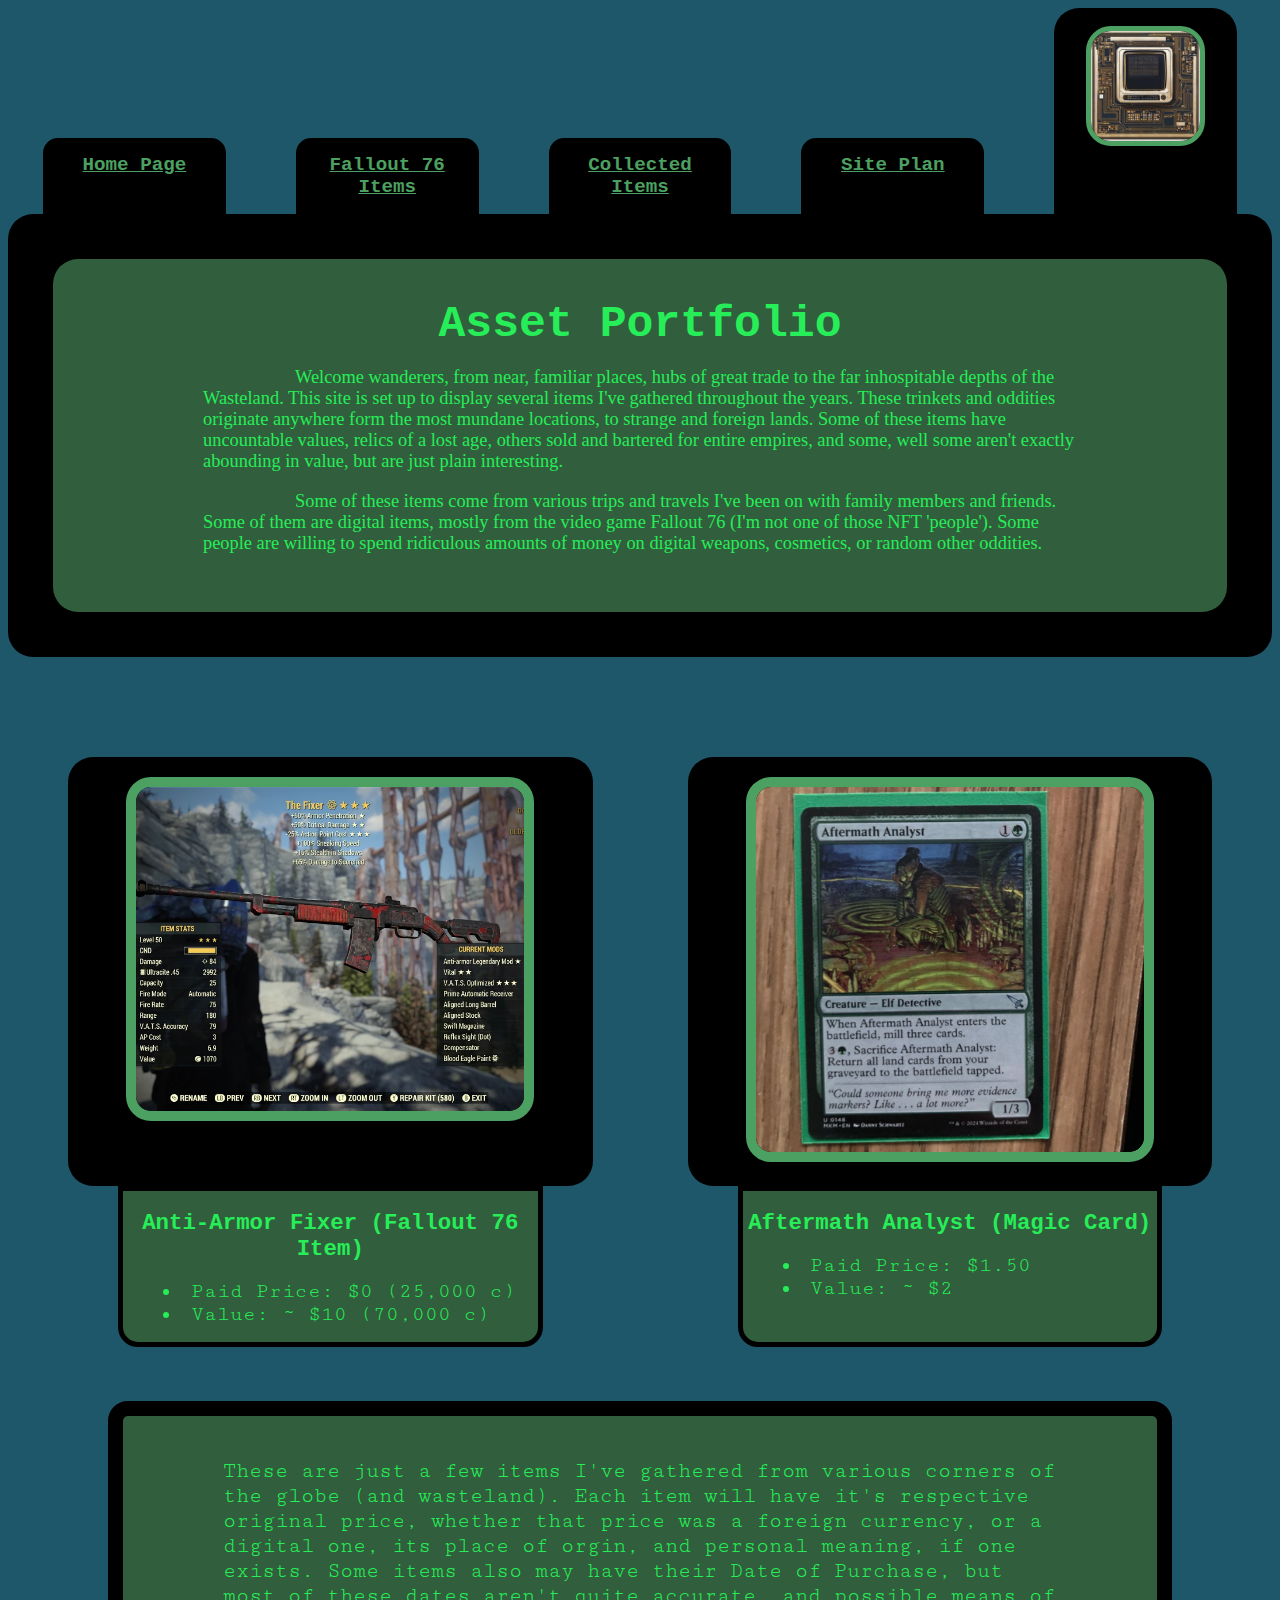
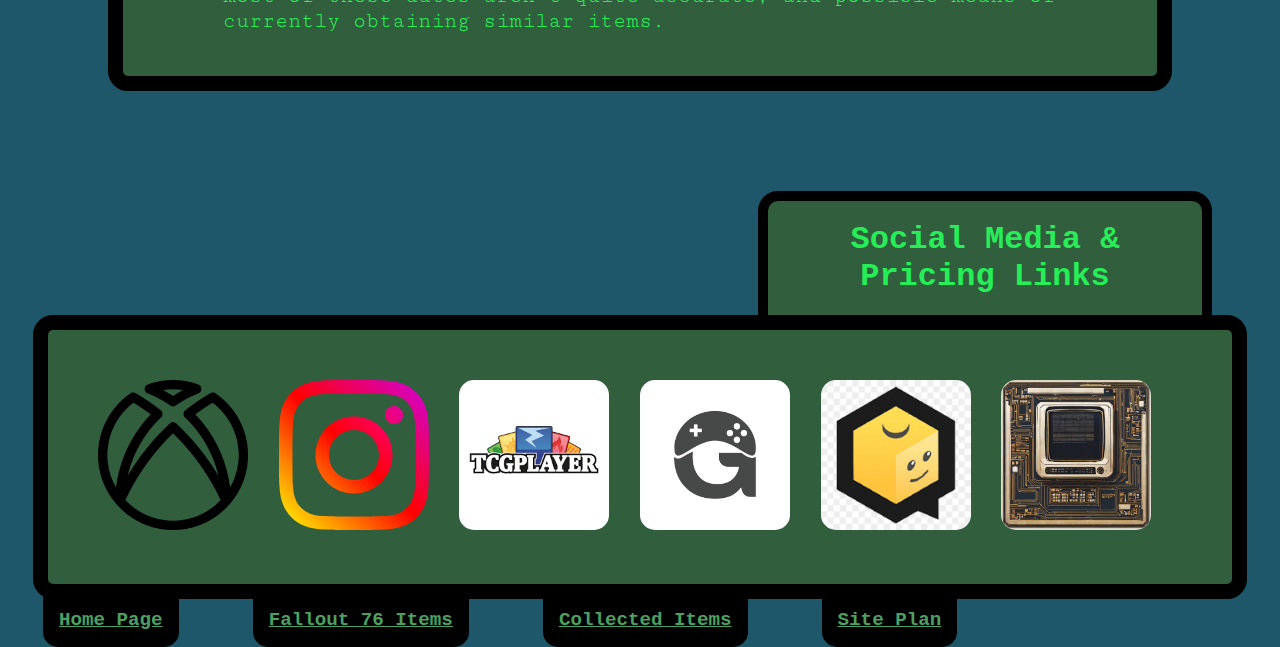
<file: index.html>
<!DOCTYPE html>
<html lang="en">
<head>
    <meta charset="UTF-8">
    <meta name="viewport" content="width=device-width, initial-scale=1.0">
    <title>Asset Portfolio | Home Page</title>
    <link type="text/css" rel="stylesheet" href="styles/styles.css">
    <link type="text/css" rel="stylesheet" href="styles/webfontkit-20240501-125947/stylesheet.css">
</head>
<body>
    <header>
        <a href="index.html" class="header-tag">Home Page</a>
        <a href="page-76.html" class="header-tag">Fallout 76 Items</a>
        <a href="page-actual.html" class="header-tag">Collected Items</a>
        <a href="site-plan.html" class="header-tag">Site Plan</a>
        <div id="logo-box">
            <img src="images/logo-v2.png" alt="assets logo" class="main-logo">
        </div>
    </header>

    <div id="top-1">
        <div id="top-title">
        <!--when refering to this items in CSS use one that targets h1 in top-title, 
        do not target individually-->
            <h1>Asset Portfolio</h1>
            <p>
                Welcome wanderers, from near, familiar places, hubs of great trade to the far 
                inhospitable depths of the Wasteland. This site is set up to display several items 
                I've gathered throughout the years. These trinkets and oddities originate anywhere form
                the most mundane locations, to strange and foreign lands. Some of these items
                have uncountable values, relics of a lost age, others sold and bartered
                for entire empires, and some, well some aren't exactly abounding in value, 
                but are just plain interesting.
            </p>
        <!--the tab for these paragraphs should be referenced in the CSS-->
        <!--maybe use the background webmp file OR the books pile for the background of this monitor?-->
            <p>
                Some of these items come from various trips and travels I've been on with 
                family members and friends. Some of them are digital items, mostly from the
                video game Fallout 76 (I'm not one of those NFT 'people'). Some people are willing
                to spend ridiculous amounts of money on digital weapons, cosmetics, or random 
                other oddities. 
            </p>
        </div>
    </div>

    <div id="home-test-display-images">
        <div id="home-display-1">
            <img src="images/fixer-square-crop.png" alt="Fallout's The Fixer (good)">
        </div>

        <div id="home-display-2">
            <img src="images/aftermath-cropped.png" alt="Aftermath Analyst Magic Card">
        </div>

        <div id="home-text-display1">
            <h2>Anti-Armor Fixer (Fallout 76 Item)</h2>
            <ul>
                <li>Paid Price: $0 (25,000 c)</li>
                <li>Value: ~ $10 (70,000 c)</li>
            </ul>
        </div>

        <div id="home-text-display2">
            <h2>Aftermath Analyst (Magic Card)</h2>
            <ul>
                <li>Paid Price: $1.50</li>
                <li>Value: ~ $2</li>
            </ul>
        </div>

    </div>

   
    <div class="monitor-box">
        <p class="monitor-pa">
            These are just a few items I've gathered from various corners of
            the globe (and wasteland). Each item will have it's respective original price, whether
            that price was a foreign currency, or a digital one, its place of orgin, and personal meaning, if one exists.
            Some items also may have their Date of Purchase, but most of these dates aren't quite
            accurate, and possible means of currently obtaining similar items.
        </p>
    </div>

    <footer>

        <h1 id="footer-title">Social Media & Pricing Links</h1>

        <div id="footer-img-container">
            <a href="https://www.xbox.com/en-US/play/user/AquaSlime66"  target="blank">
                <img src="images/xbox-logo.webp" alt="Xbox Logo">
            </a>
            <a href="https://www.instagram.com/" target="blank">
                <img src="images/instagram-logo.svg" alt="Instagram Logo">
            </a>
            <a href="https://www.tcgplayer.com/" target="blank">
                <img src="images/logo-tcg.png" alt="TCG Player Logo">
            </a>
            <a href="https://gameflip.com/" target="blank">
                <img src="images/logo-gameflip.png" alt="Gameflip Logo">
            </a>
            <a href="https://www.bricklink.com/v2/main.page" target="blank">
                <img src="images/logo-bricklink.png" alt="Bricklink Logo">
            </a>
            <a href="index.html" target="blank">
                <img src="images/logo-v2.png" alt="Portfolio Logo (computah thing)">
            </a>
        </div>
<!--maybe make this container div into a grid?? each image displayed per the 150 rule
and then the logo displayed much larger?-->

        <a href="index.html" class="footer-tag">Home Page</a>
        <a href="page-76.html" class="footer-tag">Fallout 76 Items</a>
        <a href="page-actual.html" class="footer-tag">Collected Items</a>
        <a href="site-plan.html" class="footer-tag">Site Plan</a>
        
    </footer>

</body>
</html>
</file>
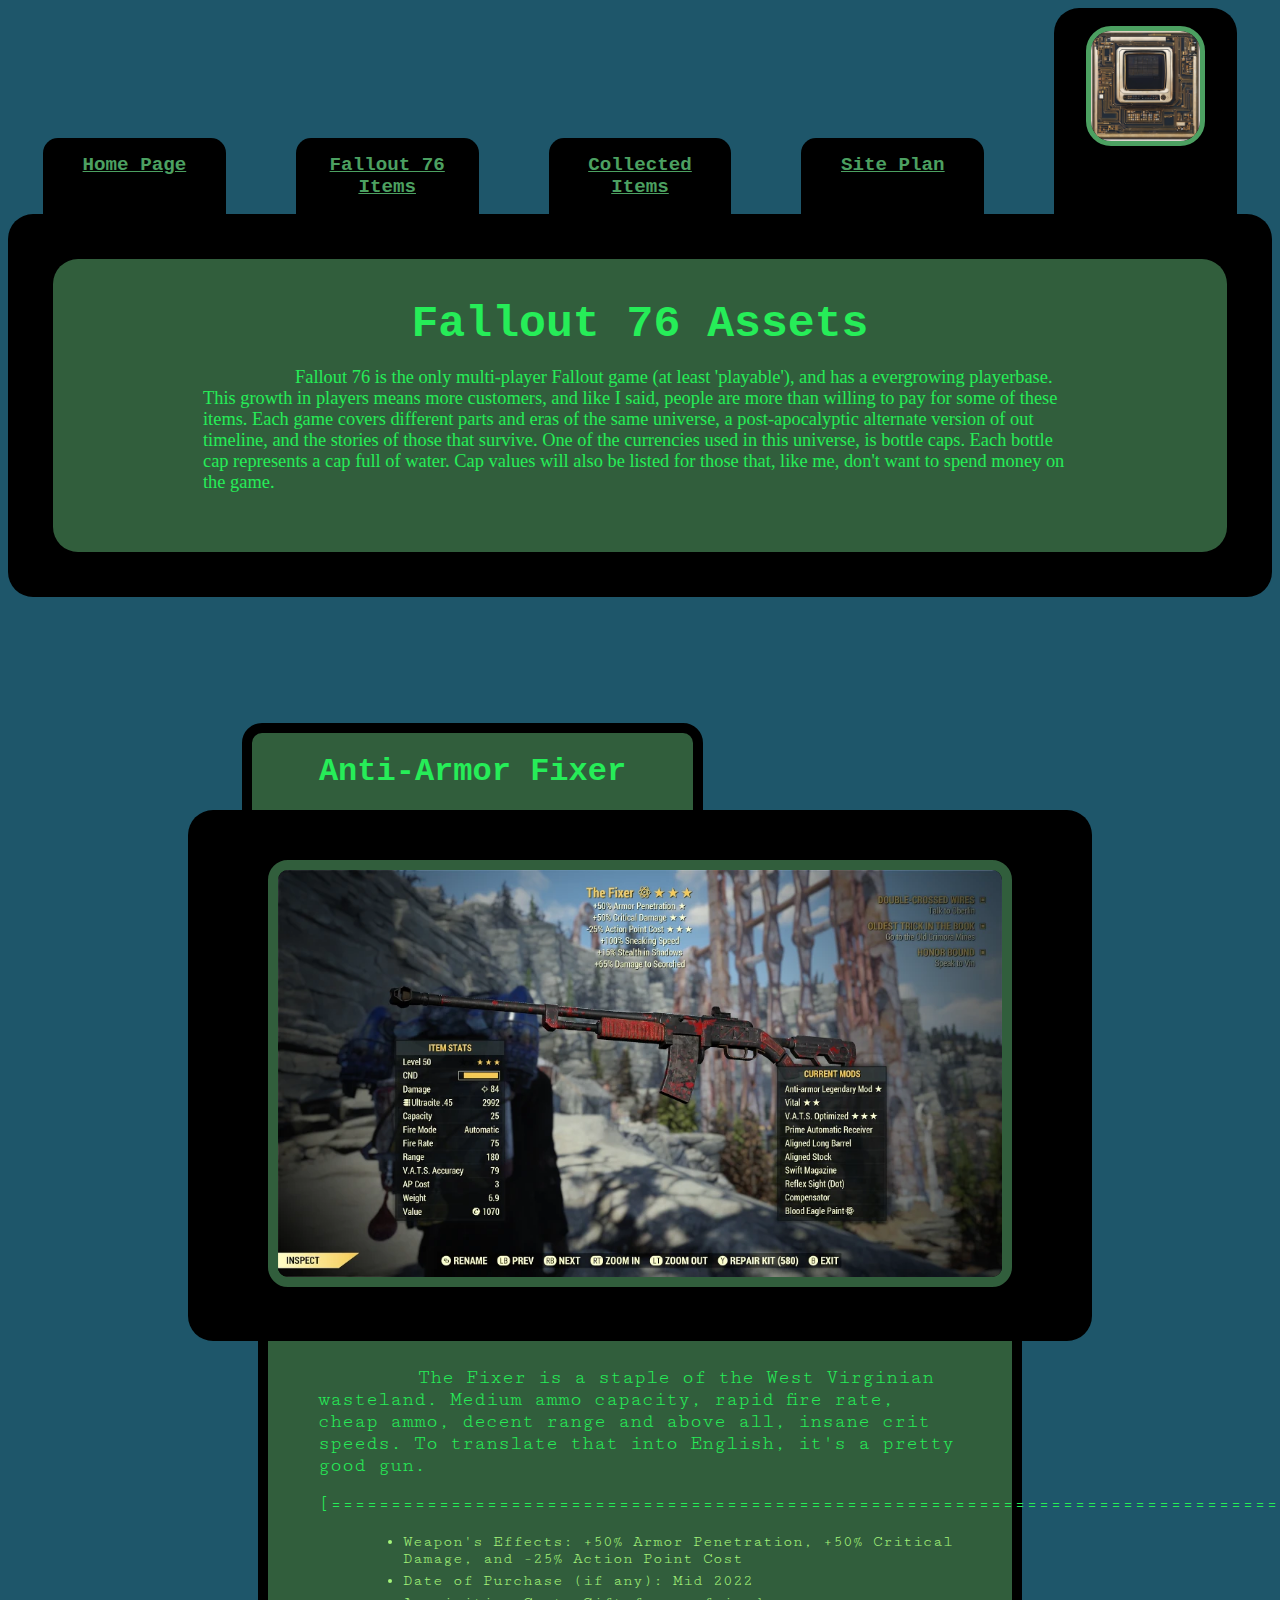
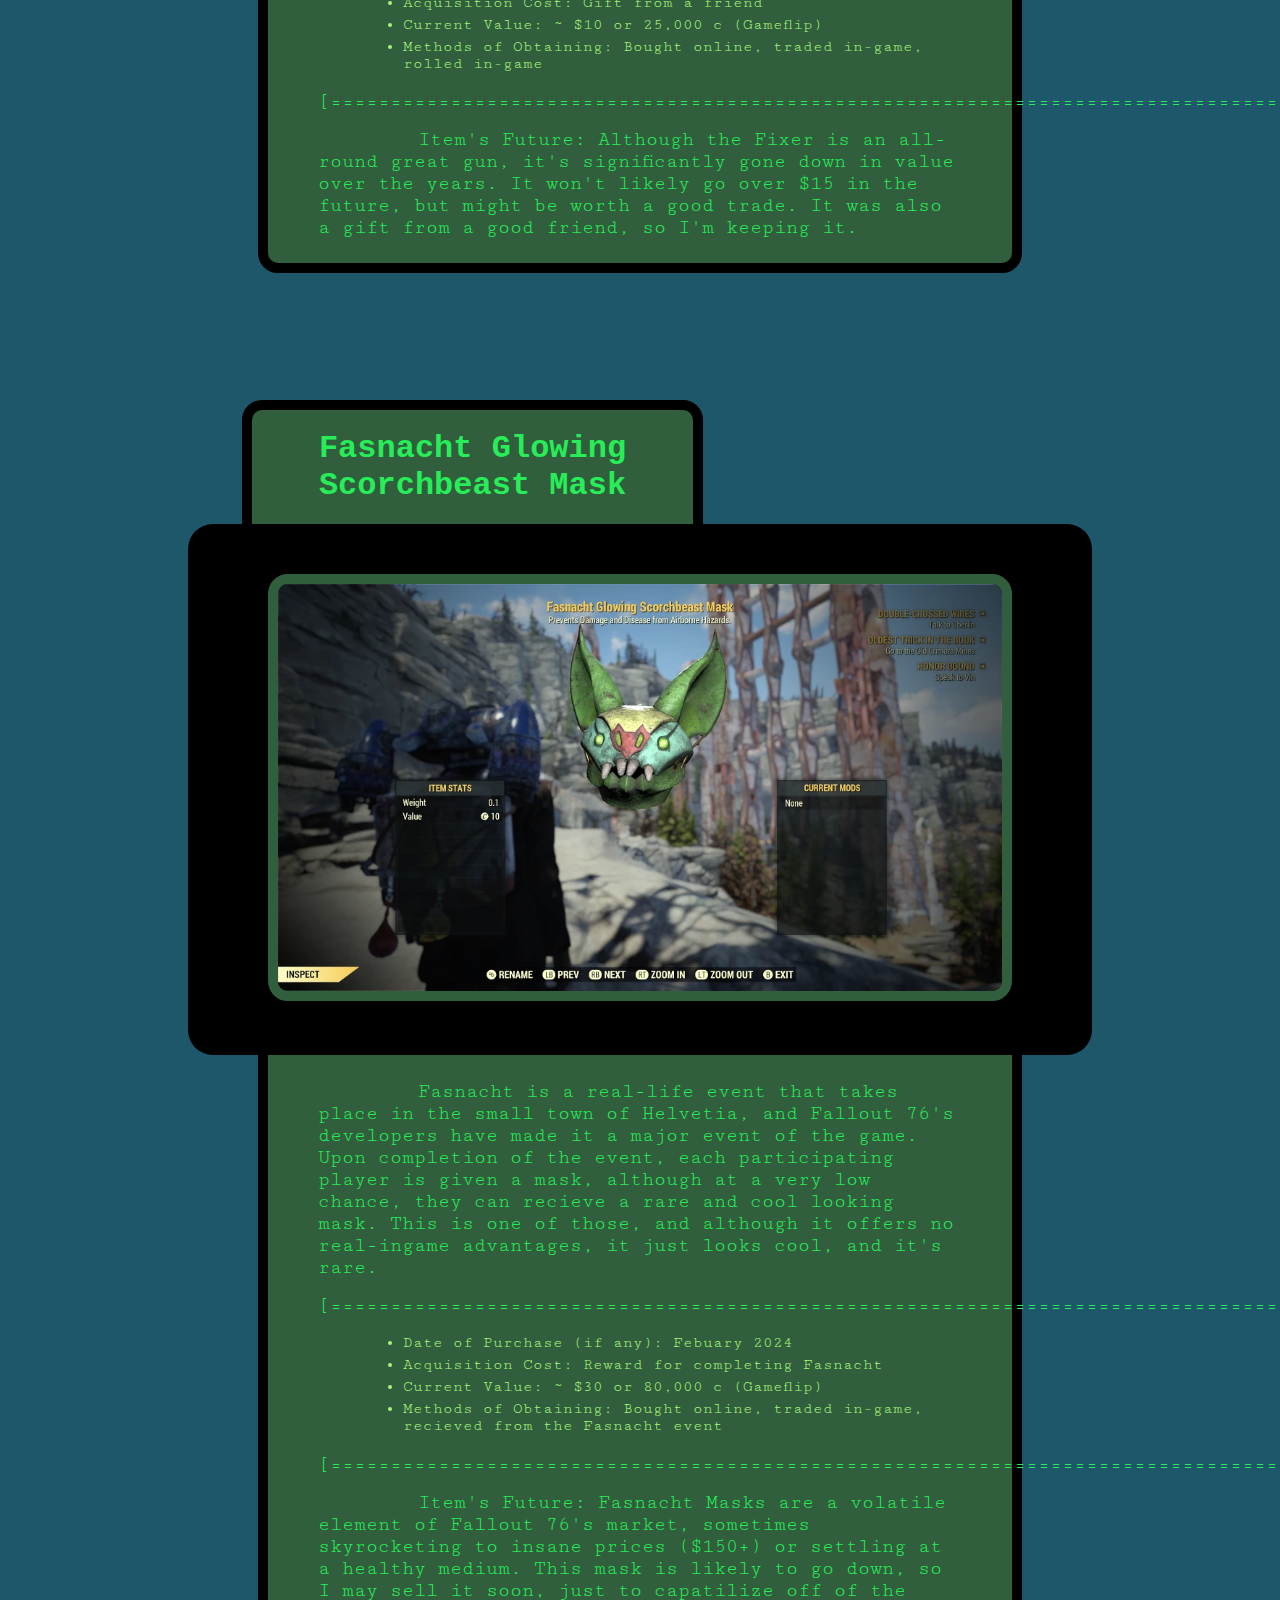
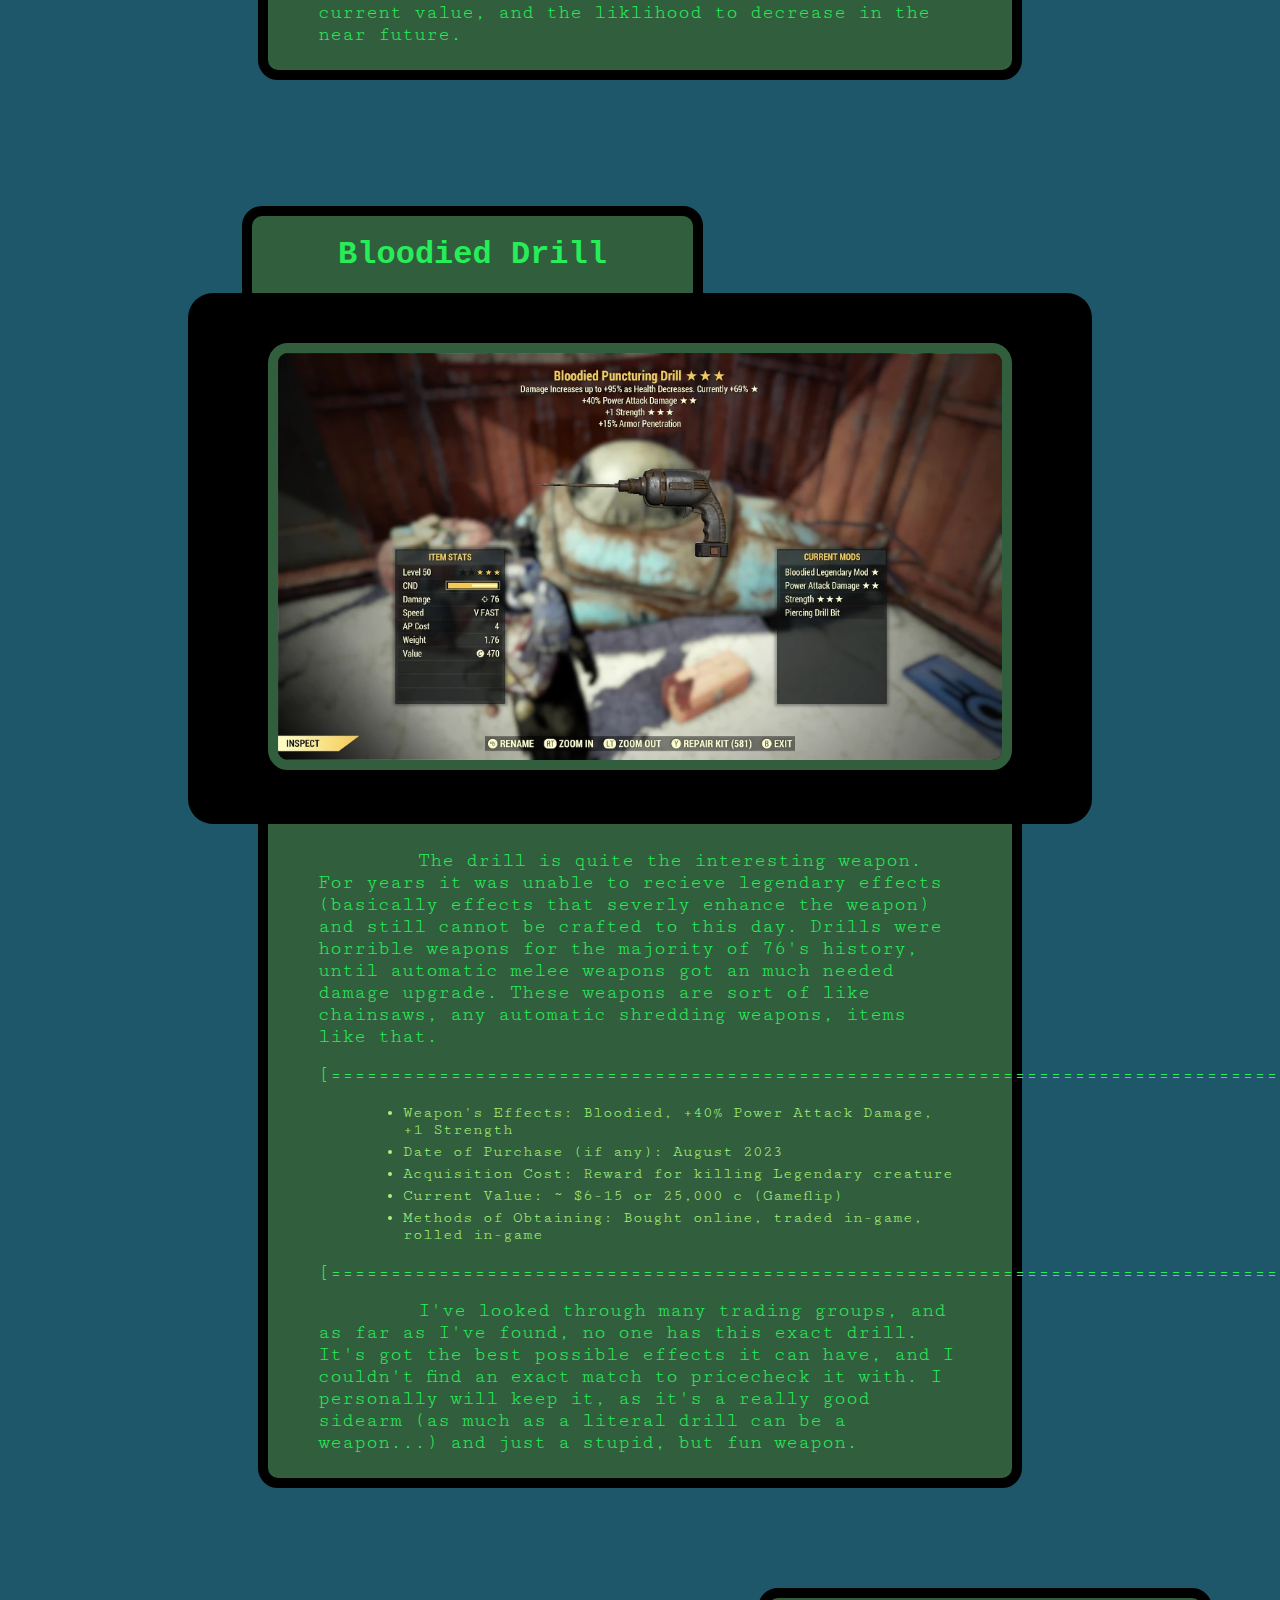
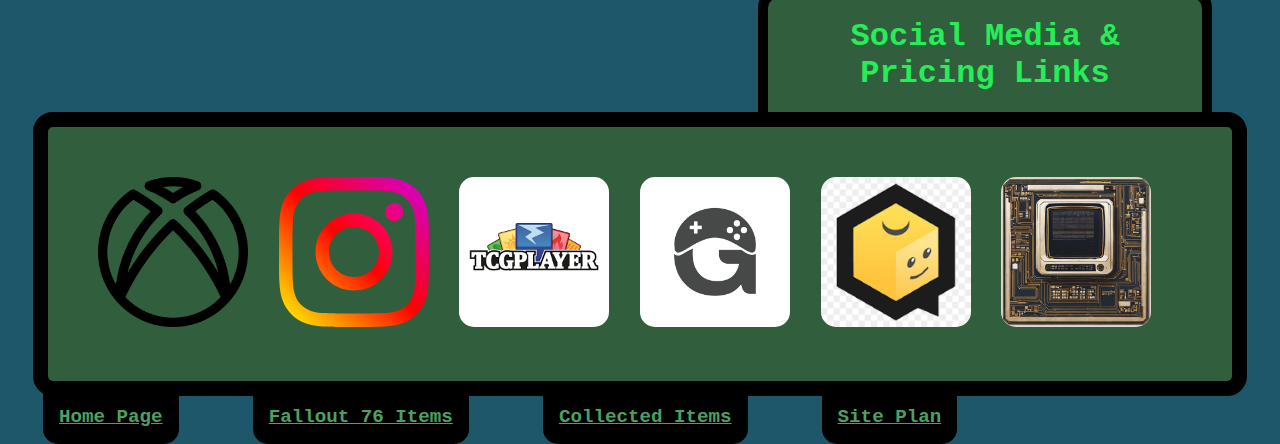
<file: page-76.html>
<!DOCTYPE html>
<html lang="en">
<head>
    <meta charset="UTF-8">
    <meta name="viewport" content="width=device-width, initial-scale=1.0">
    <title>Asset Portfolio | Fallout 76 Items</title>
    <link type="text/css" rel="stylesheet" href="styles/styles.css">
    <link type="text/css" rel="stylesheet" href="styles/webfontkit-20240501-125947/stylesheet.css">
</head>
<body>
    <header>
        <a href="index.html" class="header-tag">Home Page</a>
        <a href="page-76.html" class="header-tag">Fallout 76 Items</a>
        <a href="page-actual.html" class="header-tag">Collected Items</a>
        <a href="site-plan.html" class="header-tag">Site Plan</a>
        <div id="logo-box">
            <img src="images/logo-v2.png" alt="assets logo" class="main-logo">
        </div>
    </header>

    <div id="top-1">
        <div id="top-title">
    <!--when refering to this items in CSS use one that targets h1 in top-title, 
    do not target individually-->
            <h1>Fallout 76 Assets</h1>
            <p>
                Fallout 76 is the only multi-player Fallout game (at least 'playable'), and 
                has a evergrowing playerbase. This growth in players means more customers, and 
                like I said, people are more than willing to pay for some of these
                items. Each game covers different parts and eras of the same universe,
                a post-apocalyptic alternate version of out timeline, and the stories of
                those that survive. One of the currencies used in this universe, is bottle
                caps. Each bottle cap represents a cap full of water. Cap values will also be 
                listed for those that, like me, don't want to spend money on the game.
            </p>
    <!--the tab for these paragraphs should be referenced in the CSS-->
    <!--maybe use the background webmp file OR the books pile for the background of this monitor?-->
        </div>
    </div>


    <div class="fallout-box">
        <h1>Anti-Armor Fixer</h1>
        <div class="fallout-picture-box">
            <img src="images/fixer.webp" alt="Fallout-76 Fixer">
        </div>
       
        <div class="fallout-text-box">
            
            <p>
                The Fixer is a staple of the West Virginian wasteland. Medium ammo capacity,
                rapid fire rate, cheap ammo, decent range and above all, insane crit speeds.
                To translate that into English, it's a pretty good gun.
            </p>
            <p class="fallout-text-divider">[===================================================================================]</p>
            <ul>
                <li>Weapon's Effects: +50% Armor Penetration, +50% Critical Damage, and -25% Action Point Cost</li>
                <li>Date of Purchase (if any): Mid 2022</li>
                <li>Acquisition Cost: Gift from a friend</li>
                <li>Current Value: ~ $10 or 25,000 c (Gameflip)</li>
                <li>Methods of Obtaining: Bought online, traded in-game, rolled in-game</li>
            </ul>
            <p class="fallout-text-divider">[===================================================================================]</p>
            <p>
                Item's Future: Although the Fixer is an all-round great gun, it's significantly gone down
                in value over the years. It won't likely go over $15 in the future, but might be worth a good trade. 
                It was also a gift from a good friend, so I'm keeping it.
            </p>
        </div>
    </div>


    <div class="fallout-box">
        <h1>Fasnacht Glowing Scorchbeast Mask</h1>
        <div class="fallout-picture-box">
            <img src="images/mask.webp" alt="Fallout-76 Fixer">
        </div>
       
        <div class="fallout-text-box">
            
            <p>
                Fasnacht is a real-life event that takes place in the small town of Helvetia, and 
            Fallout 76's developers have made it a major event of the game. Upon completion
            of the event, each participating player is given a mask, although at a very low chance, they can recieve
            a rare and cool looking mask. This is one of those, and although it offers no real-ingame
            advantages, it just looks cool, and it's rare.
            </p>
            <p class="fallout-text-divider">[===================================================================================]</p>
            <ul>
                <li>Date of Purchase (if any): Febuary 2024</li>
                <li>Acquisition Cost: Reward for completing Fasnacht</li>
                <li>Current Value: ~ $30 or 80,000 c (Gameflip)</li>
                <li>Methods of Obtaining: Bought online, traded in-game, recieved from the Fasnacht event</li>
            </ul>
            <p class="fallout-text-divider">[===================================================================================]</p>
            <p>
                Item's Future: Fasnacht Masks are a volatile element of Fallout 76's market, sometimes skyrocketing
            to insane prices ($150+) or settling at a healthy medium. This mask is likely to go down,
            so I may sell it soon, just to capatilize off of the current value, and the liklihood to decrease in the near future.
            </p>
        </div>
    </div>

    <div class="fallout-box">
        <h1>Bloodied Drill</h1>
        <div class="fallout-picture-box">
            <img src="images/drill2.webp" alt="Fallout-76 Fixer">
        </div>
       
        <div class="fallout-text-box">
            
            <p>
                The drill is quite the interesting weapon. For years it was unable to recieve legendary effects (basically effects that severly enhance the weapon)
                and still cannot be crafted to this day. Drills were horrible weapons for the majority of 76's history,
                until automatic melee weapons got an much needed damage upgrade. These weapons are sort of like chainsaws, 
                any automatic shredding weapons, items like that.
                
            </p>
            <p class="fallout-text-divider">[===================================================================================]</p>
            <ul>
                <li>Weapon's Effects: Bloodied, +40% Power Attack Damage, +1 Strength</li>
                <li>Date of Purchase (if any): August 2023</li>
                <li>Acquisition Cost: Reward for killing Legendary creature</li>
                <li>Current Value: ~ $6-15 or 25,000 c (Gameflip)</li>
                <li>Methods of Obtaining: Bought online, traded in-game, rolled in-game</li>
            </ul>
            <p class="fallout-text-divider">[===================================================================================]</p>
            <p>
                I've looked through many trading groups, and as far as I've found, no one has this exact drill. It's got the 
                best possible effects it can have, and I couldn't find an exact match to pricecheck it with. I personally will
                keep it, as it's a really good sidearm (as much as a literal drill can be a weapon...) and just a stupid, but fun weapon.
            </p>
        </div>
    </div>




    <footer>

        <h1 id="footer-title">Social Media & Pricing Links</h1>

        <div id="footer-img-container">
            <a href="https://www.xbox.com/en-US/play/user/AquaSlime66"  target="blank">
                <img src="images/xbox-logo.webp" alt="Xbox Logo">
            </a>
            <a href="https://www.instagram.com/" target="blank">
                <img src="images/instagram-logo.svg" alt="Instagram Logo">
            </a>
            <a href="https://www.tcgplayer.com/" target="blank">
                <img src="images/logo-tcg.png" alt="TCG Player Logo">
            </a>
            <a href="https://gameflip.com/" target="blank">
                <img src="images/logo-gameflip.png" alt="Gameflip Logo">
            </a>
            <a href="https://www.bricklink.com/v2/main.page" target="blank">
                <img src="images/logo-bricklink.png" alt="Bricklink Logo">
            </a>
            <a href="index.html" target="blank">
                <img src="images/logo-v2.png" alt="Portfolio Logo (computah thing)">
            </a>
        </div>
<!--maybe make this container div into a grid?? each image displayed per the 150 rule
and then the logo displayed much larger?-->

        <a href="index.html" class="footer-tag">Home Page</a>
        <a href="page-76.html" class="footer-tag">Fallout 76 Items</a>
        <a href="page-actual.html" class="footer-tag">Collected Items</a>
        <a href="site-plan.html" class="footer-tag">Site Plan</a>
        
    </footer>

</body>
</html>
</file>
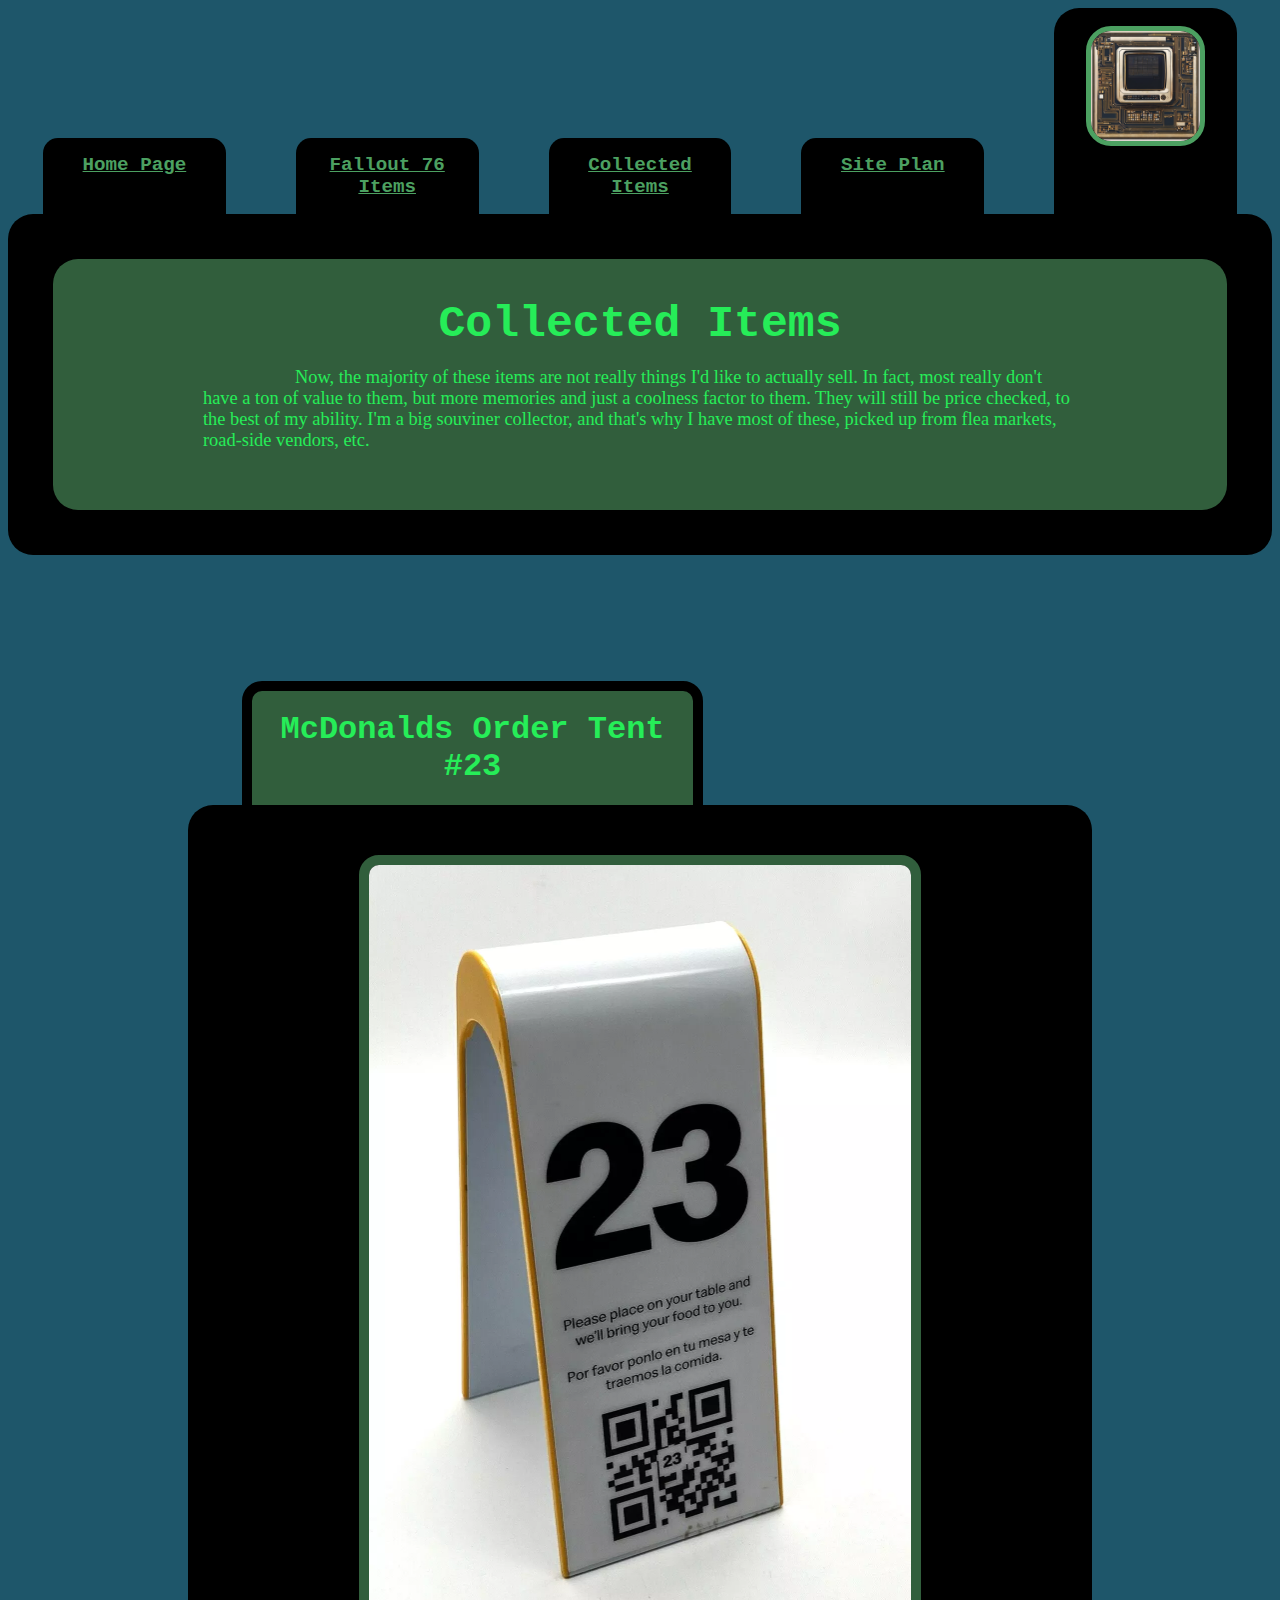
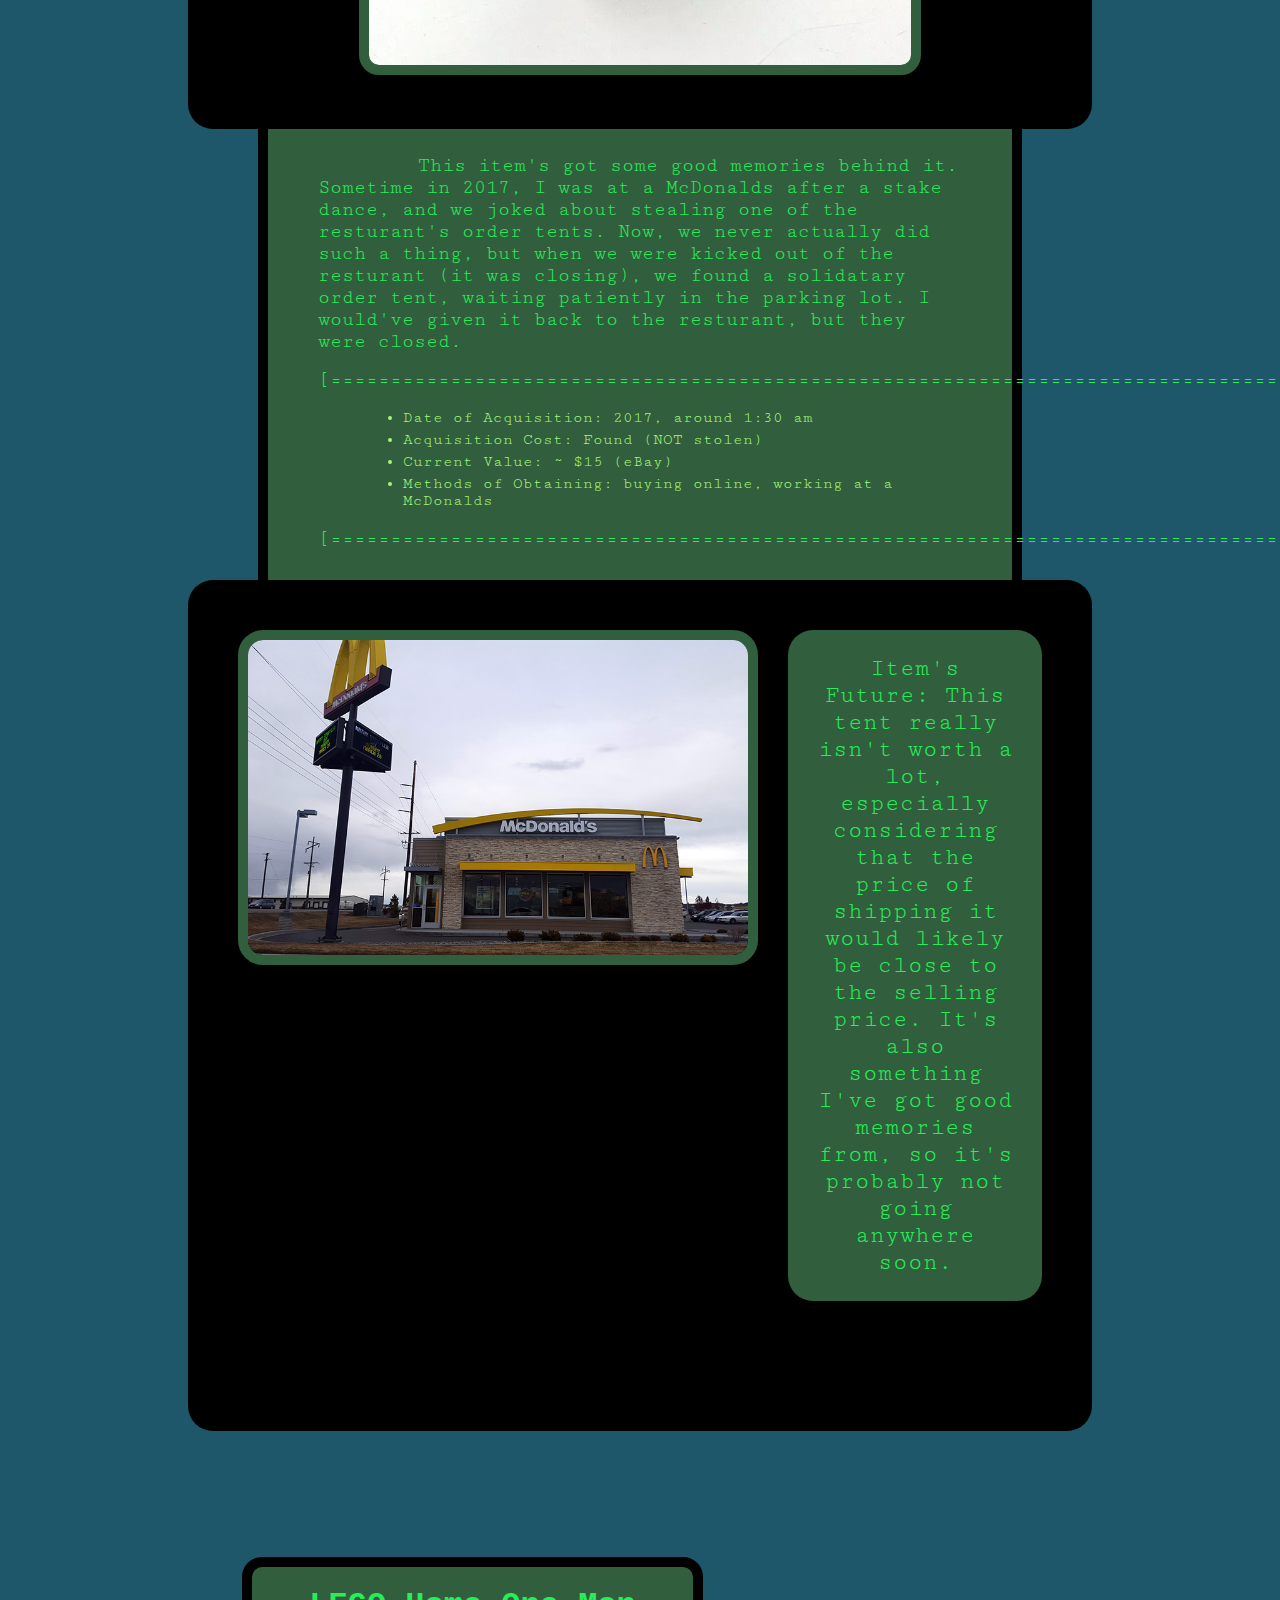
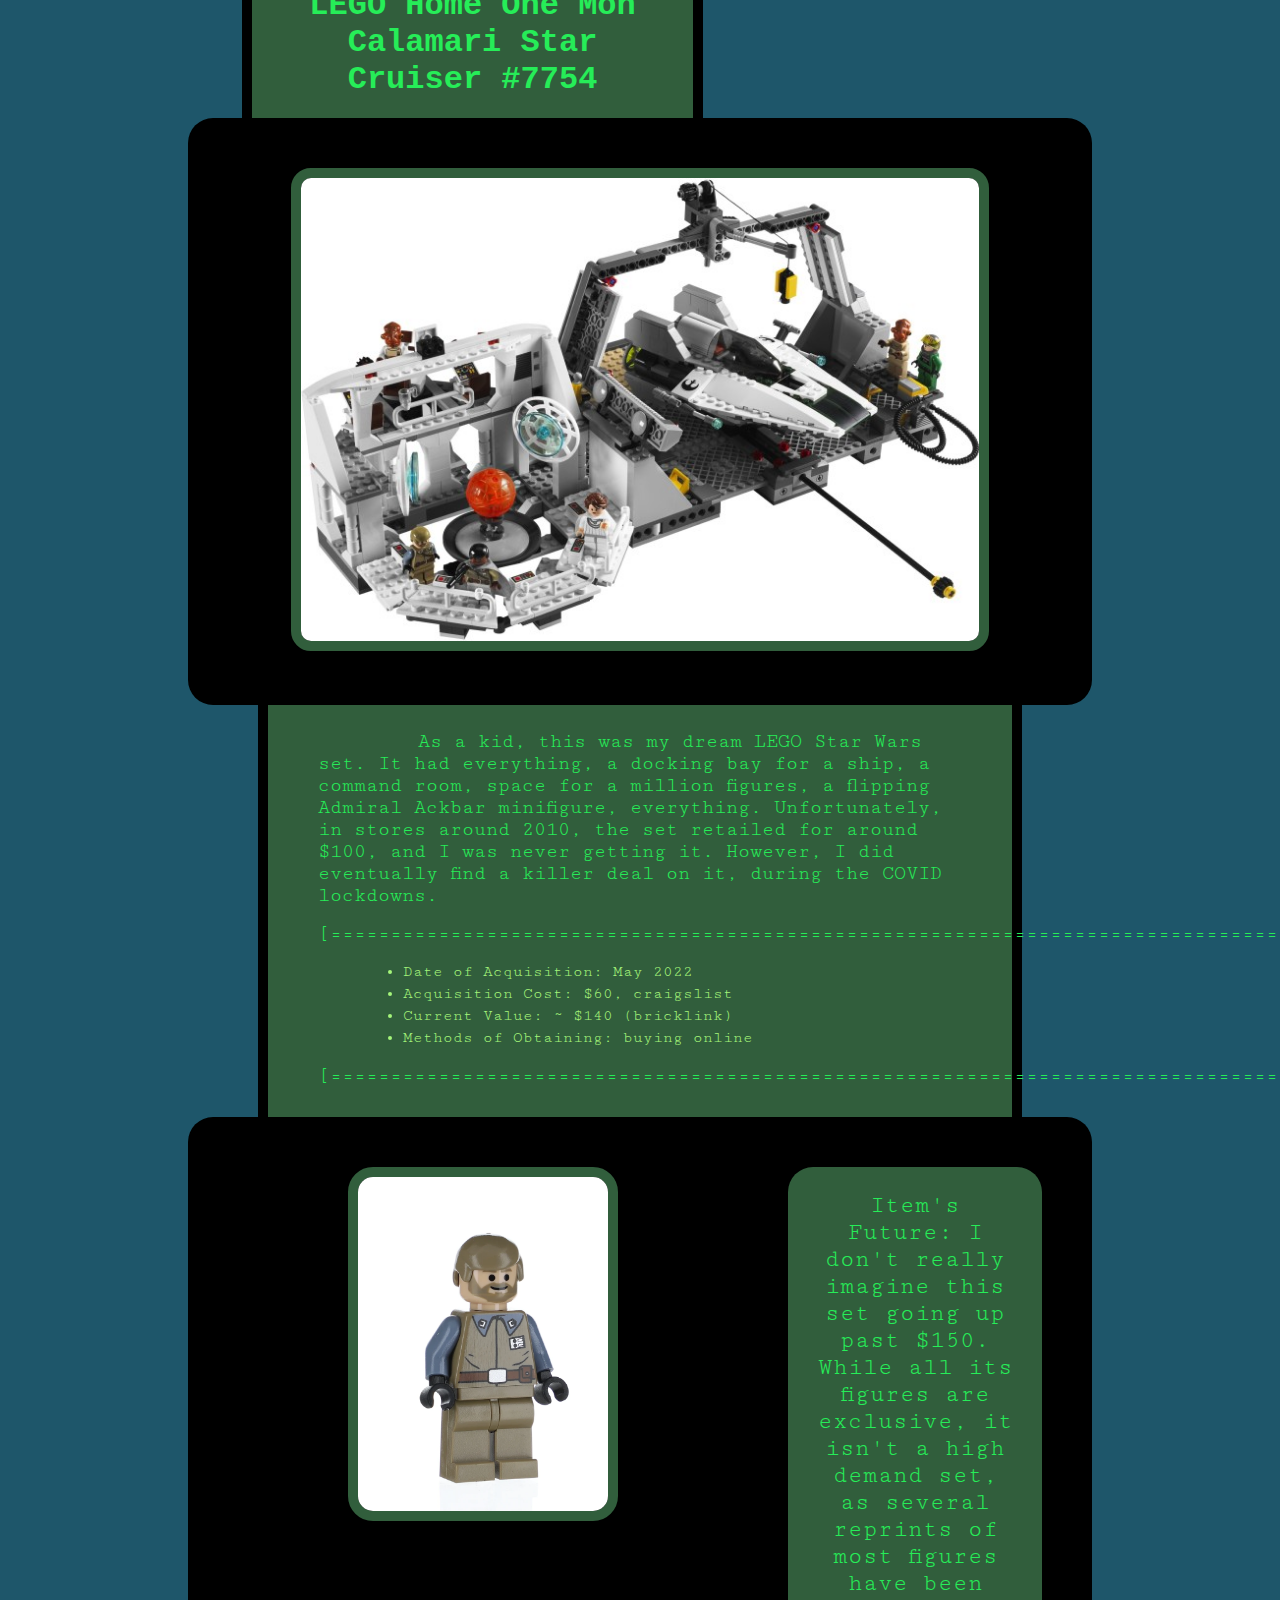
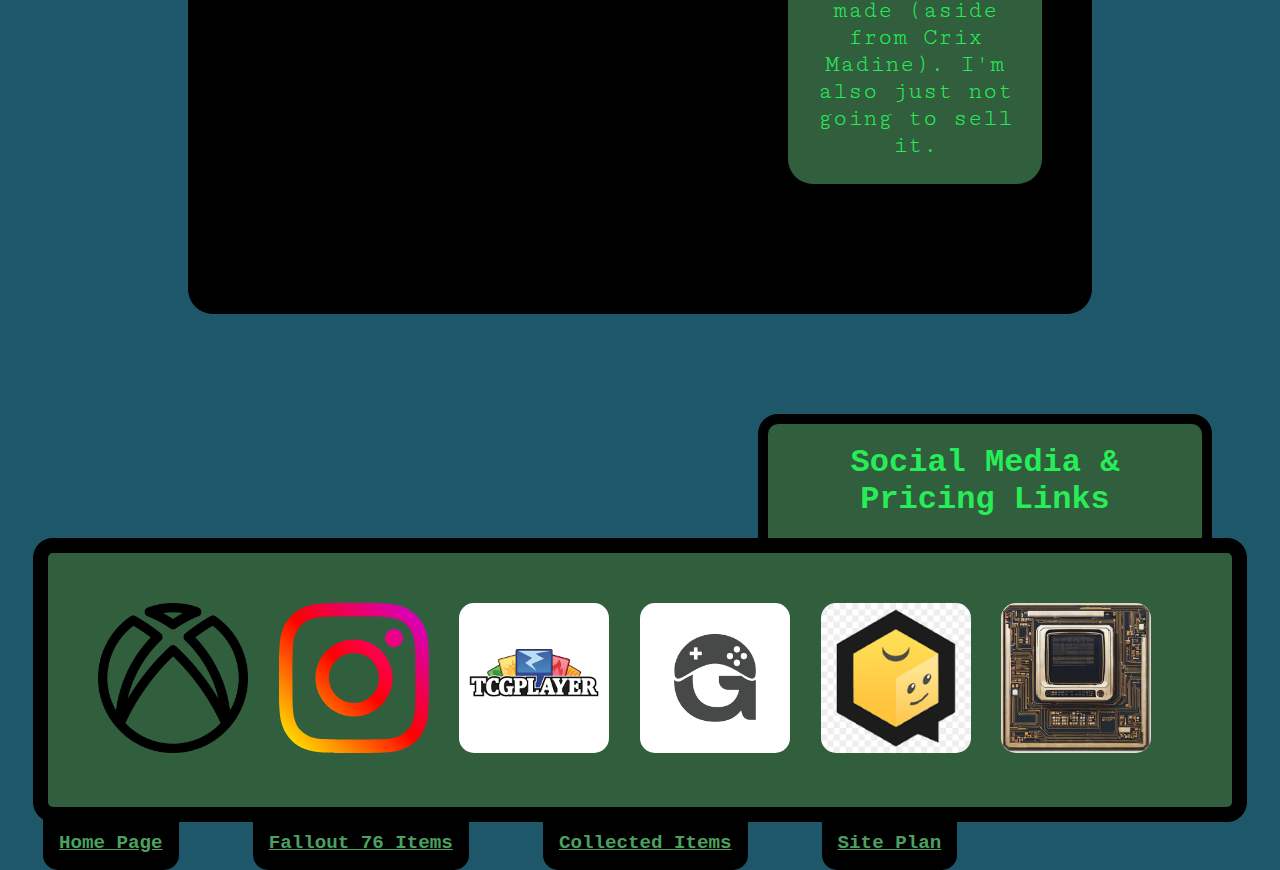
<file: page-actual.html>
<!DOCTYPE html>
<html lang="en">
<head>
    <meta charset="UTF-8">
    <meta name="viewport" content="width=device-width, initial-scale=1.0">
    <title>Asset Portfolio | Collected Items</title>
    <link type="text/css" rel="stylesheet" href="styles/styles.css">
    <link type="text/css" rel="stylesheet" href="styles/webfontkit-20240501-125947/stylesheet.css">
</head>
<body>
    <header>
        <a href="index.html" class="header-tag">Home Page</a>
        <a href="page-76.html" class="header-tag">Fallout 76 Items</a>
        <a href="page-actual.html" class="header-tag">Collected Items</a>
        <a href="site-plan.html" class="header-tag">Site Plan</a>
        <div id="logo-box">
            <img src="images/logo-v2.png" alt="assets logo" class="main-logo">
        </div>
    </header>

    <div id="top-1">
        <div id="top-title">
<!--when refering to this items in CSS use one that targets h1 in top-title, 
do not target individually-->
            <h1>Collected Items</h1>
            <p>
                Now, the majority of these items are not really things I'd like to actually sell.
                In fact, most really don't have a ton of value to them, but more memories and
                just a coolness factor to them. They will still be price checked, to the best of my ability. 
                I'm a big souviner collector, and that's why I have most of these, picked up from 
                flea markets, road-side vendors, etc.
            </p>
        </div>
<!--the tab for these paragraphs should be referenced in the CSS-->
<!--maybe use the background webmp file OR the books pile for the background of this monitor?-->
    </div>

    <div class="item-box">
        <h1>McDonalds Order Tent #23</h1>
        <div class="item-picture-box">
            <img src="images/tent.webp" alt="McDonalds Tent (not stolen...)" class="donalds-tent">
        </div>

        <div class="item-text-box">
            <p>
                This item's got some good memories behind it. Sometime in 2017, I was 
                at a McDonalds after a stake dance, and we joked about stealing one of the 
                resturant's order tents. Now, we never actually did such a thing, but when we were 
                kicked out of the resturant (it was closing), we found a solidatary order tent, waiting
                patiently in the parking lot. I would've given it back to the resturant,
                but they were closed.
            </p>
            <p class="item-text-divider">[===================================================================================]</p>
            <ul>
                <li>Date of Acquisition: 2017, around 1:30 am</li>
                <li>Acquisition Cost: Found (NOT stolen)</li>
                <li>Current Value: ~ $15 (eBay)</li>
                <li>Methods of Obtaining: buying online, working at a McDonalds</li>
            </ul>
            <p class="item-text-divider">[===================================================================================]</p>
            
        </div>
        <div class="item-text-2">
            
            <img src="images/mc-1.jpg" alt="the mcdonalds" class="mcdonalds-res">
            <p>
                Item's Future: This tent really isn't worth a lot, especially considering that the price of shipping it would likely
                be close to the selling price. It's also something I've got good memories from, 
                so it's probably not going anywhere soon.
            </p>
            
        </div>
    </div>


    <div class="item-box">
        <h1>LEGO Home One Mon Calamari Star Cruiser #7754</h1>
        <div class="item-picture-box">
            <img src="images/home-one.png" alt="Lego star wars cruiser bay" class="ackbars-chair">
        </div>

        <div class="item-text-box">
            <p>
                As a kid, this was my dream LEGO Star Wars set. It had everything, a docking bay for
            a ship, a command room, space for a million figures, a flipping Admiral Ackbar minifigure, everything.
            Unfortunately, in stores around 2010, the set retailed for around $100, and I was never getting it. However, 
            I did eventually find a killer deal on it, during the COVID lockdowns.
            </p>
            <p class="item-text-divider">[===================================================================================]</p>
            <ul>
                <li>Date of Acquisition: May 2022</li>
                <li>Acquisition Cost: $60, craigslist</li>
                <li>Current Value: ~ $140 (bricklink)</li>
                <li>Methods of Obtaining: buying online</li>
            </ul>
            <p class="item-text-divider">[===================================================================================]</p>
            
        </div>
        <div class="item-text-2">
            
            <img src="images/madine.webp" alt="lego crix madine minifigure" class="madine-2">
            <p>
                Item's Future: I don't really imagine this set going up past $150. While all its figures
            are exclusive, it isn't a high demand set, as several reprints of most figures
            have been made (aside from Crix Madine). I'm also just not going to sell it.
            </p>
            
        </div>
    </div>
    
   

    

    

    <footer>

        <h1 id="footer-title">Social Media & Pricing Links</h1>

        <div id="footer-img-container">
            <a href="https://www.xbox.com/en-US/play/user/AquaSlime66"  target="blank">
                <img src="images/xbox-logo.webp" alt="Xbox Logo">
            </a>
            <a href="https://www.instagram.com/" target="blank">
                <img src="images/instagram-logo.svg" alt="Instagram Logo">
            </a>
            <a href="https://www.tcgplayer.com/" target="blank">
                <img src="images/logo-tcg.png" alt="TCG Player Logo">
            </a>
            <a href="https://gameflip.com/" target="blank">
                <img src="images/logo-gameflip.png" alt="Gameflip Logo">
            </a>
            <a href="https://www.bricklink.com/v2/main.page" target="blank">
                <img src="images/logo-bricklink.png" alt="Bricklink Logo">
            </a>
            <a href="index.html" target="blank">
                <img src="images/logo-v2.png" alt="Portfolio Logo (computah thing)">
            </a>
        </div>
<!--maybe make this container div into a grid?? each image displayed per the 150 rule
and then the logo displayed much larger?-->

        <a href="index.html" class="footer-tag">Home Page</a>
        <a href="page-76.html" class="footer-tag">Fallout 76 Items</a>
        <a href="page-actual.html" class="footer-tag">Collected Items</a>
        <a href="site-plan.html" class="footer-tag">Site Plan</a>
        
    </footer>

</body>
</html>
</file>
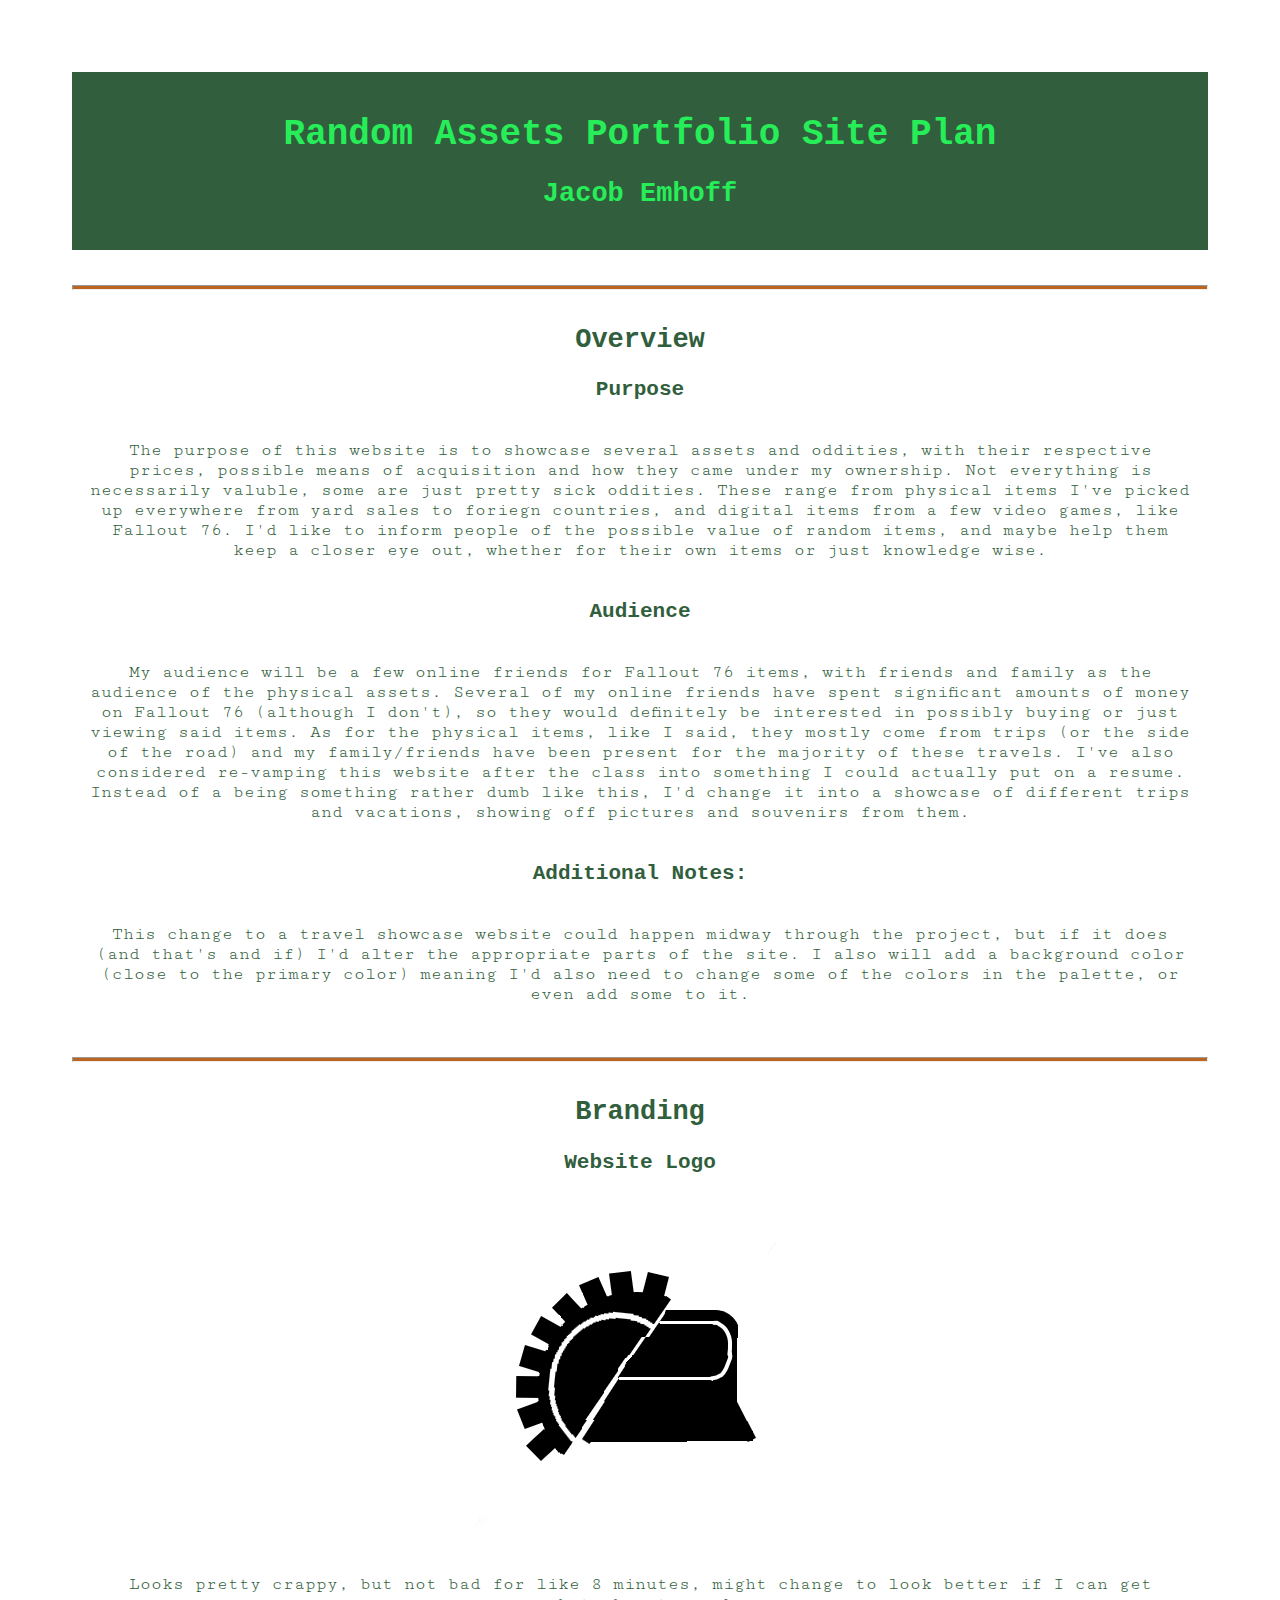
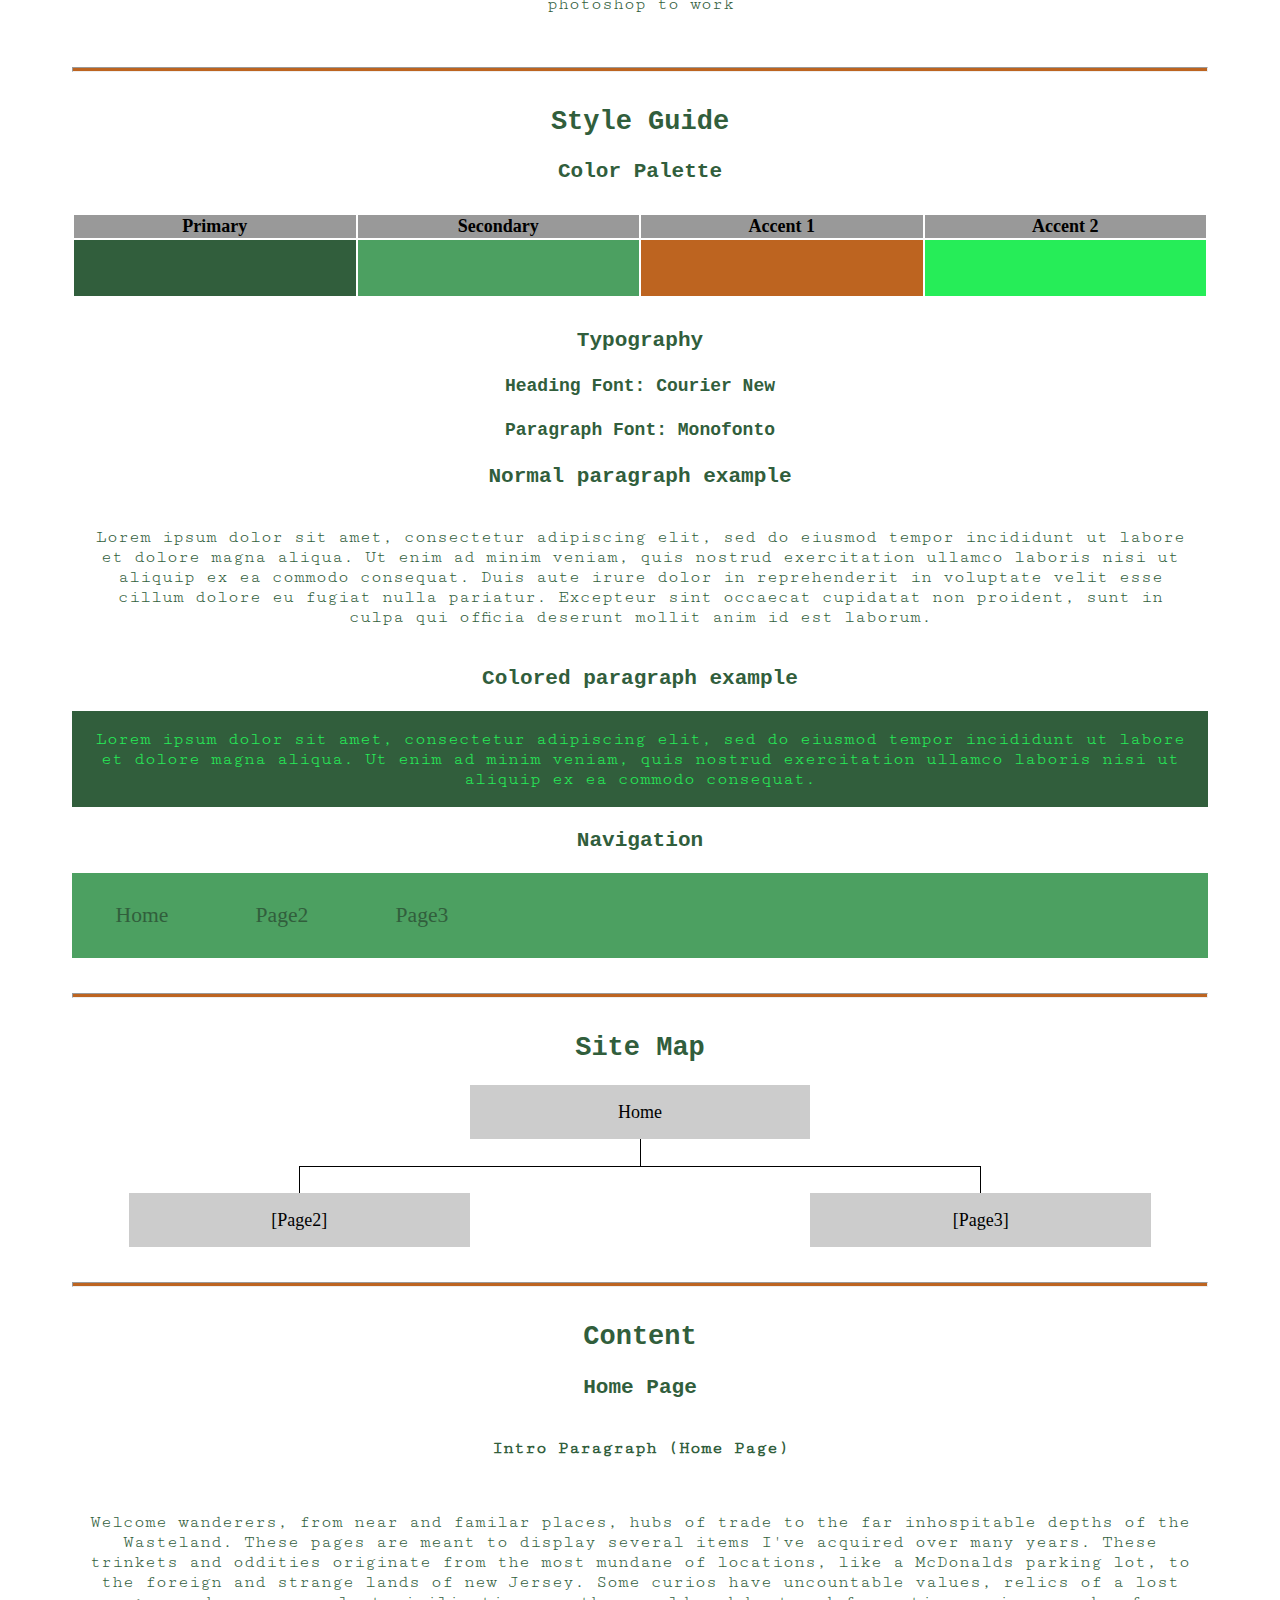
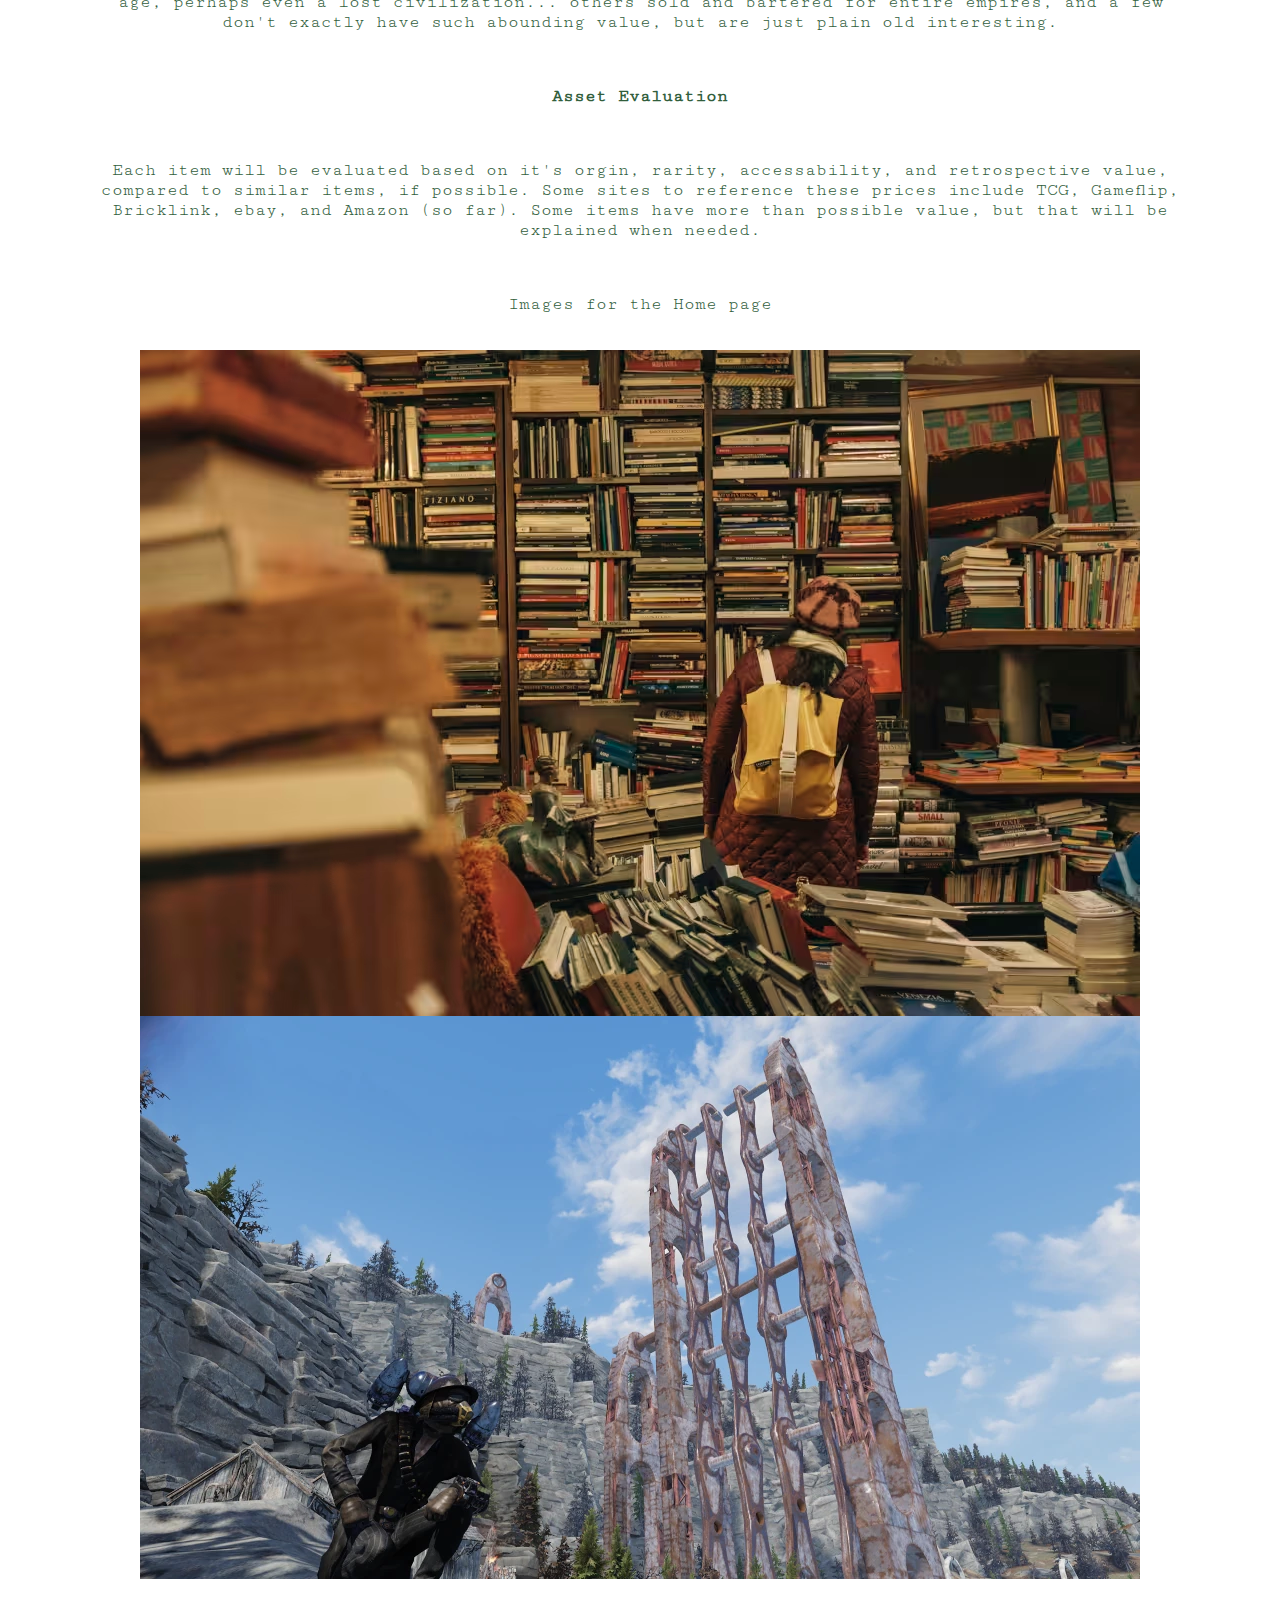
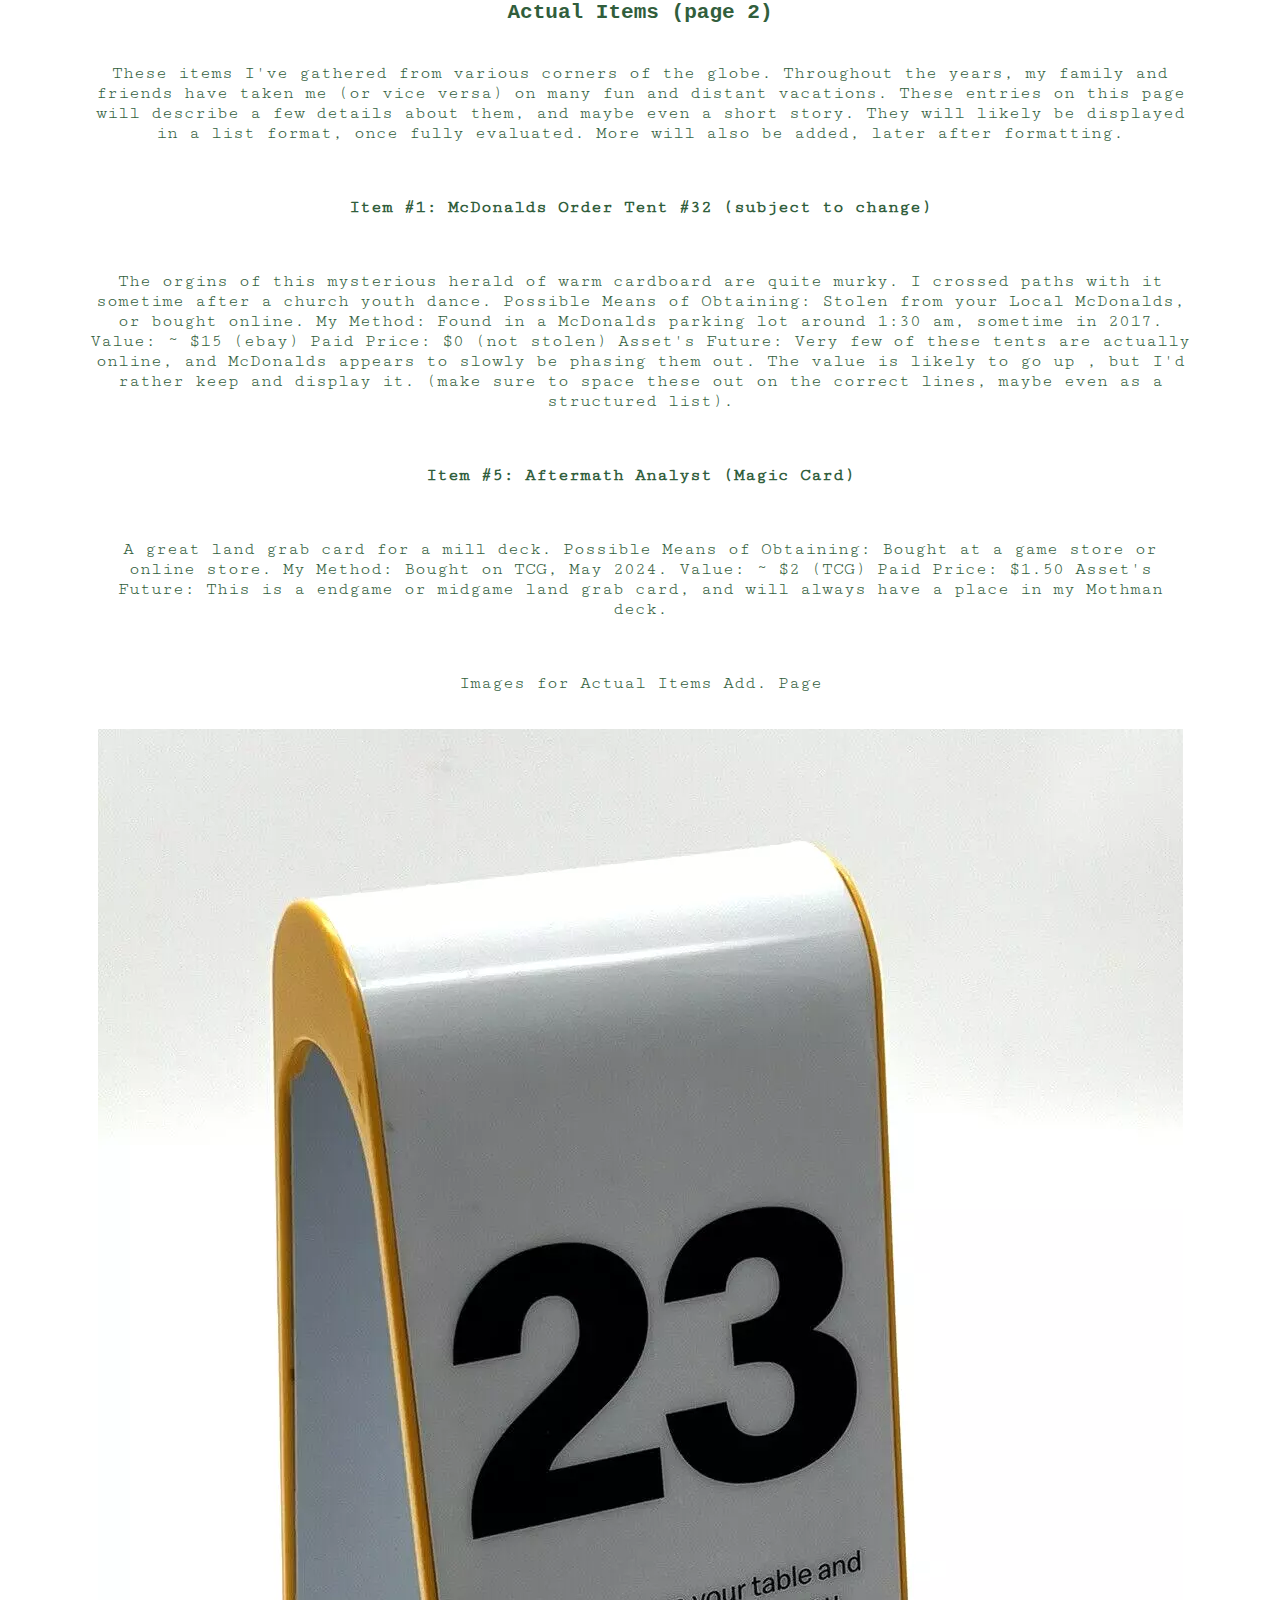
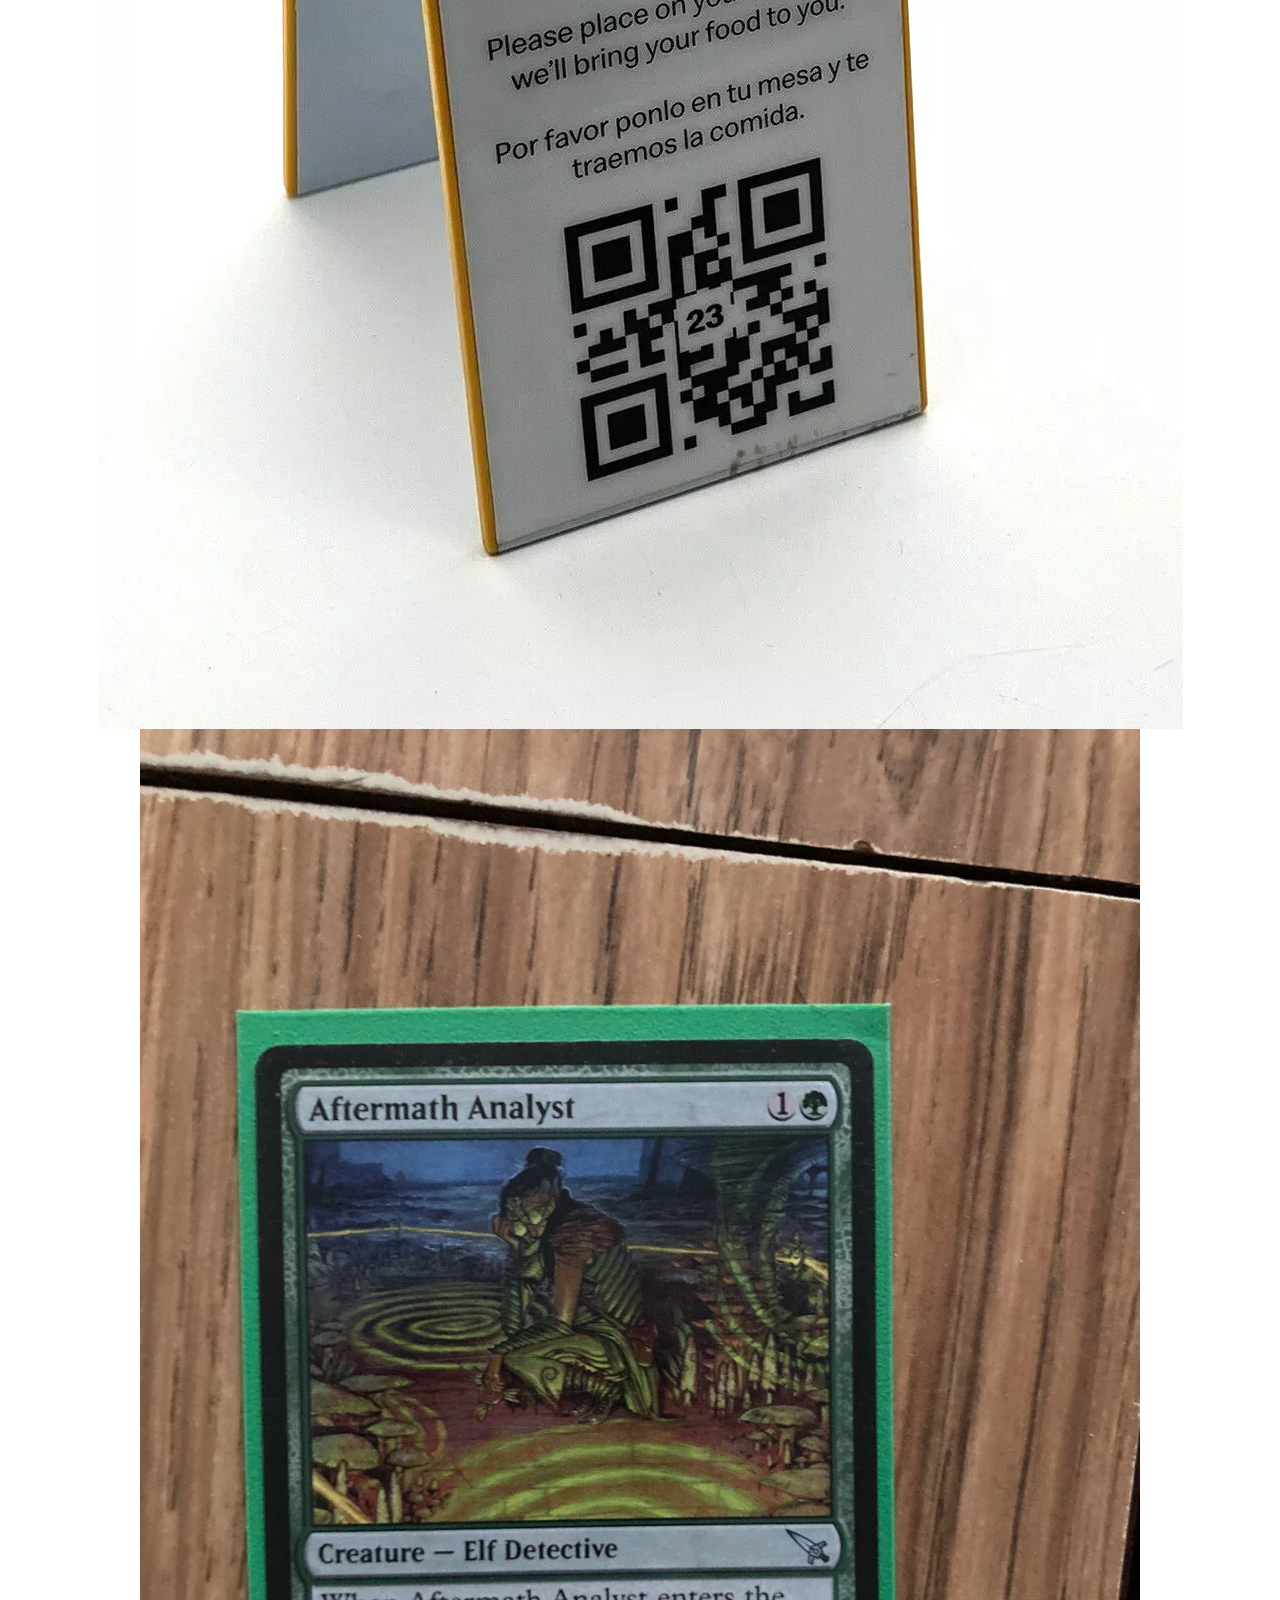
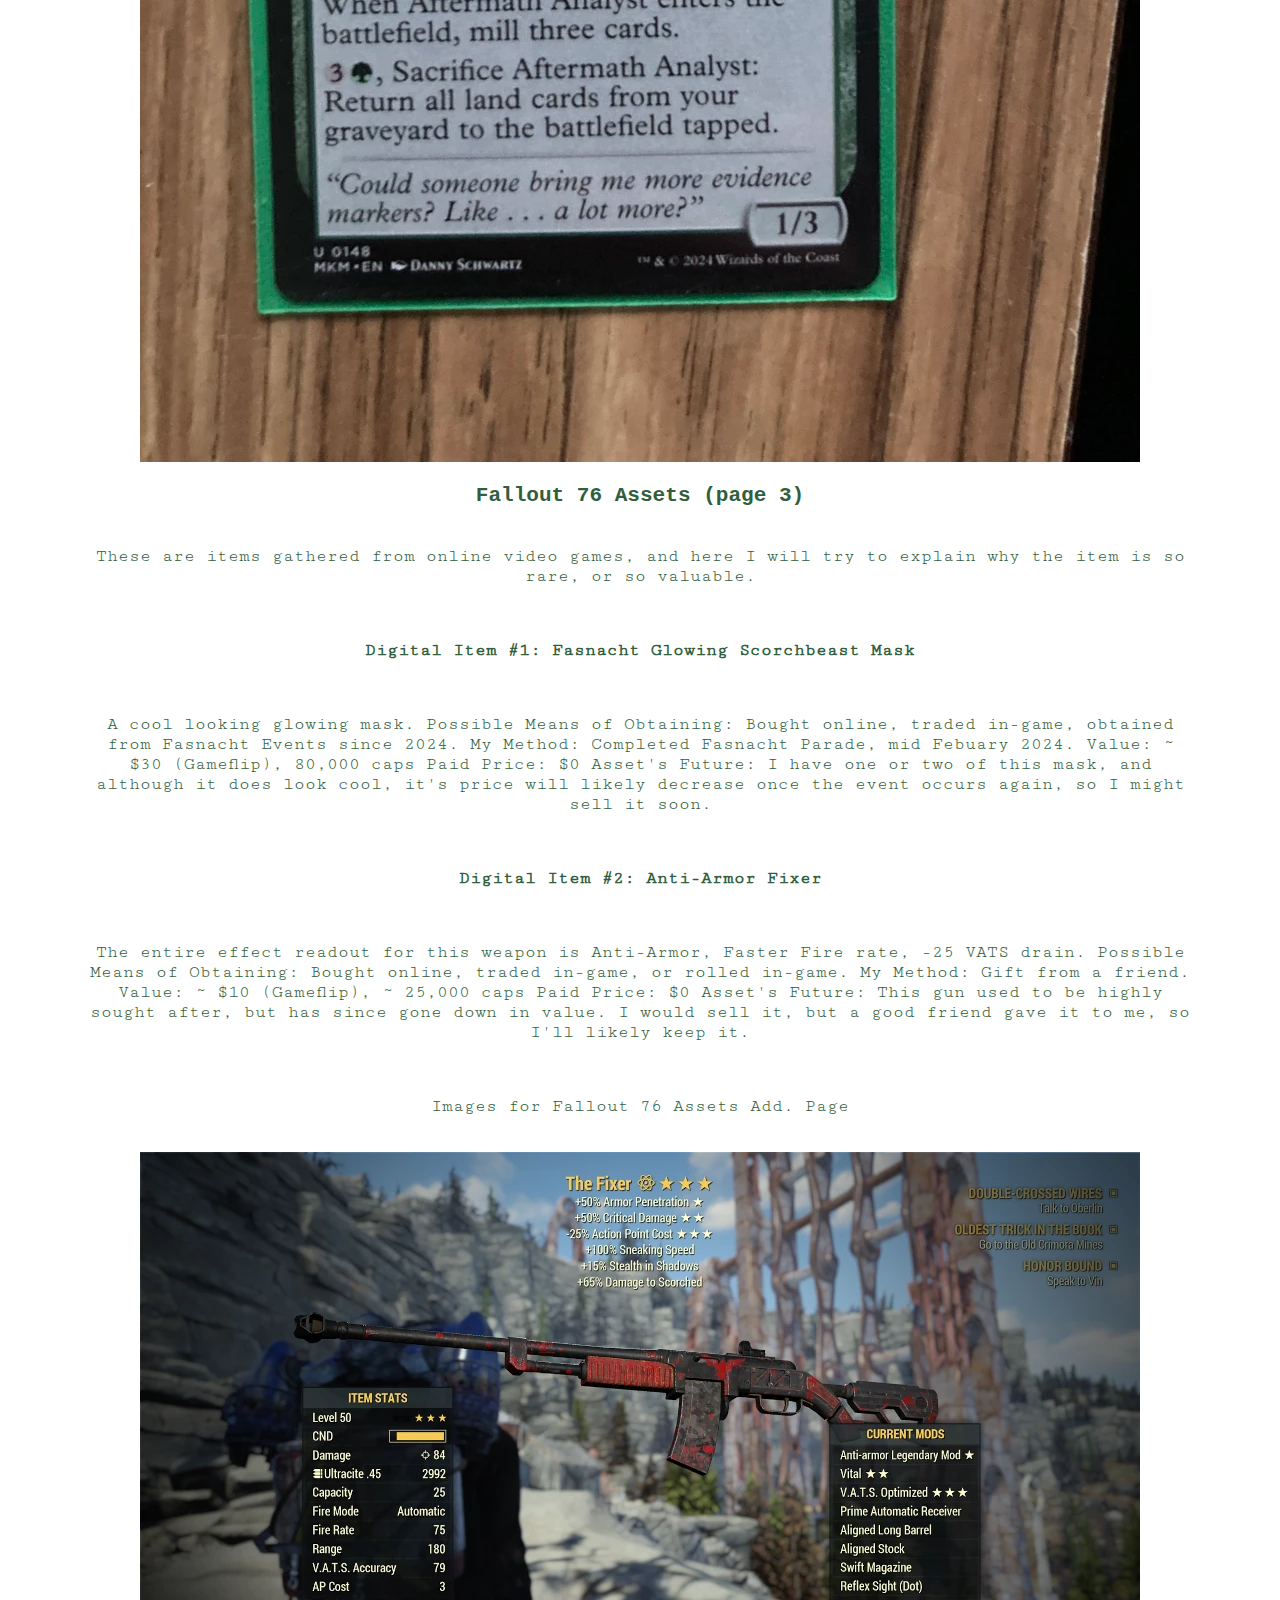
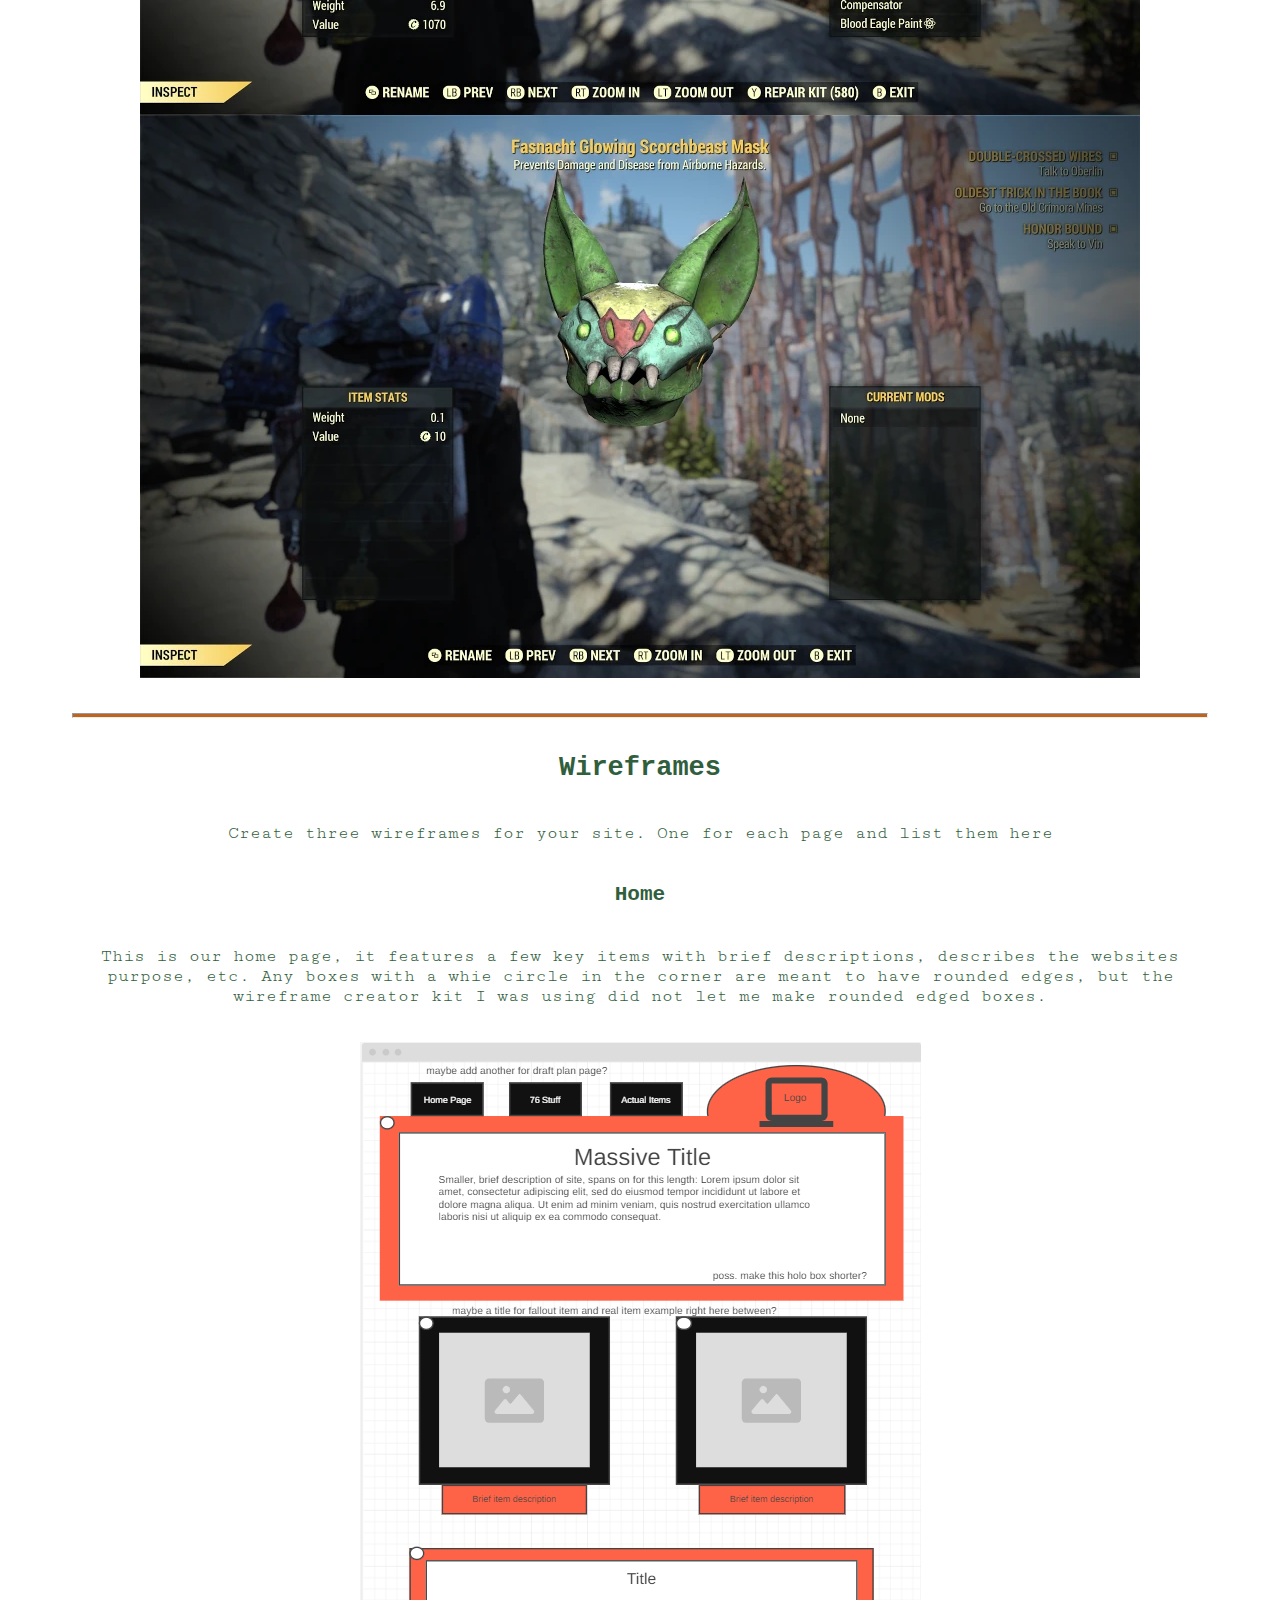
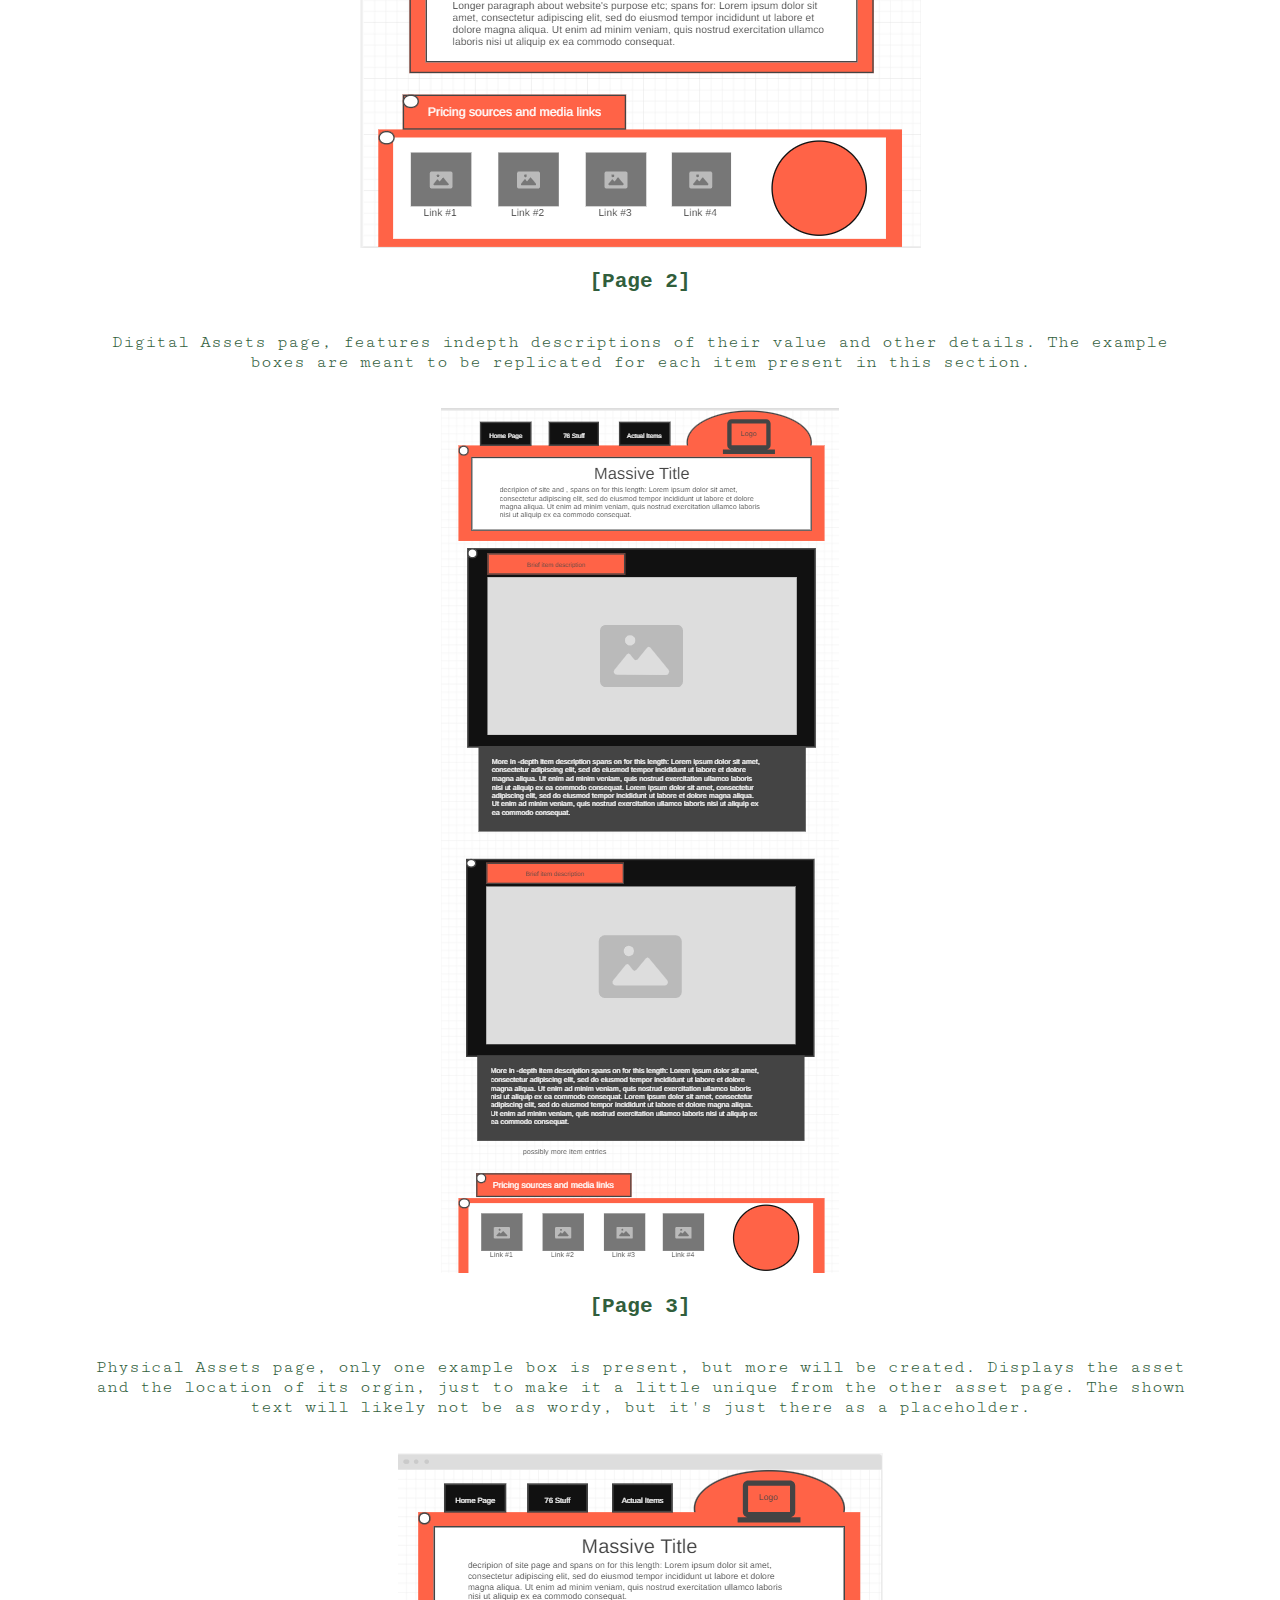
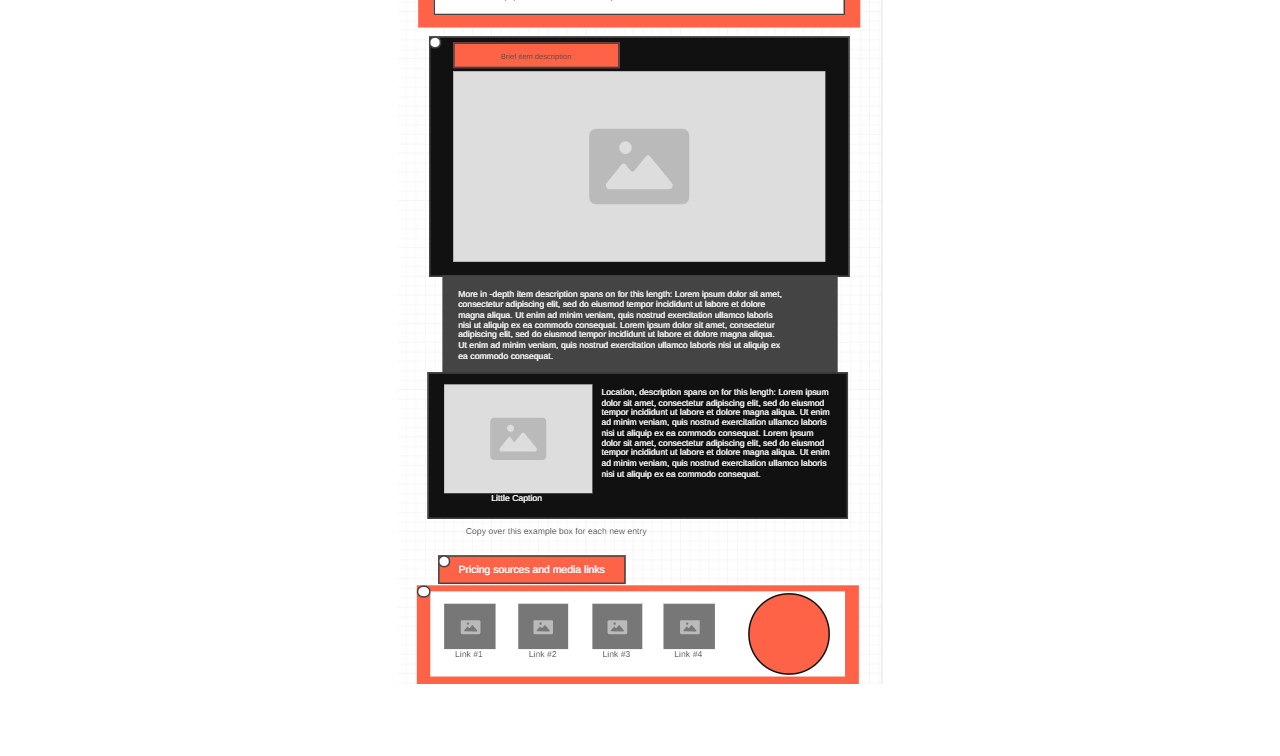
<file: site-plan.html>
<!DOCTYPE html>
<html lang="en-us">
    
  <head>
    <meta charset="utf-8">
    <title>Site Plan</title>
    <link type="text/css" rel="stylesheet" href="styles/site-plan.css">
    <link type="text/css" rel="stylesheet" href="styles/webfontkit-20240501-125947/stylesheet.css" charset="utf-8">
  </head>

  <body>
    <header>
      <h1>Random Assets Portfolio Site Plan</h1>
      <h2>Jacob Emhoff</h2>
      <h2></h2>
      <!-- In the header above, add the name or your site, your name and class number. For example if you are in section 3 you would put WDD 130.03 -->
    </header>
    <main>

      <!-- ------------------------Steps 2-3------------------------------ -->
      <hr>
      <h2>Overview</h2>
      <h3>Purpose</h3>
      <p>The purpose of this website is to showcase several assets and oddities, with their respective prices, possible means of acquisition and how they came under my ownership. Not everything is necessarily valuble, some are just pretty sick oddities.  
        These range from physical items I've picked up everywhere from yard sales to foriegn countries, and digital items from a few video games, like Fallout 76.
        I'd like to inform people of the possible value of random items, and maybe help them keep a closer eye out, whether for their own items or just knowledge wise.
      </p>  <!-- change this   For the prices, I'll try to credit various websites that i've used in the past to pricecheck-->


      <h3>Audience</h3>
      <p>My audience will be a few online friends for Fallout 76 items, with friends and family as the audience of the physical assets. Several of 
        my online friends have spent significant amounts of money on Fallout 76 (although I don't), so they would definitely be interested in possibly buying or just 
        viewing said items. As for the physical items, like I said, they mostly come from trips (or the side of the road) and my family/friends have been present 
        for the majority of these travels. I've also considered re-vamping this website after the class into something I could actually put on a resume. Instead of a being
        something rather dumb like this, I'd change it into a showcase of different trips and vacations, showing off pictures and souvenirs from them.
      </p>  <!-- change this -->

      <h3>Additional Notes:</h3>
      <p>This change to a travel showcase website could happen midway through the project, but if it does (and that's and if) I'd alter the appropriate parts of the site.
        I also will add a background color (close to the primary color) meaning I'd also need to change some of the colors in the palette, or even add some to it.
      </p>
      <hr>
      <h2>Branding</h2>
      <h3>Website Logo</h3>
      <!-- Replace this with some sort of logo for your site.  A logo can be as simple as the name of your site in a nice font :) -->
      <img src="logo2.png" alt="Logo image">
      <p>Looks pretty crappy, but not bad for like 8 minutes, might change to look better if I can get photoshop to work</p>
      <hr>
      <h2>
        Style Guide
      </h2>

      <!-- ------------------------Steps 4-8------------------------------ -->

      <h3>
        Color Palette
      </h3>
      <!--  The colors you choose for a website are one of the most important decisions you will make. Follow the instructions on the activity in iLearn. You should have at least 2 colors but do not have to fill in all 4 if you do not need them.  -->

      <table class="colors">
        <tr><th>Primary</th><th>Secondary</th><th>Accent 1</th><th>Accent 2</th></tr>
        <!-- Switch to the site-plan.css file and change your colors there. -->
        <tr><td class="primary"></td><td class="secondary"></td><td class="accent1"></td><td class="accent2"></td></tr>
      </table>

      <!-- ------------------------Step 9------------------------------ -->

      <h3>
        Typography
      </h3>
      <!-- Choose a font for your paragraphs (body copy) and headlines. What font(s) have you chosen? Why did you choose what you did?  Make sure to review the list of web safe fonts at W3Schools.org as a starting point.  Think also about which of your colors above you might use for background and font colors. -->

      <h4>
        Heading Font: Courier New  <!-- change this -->
      </h4>
      <h4>
        Paragraph Font: Monofonto  <!-- change this -->
      </h4>
      <h3>
        Normal paragraph example
      </h3>
      <p>
        Lorem ipsum dolor sit amet, consectetur adipiscing elit, sed do eiusmod tempor incididunt ut labore et dolore magna aliqua. Ut enim ad minim veniam, quis nostrud exercitation ullamco laboris nisi ut aliquip ex ea commodo consequat. Duis aute irure dolor in reprehenderit in voluptate velit esse cillum dolore eu fugiat nulla pariatur. Excepteur sint occaecat cupidatat non proident, sunt in culpa qui officia deserunt mollit anim id est laborum.
      </p>
      <h3>
        Colored paragraph example
      </h3>
      <p class="colored">
        Lorem ipsum dolor sit amet, consectetur adipiscing elit, sed do eiusmod tempor incididunt ut labore et dolore magna aliqua. Ut enim ad minim veniam, quis nostrud exercitation ullamco laboris nisi ut aliquip ex ea commodo consequat. 
      </p>

      <!-- ------------------------Step 10------------------------------ -->

      <h3>
        Navigation
      </h3>
      <!-- Think about how you want your navigation bar to look. In the site-plan.css file change the colors to your colors to get the look you desire. --> 
      <nav>
        <a href="#">Home</a>
        <a href="#">Page2</a>
        <a href="#">Page3</a>
      </nav>
      <hr>
      <h2>
        Site Map
      </h2>
      <div class="sitemap">
        <div class="sm-home">
          Home
        </div>
        <div class="sm-page2">
          [Page2] <!-- change this -->
        </div>
        <div class="sm-page3">
          [Page3]  <!-- change this -->
        </div>

        <div class="top">
          &nbsp;
        </div>
        <div class="left">
          &nbsp;
        </div>
        <div class="right">
          &nbsp;
        </div>

      </div>

      <!-- --------Content Section -------------- -->
      <hr>
      <h2>
        Content
      </h2>
      <h3>Home Page</h3>
      <p><b>Intro Paragraph (Home Page)</b></p>
      <p>
        Welcome wanderers, from near and familar places, hubs of trade to the far inhospitable depths of the Wasteland. These pages are meant to display several items I've acquired over many years.
        These trinkets and oddities originate from the most mundane of locations, like a McDonalds parking lot, to the foreign and strange lands of new Jersey.
        Some curios have uncountable values, relics of a lost age, perhaps even a lost civilization... others sold and bartered for entire empires, and a few 
        don't exactly have such abounding value, but are just plain old interesting. 
      </p>
      <p><b>Asset Evaluation</b></p>
      <p>
        Each item will be evaluated based on it's orgin, rarity, accessability, and retrospective value, compared to similar items, if possible.
        Some sites to reference these prices include TCG, Gameflip, Bricklink, ebay, and Amazon (so far). Some items have more than possible value,
        but that will be explained when needed.
      </p>
      <p>Images for the Home page</p>
        <img src="images/books_pile.avif" alt="image for homepage">
        <img src="images/background.webp" alt="image for homepage">

      
      <h3>Actual Items (page 2)</h3>
      <p>These items I've gathered from various corners of the globe. Throughout the years, my family and friends have taken me (or vice versa)
        on many fun and distant vacations. 
        These entries on this page will describe a few details about them, and maybe even a short story.
        They will likely be displayed in a list format, once fully evaluated.
        More will also be added, later after formatting. 
      </p>
      <p><b>Item #1: McDonalds Order Tent #32 (subject to change)</b></p>
      <p>
        The orgins of this mysterious herald of warm cardboard are quite murky. I crossed paths with it sometime after a church youth dance.
        Possible Means of Obtaining: Stolen from your Local McDonalds, or bought online.
        My Method: Found in a McDonalds parking lot around 1:30 am, sometime in 2017.
        Value: ~ $15 (ebay)
        Paid Price: $0 (not stolen)
        Asset's Future: Very few of these tents are actually online, and McDonalds appears to slowly be phasing them out. The value is likely to go up
        , but I'd rather keep and display it. (make sure to space these out on the correct lines, maybe even as a structured list).
      </p>
      <p><b>Item #5: Aftermath Analyst (Magic Card)</b></p>
      <p>
        A great land grab card for a mill deck.
        Possible Means of Obtaining: Bought at a game store or online store.
        My Method: Bought on TCG, May 2024.
        Value: ~ $2 (TCG)
        Paid Price: $1.50
        Asset's Future: This is a endgame or midgame land grab card, and will always have a place in my Mothman deck.
      </p>
      <p>Images for Actual Items Add. Page</p>
        <img src="images/tent.webp" alt="image for page">
        <img src="images/aftermath.webp" alt="image for page">

      
      <h3>Fallout 76 Assets (page 3)</h3>
      <p>These are items gathered from online video games, and here I will try to explain why the item is so rare, or so valuable.</p>
      <p><b>Digital Item #1: Fasnacht Glowing Scorchbeast Mask</b></p>
      <p>
        A cool looking glowing mask.
        Possible Means of Obtaining: Bought online, traded in-game, obtained from Fasnacht Events since 2024.
        My Method: Completed Fasnacht Parade, mid Febuary 2024.
        Value: ~ $30 (Gameflip), 80,000 caps
        Paid Price: $0 
        Asset's Future: I have one or two of this mask, and although it does look cool, it's price will likely decrease once the event occurs again, so I might sell it soon.
      </p>
      <p><b>Digital Item #2: Anti-Armor Fixer</b></p>
      <p>The entire effect readout for this weapon is Anti-Armor, Faster Fire rate, -25 VATS drain.
        Possible Means of Obtaining: Bought online, traded in-game, or rolled in-game.
        My Method: Gift from a friend.
        Value: ~ $10 (Gameflip), ~ 25,000 caps
        Paid Price: $0 
        Asset's Future: This gun used to be highly sought after, but has since gone down in value. I would sell it, but a good friend gave it to me, 
        so I'll likely keep it.
      </p>
      <p>Images for Fallout 76 Assets Add. Page</p>
        <img src="images/fixer.webp" alt="image for page3">
        <img src="images/mask.webp" alt="image for page3">

      
      <hr>
      <h2>
        Wireframes
      </h2>
      <p>
        Create three wireframes for your site. One for each page and list them here</p>

      <h3>Home</h3>
      <p>         
        This is our home page, it features a few key items with brief descriptions, describes the websites purpose, etc. Any boxes with a whie circle in the corner are meant to have
        rounded edges, but the wireframe creator kit I was using did not let me make rounded edged boxes.
      </p>
      <img src="images/WF1.png" alt="home page wireframe">

      <h3>[Page 2]</h3>
      <p>         
        Digital Assets page, features indepth descriptions of their value and other details. The example boxes are meant to be replicated for each item present in this section.
      </p>
      <img src="images/WF2.png" alt="page 2 wireframe">

      <h3>[Page 3]</h3>
      <p>         
        Physical Assets page, only one example box is present, but more will be created. Displays the asset and the location of its orgin, just to make it a little unique from the other asset page. 
        The shown text will likely not be as wordy, but it's just there as a placeholder.
      </p>
      <img src="images/WF3.png" alt="page 3 wireframe">
    </main>
  </body>

</html>
</file>
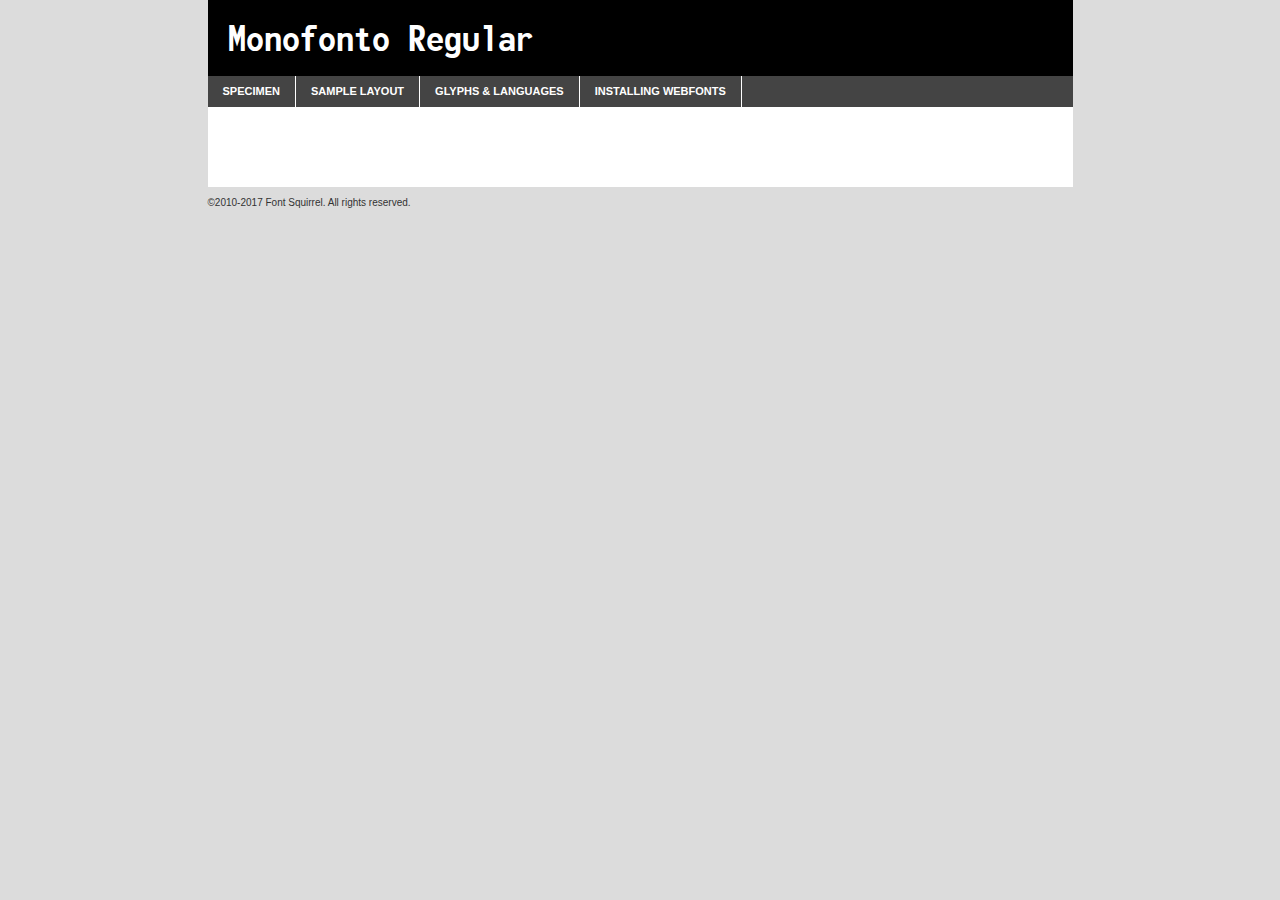
<file: styles/webfontkit-20240501-125947/monofonto_rg-demo.html>
<!DOCTYPE html PUBLIC "-//W3C//DTD XHTML 1.0 Transitional//EN"
        "http://www.w3.org/TR/xhtml1/DTD/xhtml1-transitional.dtd">

<html xmlns="http://www.w3.org/1999/xhtml" xml:lang="en" lang="en">
<head>
    <meta http-equiv="Content-Type" content="text/html; charset=utf-8"/>
    <script src="http://ajax.googleapis.com/ajax/libs/jquery/1.7.2/jquery.min.js" type="text/javascript" charset="utf-8"></script>
    <script type="text/javascript">
		(function($) {
			$.fn.easyTabs = function(option) {
				var param = jQuery.extend({ fadeSpeed: 'fast', defaultContent: 1, activeClass: 'active' }, option);
				$(this).each(function() {
					var thisId = '#' + this.id;
					if ( param.defaultContent == '' )
					{
						param.defaultContent = 1;
					}
					if ( typeof param.defaultContent == 'number' )
					{
						var defaultTab = $(thisId + ' .tabs li:eq(' + (param.defaultContent - 1) + ') a').attr('href').substr(1);
					}
					else
					{
						var defaultTab = param.defaultContent;
					}
					$(thisId + ' .tabs li a').each(function() {
						var tabToHide = $(this).attr('href').substr(1);
						$('#' + tabToHide).addClass('easytabs-tab-content');
					});
					hideAll();
					changeContent(defaultTab);

					function hideAll() {$(thisId + ' .easytabs-tab-content').hide();}

					function changeContent(tabId)
					{
						hideAll();
						$(thisId + ' .tabs li').removeClass(param.activeClass);
						$(thisId + ' .tabs li a[href=#' + tabId + ']').closest('li').addClass(param.activeClass);
						if ( param.fadeSpeed != 'none' )
						{
							$(thisId + ' #' + tabId).fadeIn(param.fadeSpeed);
						}
						else
						{
							$(thisId + ' #' + tabId).show();
						}
					}

					$(thisId + ' .tabs li').click(function() {
						var tabId = $(this).find('a').attr('href').substr(1);
						changeContent(tabId);
						return false;
					});
				});
			}
		})(jQuery);
    </script>
    <link rel="stylesheet" href="specimen_files/specimen_stylesheet.css" type="text/css" charset="utf-8"/>
    <link rel="stylesheet" href="stylesheet.css" type="text/css" charset="utf-8"/>

    <style type="text/css">
        		body {
			font-family: 'monofontoregular';
        		}

            </style>

    <title>Monofonto Regular Specimen</title>


    <script type="text/javascript" charset="utf-8">
		$(document).ready(function() {
			$('#container').easyTabs({ defaultContent: 1 });
		});
    </script>
</head>

<body>
<div id="container">
    <div id="header">
		Monofonto Regular    </div>
    <ul class="tabs">
        <li><a href="#specimen">Specimen</a></li>
        <li><a href="#layout">Sample Layout</a></li>
		        <li><a href="#glyphs">Glyphs &amp; Languages</a></li>
        <li><a href="#installing">Installing Webfonts</a></li>

    </ul>

    <div id="main_content">


        <div id="specimen">

            <div class="section">
                <div class="grid12 firstcol">
                    <div class="huge">AaBb</div>
                </div>
            </div>

            <div class="section">
                <div class="glyph_range">A&#x200B;B&#x200b;C&#x200b;D&#x200b;E&#x200b;F&#x200b;G&#x200b;H&#x200b;I&#x200b;J&#x200b;K&#x200b;L&#x200b;M&#x200b;N&#x200b;O&#x200b;P&#x200b;Q&#x200b;R&#x200b;S&#x200b;T&#x200b;U&#x200b;V&#x200b;W&#x200b;X&#x200b;Y&#x200b;Z&#x200b;a&#x200b;b&#x200b;c&#x200b;d&#x200b;e&#x200b;f&#x200b;g&#x200b;h&#x200b;i&#x200b;j&#x200b;k&#x200b;l&#x200b;m&#x200b;n&#x200b;o&#x200b;p&#x200b;q&#x200b;r&#x200b;s&#x200b;t&#x200b;u&#x200b;v&#x200b;w&#x200b;x&#x200b;y&#x200b;z&#x200b;1&#x200b;2&#x200b;3&#x200b;4&#x200b;5&#x200b;6&#x200b;7&#x200b;8&#x200b;9&#x200b;0&#x200b;&amp;&#x200b;.&#x200b;,&#x200b;?&#x200b;!&#x200b;&#64;&#x200b;(&#x200b;)&#x200b;#&#x200b;$&#x200b;%&#x200b;*&#x200b;+&#x200b;-&#x200b;=&#x200b;:&#x200b;;</div>
            </div>
            <div class="section">
                <div class="grid12 firstcol">
                    <table class="sample_table">
                        <tr>
                            <td>10</td>
                            <td class="size10">abcdefghijklmnopqrstuvwxyzABCDEFGHIJKLMNOPQRSTUVWXYZ0123456789abcdefghijklmnopqrstuvwxyzABCDEFGHIJKLMNOPQRSTUVWXYZ0123456789abcdefghijklmnopqrstuvwxyzABCDEFGHIJKLMNOPQRSTUVWXYZ</td>
                        </tr>
                        <tr>
                            <td>11</td>
                            <td class="size11">abcdefghijklmnopqrstuvwxyzABCDEFGHIJKLMNOPQRSTUVWXYZ0123456789abcdefghijklmnopqrstuvwxyzABCDEFGHIJKLMNOPQRSTUVWXYZ0123456789abcdefghijklmnopqrstuvwxyzABCDEFGHIJKLMNOPQRSTUVWXYZ</td>
                        </tr>
                        <tr>
                            <td>12</td>
                            <td class="size12">abcdefghijklmnopqrstuvwxyzABCDEFGHIJKLMNOPQRSTUVWXYZ0123456789abcdefghijklmnopqrstuvwxyzABCDEFGHIJKLMNOPQRSTUVWXYZ0123456789abcdefghijklmnopqrstuvwxyzABCDEFGHIJKLMNOPQRSTUVWXYZ</td>
                        </tr>
                        <tr>
                            <td>13</td>
                            <td class="size13">abcdefghijklmnopqrstuvwxyzABCDEFGHIJKLMNOPQRSTUVWXYZ0123456789abcdefghijklmnopqrstuvwxyzABCDEFGHIJKLMNOPQRSTUVWXYZ0123456789abcdefghijklmnopqrstuvwxyzABCDEFGHIJKLMNOPQRSTUVWXYZ</td>
                        </tr>
                        <tr>
                            <td>14</td>
                            <td class="size14">abcdefghijklmnopqrstuvwxyzABCDEFGHIJKLMNOPQRSTUVWXYZ0123456789abcdefghijklmnopqrstuvwxyzABCDEFGHIJKLMNOPQRSTUVWXYZ0123456789abcdefghijklmnopqrstuvwxyzABCDEFGHIJKLMNOPQRSTUVWXYZ</td>
                        </tr>
                        <tr>
                            <td>16</td>
                            <td class="size16">abcdefghijklmnopqrstuvwxyzABCDEFGHIJKLMNOPQRSTUVWXYZ0123456789abcdefghijklmnopqrstuvwxyzABCDEFGHIJKLMNOPQRSTUVWXYZ</td>
                        </tr>
                        <tr>
                            <td>18</td>
                            <td class="size18">abcdefghijklmnopqrstuvwxyzABCDEFGHIJKLMNOPQRSTUVWXYZ0123456789abcdefghijklmnopqrstuvwxyzABCDEFGHIJKLMNOPQRSTUVWXYZ</td>
                        </tr>
                        <tr>
                            <td>20</td>
                            <td class="size20">abcdefghijklmnopqrstuvwxyzABCDEFGHIJKLMNOPQRSTUVWXYZ0123456789abcdefghijklmnopqrstuvwxyzABCDEFGHIJKLMNOPQRSTUVWXYZ</td>
                        </tr>
                        <tr>
                            <td>24</td>
                            <td class="size24">abcdefghijklmnopqrstuvwxyzABCDEFGHIJKLMNOPQRSTUVWXYZ0123456789abcdefghijklmnopqrstuvwxyzABCDEFGHIJKLMNOPQRSTUVWXYZ</td>
                        </tr>
                        <tr>
                            <td>30</td>
                            <td class="size30">abcdefghijklmnopqrstuvwxyzABCDEFGHIJKLMNOPQRSTUVWXYZ0123456789abcdefghijklmnopqrstuvwxyzABCDEFGHIJKLMNOPQRSTUVWXYZ</td>
                        </tr>
                        <tr>
                            <td>36</td>
                            <td class="size36">abcdefghijklmnopqrstuvwxyzABCDEFGHIJKLMNOPQRSTUVWXYZ0123456789abcdefghijklmnopqrstuvwxyzABCDEFGHIJKLMNOPQRSTUVWXYZ</td>
                        </tr>
                        <tr>
                            <td>48</td>
                            <td class="size48">abcdefghijklmnopqrstuvwxyzABCDEFGHIJKLMNOPQRSTUVWXYZ0123456789abcdefghijklmnopqrstuvwxyzABCDEFGHIJKLMNOPQRSTUVWXYZ</td>
                        </tr>
                        <tr>
                            <td>60</td>
                            <td class="size60">abcdefghijklmnopqrstuvwxyzABCDEFGHIJKLMNOPQRSTUVWXYZ0123456789abcdefghijklmnopqrstuvwxyzABCDEFGHIJKLMNOPQRSTUVWXYZ</td>
                        </tr>
                        <tr>
                            <td>72</td>
                            <td class="size72">abcdefghijklmnopqrstuvwxyzABCDEFGHIJKLMNOPQRSTUVWXYZ0123456789abcdefghijklmnopqrstuvwxyzABCDEFGHIJKLMNOPQRSTUVWXYZ</td>
                        </tr>
                        <tr>
                            <td>90</td>
                            <td class="size90">abcdefghijklmnopqrstuvwxyzABCDEFGHIJKLMNOPQRSTUVWXYZ0123456789abcdefghijklmnopqrstuvwxyzABCDEFGHIJKLMNOPQRSTUVWXYZ</td>
                        </tr>
                    </table>

                </div>

            </div>


            <div class="section" id="bodycomparison">


                <div id="xheight">
                    <div class="fontbody">&#x25FC;&#x25FC;&#x25FC;&#x25FC;&#x25FC;&#x25FC;&#x25FC;&#x25FC;&#x25FC;&#x25FC;&#x25FC;&#x25FC;&#x25FC;&#x25FC;&#x25FC;&#x25FC;&#x25FC;&#x25FC;&#x25FC;&#x25FC;&#x25FC;&#x25FC;&#x25FC;&#x25FC;&#x25FC;&#x25FC;&#x25FC;&#x25FC;&#x25FC;&#x25FC;&#x25FC;&#x25FC;&#x25FC;&#x25FC;&#x25FC;&#x25FC;&#x25FC;&#x25FC;&#x25FC;&#x25FC;&#x25FC;&#x25FC;&#x25FC;&#x25FC;&#x25FC;&#x25FC;&#x25FC;&#x25FC;&#x25FC;&#x25FC;&#x25FC;&#x25FC;&#x25FC;&#x25FC;&#x25FC;&#x25FC;&#x25FC;&#x25FC;&#x25FC;&#x25FC;&#x25FC;&#x25FC;&#x25FC;&#x25FC;&#x25FC;&#x25FC;&#x25FC;&#x25FC;&#x25FC;&#x25FC;&#x25FC;&#x25FC;&#x25FC;&#x25FC;&#x25FC;&#x25FC;&#x25FC;&#x25FC;&#x25FC;&#x25FC;&#x25FC;&#x25FC;&#x25FC;&#x25FC;&#x25FC;&#x25FC;&#x25FC;&#x25FC;&#x25FC;&#x25FC;&#x25FC;&#x25FC;&#x25FC;&#x25FC;&#x25FC;&#x25FC;&#x25FC;&#x25FC;&#x25FC;body</div>
                    <div class="arialbody">body</div>
                    <div class="verdanabody">body</div>
                    <div class="georgiabody">body</div>
                </div>
                <div class="fontbody" style="z-index:1">
                    body<span>Monofonto Regular</span>
                </div>
                <div class="arialbody" style="z-index:1">
                    body<span>Arial</span>
                </div>
                <div class="verdanabody" style="z-index:1">
                    body<span>Verdana</span>
                </div>
                <div class="georgiabody" style="z-index:1">
                    body<span>Georgia</span>
                </div>


            </div>


            <div class="section psample psample_row1" id="">

                <div class="grid2 firstcol">
                    <p class="size10"><span>10.</span>Aenean lacinia bibendum nulla sed consectetur. Fusce dapibus, tellus ac cursus commodo, tortor mauris condimentum nibh, ut fermentum massa justo sit amet risus. Nullam id dolor id nibh ultricies vehicula ut id elit. Cum sociis natoque penatibus et magnis dis parturient montes, nascetur ridiculus mus. Nulla vitae elit libero, a pharetra augue.</p>

                </div>
                <div class="grid3">
                    <p class="size11"><span>11.</span>Aenean lacinia bibendum nulla sed consectetur. Fusce dapibus, tellus ac cursus commodo, tortor mauris condimentum nibh, ut fermentum massa justo sit amet risus. Nullam id dolor id nibh ultricies vehicula ut id elit. Cum sociis natoque penatibus et magnis dis parturient montes, nascetur ridiculus mus. Nulla vitae elit libero, a pharetra augue.</p>

                </div>
                <div class="grid3">
                    <p class="size12"><span>12.</span>Aenean lacinia bibendum nulla sed consectetur. Fusce dapibus, tellus ac cursus commodo, tortor mauris condimentum nibh, ut fermentum massa justo sit amet risus. Nullam id dolor id nibh ultricies vehicula ut id elit. Cum sociis natoque penatibus et magnis dis parturient montes, nascetur ridiculus mus. Nulla vitae elit libero, a pharetra augue.</p>

                </div>
                <div class="grid4">
                    <p class="size13"><span>13.</span>Aenean lacinia bibendum nulla sed consectetur. Fusce dapibus, tellus ac cursus commodo, tortor mauris condimentum nibh, ut fermentum massa justo sit amet risus. Nullam id dolor id nibh ultricies vehicula ut id elit. Cum sociis natoque penatibus et magnis dis parturient montes, nascetur ridiculus mus. Nulla vitae elit libero, a pharetra augue.</p>

                </div>
                <div class="white_blend"></div>

            </div>
            <div class="section psample psample_row2" id="">
                <div class="grid3 firstcol">
                    <p class="size14"><span>14.</span>Aenean lacinia bibendum nulla sed consectetur. Fusce dapibus, tellus ac cursus commodo, tortor mauris condimentum nibh, ut fermentum massa justo sit amet risus. Nullam id dolor id nibh ultricies vehicula ut id elit. Cum sociis natoque penatibus et magnis dis parturient montes, nascetur ridiculus mus. Nulla vitae elit libero, a pharetra augue.</p>

                </div>
                <div class="grid4">
                    <p class="size16"><span>16.</span>Aenean lacinia bibendum nulla sed consectetur. Fusce dapibus, tellus ac cursus commodo, tortor mauris condimentum nibh, ut fermentum massa justo sit amet risus. Nullam id dolor id nibh ultricies vehicula ut id elit. Cum sociis natoque penatibus et magnis dis parturient montes, nascetur ridiculus mus. Nulla vitae elit libero, a pharetra augue.</p>

                </div>
                <div class="grid5">
                    <p class="size18"><span>18.</span>Aenean lacinia bibendum nulla sed consectetur. Fusce dapibus, tellus ac cursus commodo, tortor mauris condimentum nibh, ut fermentum massa justo sit amet risus. Nullam id dolor id nibh ultricies vehicula ut id elit. Cum sociis natoque penatibus et magnis dis parturient montes, nascetur ridiculus mus. Nulla vitae elit libero, a pharetra augue.</p>

                </div>

                <div class="white_blend"></div>

            </div>

            <div class="section psample psample_row3" id="">
                <div class="grid5 firstcol">
                    <p class="size20"><span>20.</span>Aenean lacinia bibendum nulla sed consectetur. Fusce dapibus, tellus ac cursus commodo, tortor mauris condimentum nibh, ut fermentum massa justo sit amet risus. Nullam id dolor id nibh ultricies vehicula ut id elit. Cum sociis natoque penatibus et magnis dis parturient montes, nascetur ridiculus mus. Nulla vitae elit libero, a pharetra augue.</p>
                </div>
                <div class="grid7">
                    <p class="size24"><span>24.</span>Aenean lacinia bibendum nulla sed consectetur. Fusce dapibus, tellus ac cursus commodo, tortor mauris condimentum nibh, ut fermentum massa justo sit amet risus. Nullam id dolor id nibh ultricies vehicula ut id elit. Cum sociis natoque penatibus et magnis dis parturient montes, nascetur ridiculus mus. Nulla vitae elit libero, a pharetra augue.</p>
                </div>

                <div class="white_blend"></div>

            </div>

            <div class="section psample psample_row4" id="">
                <div class="grid12 firstcol">
                    <p class="size30"><span>30.</span>Aenean lacinia bibendum nulla sed consectetur. Fusce dapibus, tellus ac cursus commodo, tortor mauris condimentum nibh, ut fermentum massa justo sit amet risus. Nullam id dolor id nibh ultricies vehicula ut id elit. Cum sociis natoque penatibus et magnis dis parturient montes, nascetur ridiculus mus. Nulla vitae elit libero, a pharetra augue.</p>
                </div>
                <div class="white_blend"></div>

            </div>


            <div class="section psample psample_row1 fullreverse">
                <div class="grid2 firstcol">
                    <p class="size10"><span>10.</span>Aenean lacinia bibendum nulla sed consectetur. Fusce dapibus, tellus ac cursus commodo, tortor mauris condimentum nibh, ut fermentum massa justo sit amet risus. Nullam id dolor id nibh ultricies vehicula ut id elit. Cum sociis natoque penatibus et magnis dis parturient montes, nascetur ridiculus mus. Nulla vitae elit libero, a pharetra augue.</p>

                </div>
                <div class="grid3">
                    <p class="size11"><span>11.</span>Aenean lacinia bibendum nulla sed consectetur. Fusce dapibus, tellus ac cursus commodo, tortor mauris condimentum nibh, ut fermentum massa justo sit amet risus. Nullam id dolor id nibh ultricies vehicula ut id elit. Cum sociis natoque penatibus et magnis dis parturient montes, nascetur ridiculus mus. Nulla vitae elit libero, a pharetra augue.</p>

                </div>
                <div class="grid3">
                    <p class="size12"><span>12.</span>Aenean lacinia bibendum nulla sed consectetur. Fusce dapibus, tellus ac cursus commodo, tortor mauris condimentum nibh, ut fermentum massa justo sit amet risus. Nullam id dolor id nibh ultricies vehicula ut id elit. Cum sociis natoque penatibus et magnis dis parturient montes, nascetur ridiculus mus. Nulla vitae elit libero, a pharetra augue.</p>

                </div>
                <div class="grid4">
                    <p class="size13"><span>13.</span>Aenean lacinia bibendum nulla sed consectetur. Fusce dapibus, tellus ac cursus commodo, tortor mauris condimentum nibh, ut fermentum massa justo sit amet risus. Nullam id dolor id nibh ultricies vehicula ut id elit. Cum sociis natoque penatibus et magnis dis parturient montes, nascetur ridiculus mus. Nulla vitae elit libero, a pharetra augue.</p>

                </div>
                <div class="black_blend"></div>

            </div>

            <div class="section psample psample_row2 fullreverse">
                <div class="grid3 firstcol">
                    <p class="size14"><span>14.</span>Aenean lacinia bibendum nulla sed consectetur. Fusce dapibus, tellus ac cursus commodo, tortor mauris condimentum nibh, ut fermentum massa justo sit amet risus. Nullam id dolor id nibh ultricies vehicula ut id elit. Cum sociis natoque penatibus et magnis dis parturient montes, nascetur ridiculus mus. Nulla vitae elit libero, a pharetra augue.</p>

                </div>
                <div class="grid4">
                    <p class="size16"><span>16.</span>Aenean lacinia bibendum nulla sed consectetur. Fusce dapibus, tellus ac cursus commodo, tortor mauris condimentum nibh, ut fermentum massa justo sit amet risus. Nullam id dolor id nibh ultricies vehicula ut id elit. Cum sociis natoque penatibus et magnis dis parturient montes, nascetur ridiculus mus. Nulla vitae elit libero, a pharetra augue.</p>

                </div>
                <div class="grid5">
                    <p class="size18"><span>18.</span>Aenean lacinia bibendum nulla sed consectetur. Fusce dapibus, tellus ac cursus commodo, tortor mauris condimentum nibh, ut fermentum massa justo sit amet risus. Nullam id dolor id nibh ultricies vehicula ut id elit. Cum sociis natoque penatibus et magnis dis parturient montes, nascetur ridiculus mus. Nulla vitae elit libero, a pharetra augue.</p>

                </div>
                <div class="black_blend"></div>

            </div>

            <div class="section psample fullreverse psample_row3" id="">
                <div class="grid5 firstcol">
                    <p class="size20"><span>20.</span>Aenean lacinia bibendum nulla sed consectetur. Fusce dapibus, tellus ac cursus commodo, tortor mauris condimentum nibh, ut fermentum massa justo sit amet risus. Nullam id dolor id nibh ultricies vehicula ut id elit. Cum sociis natoque penatibus et magnis dis parturient montes, nascetur ridiculus mus. Nulla vitae elit libero, a pharetra augue.</p>
                </div>
                <div class="grid7">
                    <p class="size24"><span>24.</span>Aenean lacinia bibendum nulla sed consectetur. Fusce dapibus, tellus ac cursus commodo, tortor mauris condimentum nibh, ut fermentum massa justo sit amet risus. Nullam id dolor id nibh ultricies vehicula ut id elit. Cum sociis natoque penatibus et magnis dis parturient montes, nascetur ridiculus mus. Nulla vitae elit libero, a pharetra augue.</p>
                </div>

                <div class="black_blend"></div>

            </div>

            <div class="section psample fullreverse psample_row4" id="" style="border-bottom: 20px #000 solid;">
                <div class="grid12 firstcol">
                    <p class="size30"><span>30.</span>Aenean lacinia bibendum nulla sed consectetur. Fusce dapibus, tellus ac cursus commodo, tortor mauris condimentum nibh, ut fermentum massa justo sit amet risus. Nullam id dolor id nibh ultricies vehicula ut id elit. Cum sociis natoque penatibus et magnis dis parturient montes, nascetur ridiculus mus. Nulla vitae elit libero, a pharetra augue.</p>
                </div>
                <div class="black_blend"></div>

            </div>


        </div>

        <div id="layout">

            <div class="section">

                <div class="grid12 firstcol">
                    <h1>Lorem Ipsum Dolor</h1>
                    <h2>Etiam porta sem malesuada magna mollis euismod</h2>

                    <p class="byline">By <a href="#link">Aenean Lacinia</a></p>
                </div>
            </div>
            <div class="section">
                <div class="grid8 firstcol">
                    <p class="large">Donec sed odio dui. Morbi leo risus, porta ac consectetur ac, vestibulum at eros. Fusce dapibus, tellus ac cursus commodo, tortor mauris condimentum nibh, ut fermentum massa justo sit amet risus. </p>


                    <h3>Pellentesque ornare sem</h3>

                    <p>Maecenas sed diam eget risus varius blandit sit amet non magna. Maecenas faucibus mollis interdum. Donec ullamcorper nulla non metus auctor fringilla. Nullam id dolor id nibh ultricies vehicula ut id elit. Nullam id dolor id nibh ultricies vehicula ut id elit. </p>

                    <p>Aenean eu leo quam. Pellentesque ornare sem lacinia quam venenatis vestibulum. Lorem ipsum dolor sit amet, consectetur adipiscing elit. Cum sociis natoque penatibus et magnis dis parturient montes, nascetur ridiculus mus. </p>

                    <p>Nulla vitae elit libero, a pharetra augue. Praesent commodo cursus magna, vel scelerisque nisl consectetur et. Aenean lacinia bibendum nulla sed consectetur. </p>

                    <p>Nullam quis risus eget urna mollis ornare vel eu leo. Nullam quis risus eget urna mollis ornare vel eu leo. Maecenas sed diam eget risus varius blandit sit amet non magna. Donec ullamcorper nulla non metus auctor fringilla. </p>

                    <h3>Cras mattis consectetur</h3>

                    <p>Aenean eu leo quam. Pellentesque ornare sem lacinia quam venenatis vestibulum. Aenean lacinia bibendum nulla sed consectetur. Integer posuere erat a ante venenatis dapibus posuere velit aliquet. Cras mattis consectetur purus sit amet fermentum. </p>

                    <p>Nullam id dolor id nibh ultricies vehicula ut id elit. Nullam quis risus eget urna mollis ornare vel eu leo. Cras mattis consectetur purus sit amet fermentum.</p>
                </div>

                <div class="grid4 sidebar">

                    <div class="box reverse">
                        <p class="last">Nullam quis risus eget urna mollis ornare vel eu leo. Donec ullamcorper nulla non metus auctor fringilla. Cras mattis consectetur purus sit amet fermentum. Sed posuere consectetur est at lobortis. Lorem ipsum dolor sit amet, consectetur adipiscing elit. </p>
                    </div>

                    <p class="caption">Maecenas sed diam eget risus varius.</p>

                    <p>Vestibulum id ligula porta felis euismod semper. Integer posuere erat a ante venenatis dapibus posuere velit aliquet. Vestibulum id ligula porta felis euismod semper. Sed posuere consectetur est at lobortis. Maecenas sed diam eget risus varius blandit sit amet non magna. Fusce dapibus, tellus ac cursus commodo, tortor mauris condimentum nibh, ut fermentum massa justo sit amet risus. </p>


                    <p>Duis mollis, est non commodo luctus, nisi erat porttitor ligula, eget lacinia odio sem nec elit. Aenean lacinia bibendum nulla sed consectetur. Vivamus sagittis lacus vel augue laoreet rutrum faucibus dolor auctor. Aenean lacinia bibendum nulla sed consectetur. Nullam quis risus eget urna mollis ornare vel eu leo. </p>

                    <p>Praesent commodo cursus magna, vel scelerisque nisl consectetur et. Donec ullamcorper nulla non metus auctor fringilla. Maecenas faucibus mollis interdum. Fusce dapibus, tellus ac cursus commodo, tortor mauris condimentum nibh, ut fermentum massa justo sit amet risus. </p>

                </div>
            </div>

        </div>


		

        <div id="glyphs">
            <div class="section">
                <div class="grid12 firstcol">

                    <h1>Language Support</h1>
                    <p>The subset of Monofonto Regular in this kit supports the following languages:<br/>

						Albanian, Basque, Breton, Chamorro, Chichewa_nyanja, Czech, Danish, Dutch, English, Estonian, Faroese, Finnish, French, Frisian, Galician, German, Hungarian, Icelandic, Italian, Latvian, Lithuanian, Malagasy, Maltese, Norwegian, Polish, Portuguese, Slovak, Spanish, Turkish, Welsh, Alsatian, Aragonese, Arapaho, Aromanian, Arrernte, Asturian, Aymara, Bislama, Cebuano, Cheyenne, Cimbrian, Corsican, Fijian, French_creole, Friulian, Genoese, Gilbertese, Greenlandic, Haitian_creole, Hawaiian, Hiligaynon, Hmong, Hopi, Ibanag, Iloko_ilokano, Indonesian, Interglossa_glosa, Interlingua, Irish_gaelic, Istro-romanian, Jerriais, Kashubian, Kurdish_kurmanji, Ladin, Lojban, Lombard, Low_saxon, Luxembourgeois, Manx, Maori, Megleno-romanian, Mohawk, Nahuatl, Norfolk_pitcairnese, Northern_sotho, Occitan, Oromo, Pangasinan, Papiamento, Piedmontese, Potawatomi, Rhaeto-romance, Romansh, Rotokas, Sami_lule, Samoan, Sardinian, Scots_gaelic, Seychelles_creole, Shona, Sicilian, Somali, Southern_ndebele, Southern_sotho, Swahili, Swati_swazi, Tagalog_filipino_pilipino, Tahitian, Tausug, Tetum, Tok_pisin, Tongan, Tswana, Turkmen, Turkmen_latinized, Tuvaluan, Uyghur_latinized, Veps, Volapuk, Votic_latinized, Walloon, Warlpiri, Xhosa, Yapese, Zulu, Latinbasic, Ubasic, Demo                    </p>
                    <h1>Glyph Chart</h1>
                    <p>The subset of Monofonto Regular in this kit includes all the glyphs listed below. Unicode entities are included above each glyph to help you insert individual characters into your layout.</p>
                    <div id="glyph_chart">

																				                                <div><p>&amp;#23;</p>&#23;</div>
																				                                <div><p>&amp;#32;</p>&#32;</div>
																				                                <div><p>&amp;#33;</p>&#33;</div>
																				                                <div><p>&amp;#34;</p>&#34;</div>
																				                                <div><p>&amp;#35;</p>&#35;</div>
																				                                <div><p>&amp;#36;</p>&#36;</div>
																				                                <div><p>&amp;#37;</p>&#37;</div>
																				                                <div><p>&amp;#38;</p>&#38;</div>
																				                                <div><p>&amp;#39;</p>&#39;</div>
																				                                <div><p>&amp;#40;</p>&#40;</div>
																				                                <div><p>&amp;#41;</p>&#41;</div>
																				                                <div><p>&amp;#42;</p>&#42;</div>
																				                                <div><p>&amp;#43;</p>&#43;</div>
																				                                <div><p>&amp;#44;</p>&#44;</div>
																				                                <div><p>&amp;#45;</p>&#45;</div>
																				                                <div><p>&amp;#46;</p>&#46;</div>
																				                                <div><p>&amp;#47;</p>&#47;</div>
																				                                <div><p>&amp;#48;</p>&#48;</div>
																				                                <div><p>&amp;#49;</p>&#49;</div>
																				                                <div><p>&amp;#50;</p>&#50;</div>
																				                                <div><p>&amp;#51;</p>&#51;</div>
																				                                <div><p>&amp;#52;</p>&#52;</div>
																				                                <div><p>&amp;#53;</p>&#53;</div>
																				                                <div><p>&amp;#54;</p>&#54;</div>
																				                                <div><p>&amp;#55;</p>&#55;</div>
																				                                <div><p>&amp;#56;</p>&#56;</div>
																				                                <div><p>&amp;#57;</p>&#57;</div>
																				                                <div><p>&amp;#58;</p>&#58;</div>
																				                                <div><p>&amp;#59;</p>&#59;</div>
																				                                <div><p>&amp;#60;</p>&#60;</div>
																				                                <div><p>&amp;#61;</p>&#61;</div>
																				                                <div><p>&amp;#62;</p>&#62;</div>
																				                                <div><p>&amp;#63;</p>&#63;</div>
																				                                <div><p>&amp;#64;</p>&#64;</div>
																				                                <div><p>&amp;#65;</p>&#65;</div>
																				                                <div><p>&amp;#66;</p>&#66;</div>
																				                                <div><p>&amp;#67;</p>&#67;</div>
																				                                <div><p>&amp;#68;</p>&#68;</div>
																				                                <div><p>&amp;#69;</p>&#69;</div>
																				                                <div><p>&amp;#70;</p>&#70;</div>
																				                                <div><p>&amp;#71;</p>&#71;</div>
																				                                <div><p>&amp;#72;</p>&#72;</div>
																				                                <div><p>&amp;#73;</p>&#73;</div>
																				                                <div><p>&amp;#74;</p>&#74;</div>
																				                                <div><p>&amp;#75;</p>&#75;</div>
																				                                <div><p>&amp;#76;</p>&#76;</div>
																				                                <div><p>&amp;#77;</p>&#77;</div>
																				                                <div><p>&amp;#78;</p>&#78;</div>
																				                                <div><p>&amp;#79;</p>&#79;</div>
																				                                <div><p>&amp;#80;</p>&#80;</div>
																				                                <div><p>&amp;#81;</p>&#81;</div>
																				                                <div><p>&amp;#82;</p>&#82;</div>
																				                                <div><p>&amp;#83;</p>&#83;</div>
																				                                <div><p>&amp;#84;</p>&#84;</div>
																				                                <div><p>&amp;#85;</p>&#85;</div>
																				                                <div><p>&amp;#86;</p>&#86;</div>
																				                                <div><p>&amp;#87;</p>&#87;</div>
																				                                <div><p>&amp;#88;</p>&#88;</div>
																				                                <div><p>&amp;#89;</p>&#89;</div>
																				                                <div><p>&amp;#90;</p>&#90;</div>
																				                                <div><p>&amp;#91;</p>&#91;</div>
																				                                <div><p>&amp;#92;</p>&#92;</div>
																				                                <div><p>&amp;#93;</p>&#93;</div>
																				                                <div><p>&amp;#94;</p>&#94;</div>
																				                                <div><p>&amp;#95;</p>&#95;</div>
																				                                <div><p>&amp;#96;</p>&#96;</div>
																				                                <div><p>&amp;#97;</p>&#97;</div>
																				                                <div><p>&amp;#98;</p>&#98;</div>
																				                                <div><p>&amp;#99;</p>&#99;</div>
																				                                <div><p>&amp;#100;</p>&#100;</div>
																				                                <div><p>&amp;#101;</p>&#101;</div>
																				                                <div><p>&amp;#102;</p>&#102;</div>
																				                                <div><p>&amp;#103;</p>&#103;</div>
																				                                <div><p>&amp;#104;</p>&#104;</div>
																				                                <div><p>&amp;#105;</p>&#105;</div>
																				                                <div><p>&amp;#106;</p>&#106;</div>
																				                                <div><p>&amp;#107;</p>&#107;</div>
																				                                <div><p>&amp;#108;</p>&#108;</div>
																				                                <div><p>&amp;#109;</p>&#109;</div>
																				                                <div><p>&amp;#110;</p>&#110;</div>
																				                                <div><p>&amp;#111;</p>&#111;</div>
																				                                <div><p>&amp;#112;</p>&#112;</div>
																				                                <div><p>&amp;#113;</p>&#113;</div>
																				                                <div><p>&amp;#114;</p>&#114;</div>
																				                                <div><p>&amp;#115;</p>&#115;</div>
																				                                <div><p>&amp;#116;</p>&#116;</div>
																				                                <div><p>&amp;#117;</p>&#117;</div>
																				                                <div><p>&amp;#118;</p>&#118;</div>
																				                                <div><p>&amp;#119;</p>&#119;</div>
																				                                <div><p>&amp;#120;</p>&#120;</div>
																				                                <div><p>&amp;#121;</p>&#121;</div>
																				                                <div><p>&amp;#122;</p>&#122;</div>
																				                                <div><p>&amp;#123;</p>&#123;</div>
																				                                <div><p>&amp;#124;</p>&#124;</div>
																				                                <div><p>&amp;#125;</p>&#125;</div>
																				                                <div><p>&amp;#126;</p>&#126;</div>
																				                                <div><p>&amp;#160;</p>&#160;</div>
																				                                <div><p>&amp;#161;</p>&#161;</div>
																				                                <div><p>&amp;#162;</p>&#162;</div>
																				                                <div><p>&amp;#163;</p>&#163;</div>
																				                                <div><p>&amp;#164;</p>&#164;</div>
																				                                <div><p>&amp;#165;</p>&#165;</div>
																				                                <div><p>&amp;#166;</p>&#166;</div>
																				                                <div><p>&amp;#167;</p>&#167;</div>
																				                                <div><p>&amp;#168;</p>&#168;</div>
																				                                <div><p>&amp;#169;</p>&#169;</div>
																				                                <div><p>&amp;#170;</p>&#170;</div>
																				                                <div><p>&amp;#171;</p>&#171;</div>
																				                                <div><p>&amp;#172;</p>&#172;</div>
																				                                <div><p>&amp;#174;</p>&#174;</div>
																				                                <div><p>&amp;#175;</p>&#175;</div>
																				                                <div><p>&amp;#176;</p>&#176;</div>
																				                                <div><p>&amp;#177;</p>&#177;</div>
																				                                <div><p>&amp;#178;</p>&#178;</div>
																				                                <div><p>&amp;#179;</p>&#179;</div>
																				                                <div><p>&amp;#180;</p>&#180;</div>
																				                                <div><p>&amp;#182;</p>&#182;</div>
																				                                <div><p>&amp;#183;</p>&#183;</div>
																				                                <div><p>&amp;#184;</p>&#184;</div>
																				                                <div><p>&amp;#185;</p>&#185;</div>
																				                                <div><p>&amp;#186;</p>&#186;</div>
																				                                <div><p>&amp;#187;</p>&#187;</div>
																				                                <div><p>&amp;#188;</p>&#188;</div>
																				                                <div><p>&amp;#189;</p>&#189;</div>
																				                                <div><p>&amp;#190;</p>&#190;</div>
																				                                <div><p>&amp;#191;</p>&#191;</div>
																				                                <div><p>&amp;#192;</p>&#192;</div>
																				                                <div><p>&amp;#193;</p>&#193;</div>
																				                                <div><p>&amp;#194;</p>&#194;</div>
																				                                <div><p>&amp;#195;</p>&#195;</div>
																				                                <div><p>&amp;#196;</p>&#196;</div>
																				                                <div><p>&amp;#197;</p>&#197;</div>
																				                                <div><p>&amp;#198;</p>&#198;</div>
																				                                <div><p>&amp;#199;</p>&#199;</div>
																				                                <div><p>&amp;#200;</p>&#200;</div>
																				                                <div><p>&amp;#201;</p>&#201;</div>
																				                                <div><p>&amp;#202;</p>&#202;</div>
																				                                <div><p>&amp;#203;</p>&#203;</div>
																				                                <div><p>&amp;#204;</p>&#204;</div>
																				                                <div><p>&amp;#205;</p>&#205;</div>
																				                                <div><p>&amp;#206;</p>&#206;</div>
																				                                <div><p>&amp;#207;</p>&#207;</div>
																				                                <div><p>&amp;#208;</p>&#208;</div>
																				                                <div><p>&amp;#209;</p>&#209;</div>
																				                                <div><p>&amp;#210;</p>&#210;</div>
																				                                <div><p>&amp;#211;</p>&#211;</div>
																				                                <div><p>&amp;#212;</p>&#212;</div>
																				                                <div><p>&amp;#213;</p>&#213;</div>
																				                                <div><p>&amp;#214;</p>&#214;</div>
																				                                <div><p>&amp;#215;</p>&#215;</div>
																				                                <div><p>&amp;#216;</p>&#216;</div>
																				                                <div><p>&amp;#217;</p>&#217;</div>
																				                                <div><p>&amp;#218;</p>&#218;</div>
																				                                <div><p>&amp;#219;</p>&#219;</div>
																				                                <div><p>&amp;#220;</p>&#220;</div>
																				                                <div><p>&amp;#221;</p>&#221;</div>
																				                                <div><p>&amp;#222;</p>&#222;</div>
																				                                <div><p>&amp;#223;</p>&#223;</div>
																				                                <div><p>&amp;#224;</p>&#224;</div>
																				                                <div><p>&amp;#225;</p>&#225;</div>
																				                                <div><p>&amp;#226;</p>&#226;</div>
																				                                <div><p>&amp;#227;</p>&#227;</div>
																				                                <div><p>&amp;#228;</p>&#228;</div>
																				                                <div><p>&amp;#229;</p>&#229;</div>
																				                                <div><p>&amp;#230;</p>&#230;</div>
																				                                <div><p>&amp;#231;</p>&#231;</div>
																				                                <div><p>&amp;#232;</p>&#232;</div>
																				                                <div><p>&amp;#233;</p>&#233;</div>
																				                                <div><p>&amp;#234;</p>&#234;</div>
																				                                <div><p>&amp;#235;</p>&#235;</div>
																				                                <div><p>&amp;#236;</p>&#236;</div>
																				                                <div><p>&amp;#237;</p>&#237;</div>
																				                                <div><p>&amp;#238;</p>&#238;</div>
																				                                <div><p>&amp;#239;</p>&#239;</div>
																				                                <div><p>&amp;#240;</p>&#240;</div>
																				                                <div><p>&amp;#241;</p>&#241;</div>
																				                                <div><p>&amp;#242;</p>&#242;</div>
																				                                <div><p>&amp;#243;</p>&#243;</div>
																				                                <div><p>&amp;#244;</p>&#244;</div>
																				                                <div><p>&amp;#245;</p>&#245;</div>
																				                                <div><p>&amp;#246;</p>&#246;</div>
																				                                <div><p>&amp;#247;</p>&#247;</div>
																				                                <div><p>&amp;#248;</p>&#248;</div>
																				                                <div><p>&amp;#249;</p>&#249;</div>
																				                                <div><p>&amp;#250;</p>&#250;</div>
																				                                <div><p>&amp;#251;</p>&#251;</div>
																				                                <div><p>&amp;#252;</p>&#252;</div>
																				                                <div><p>&amp;#253;</p>&#253;</div>
																				                                <div><p>&amp;#254;</p>&#254;</div>
																				                                <div><p>&amp;#255;</p>&#255;</div>
																				                                <div><p>&amp;#256;</p>&#256;</div>
																				                                <div><p>&amp;#257;</p>&#257;</div>
																				                                <div><p>&amp;#258;</p>&#258;</div>
																				                                <div><p>&amp;#259;</p>&#259;</div>
																				                                <div><p>&amp;#260;</p>&#260;</div>
																				                                <div><p>&amp;#261;</p>&#261;</div>
																				                                <div><p>&amp;#262;</p>&#262;</div>
																				                                <div><p>&amp;#263;</p>&#263;</div>
																				                                <div><p>&amp;#266;</p>&#266;</div>
																				                                <div><p>&amp;#267;</p>&#267;</div>
																				                                <div><p>&amp;#268;</p>&#268;</div>
																				                                <div><p>&amp;#269;</p>&#269;</div>
																				                                <div><p>&amp;#270;</p>&#270;</div>
																				                                <div><p>&amp;#271;</p>&#271;</div>
																				                                <div><p>&amp;#273;</p>&#273;</div>
																				                                <div><p>&amp;#274;</p>&#274;</div>
																				                                <div><p>&amp;#275;</p>&#275;</div>
																				                                <div><p>&amp;#278;</p>&#278;</div>
																				                                <div><p>&amp;#279;</p>&#279;</div>
																				                                <div><p>&amp;#280;</p>&#280;</div>
																				                                <div><p>&amp;#281;</p>&#281;</div>
																				                                <div><p>&amp;#282;</p>&#282;</div>
																				                                <div><p>&amp;#283;</p>&#283;</div>
																				                                <div><p>&amp;#286;</p>&#286;</div>
																				                                <div><p>&amp;#287;</p>&#287;</div>
																				                                <div><p>&amp;#288;</p>&#288;</div>
																				                                <div><p>&amp;#289;</p>&#289;</div>
																				                                <div><p>&amp;#290;</p>&#290;</div>
																				                                <div><p>&amp;#291;</p>&#291;</div>
																				                                <div><p>&amp;#294;</p>&#294;</div>
																				                                <div><p>&amp;#295;</p>&#295;</div>
																				                                <div><p>&amp;#296;</p>&#296;</div>
																				                                <div><p>&amp;#297;</p>&#297;</div>
																				                                <div><p>&amp;#298;</p>&#298;</div>
																				                                <div><p>&amp;#299;</p>&#299;</div>
																				                                <div><p>&amp;#300;</p>&#300;</div>
																				                                <div><p>&amp;#301;</p>&#301;</div>
																				                                <div><p>&amp;#302;</p>&#302;</div>
																				                                <div><p>&amp;#303;</p>&#303;</div>
																				                                <div><p>&amp;#304;</p>&#304;</div>
																				                                <div><p>&amp;#305;</p>&#305;</div>
																				                                <div><p>&amp;#306;</p>&#306;</div>
																				                                <div><p>&amp;#307;</p>&#307;</div>
																				                                <div><p>&amp;#310;</p>&#310;</div>
																				                                <div><p>&amp;#311;</p>&#311;</div>
																				                                <div><p>&amp;#313;</p>&#313;</div>
																				                                <div><p>&amp;#314;</p>&#314;</div>
																				                                <div><p>&amp;#315;</p>&#315;</div>
																				                                <div><p>&amp;#316;</p>&#316;</div>
																				                                <div><p>&amp;#317;</p>&#317;</div>
																				                                <div><p>&amp;#318;</p>&#318;</div>
																				                                <div><p>&amp;#321;</p>&#321;</div>
																				                                <div><p>&amp;#322;</p>&#322;</div>
																				                                <div><p>&amp;#323;</p>&#323;</div>
																				                                <div><p>&amp;#324;</p>&#324;</div>
																				                                <div><p>&amp;#325;</p>&#325;</div>
																				                                <div><p>&amp;#326;</p>&#326;</div>
																				                                <div><p>&amp;#327;</p>&#327;</div>
																				                                <div><p>&amp;#328;</p>&#328;</div>
																				                                <div><p>&amp;#330;</p>&#330;</div>
																				                                <div><p>&amp;#331;</p>&#331;</div>
																				                                <div><p>&amp;#332;</p>&#332;</div>
																				                                <div><p>&amp;#333;</p>&#333;</div>
																				                                <div><p>&amp;#336;</p>&#336;</div>
																				                                <div><p>&amp;#337;</p>&#337;</div>
																				                                <div><p>&amp;#338;</p>&#338;</div>
																				                                <div><p>&amp;#339;</p>&#339;</div>
																				                                <div><p>&amp;#340;</p>&#340;</div>
																				                                <div><p>&amp;#341;</p>&#341;</div>
																				                                <div><p>&amp;#342;</p>&#342;</div>
																				                                <div><p>&amp;#343;</p>&#343;</div>
																				                                <div><p>&amp;#344;</p>&#344;</div>
																				                                <div><p>&amp;#345;</p>&#345;</div>
																				                                <div><p>&amp;#346;</p>&#346;</div>
																				                                <div><p>&amp;#347;</p>&#347;</div>
																				                                <div><p>&amp;#350;</p>&#350;</div>
																				                                <div><p>&amp;#351;</p>&#351;</div>
																				                                <div><p>&amp;#352;</p>&#352;</div>
																				                                <div><p>&amp;#353;</p>&#353;</div>
																				                                <div><p>&amp;#354;</p>&#354;</div>
																				                                <div><p>&amp;#355;</p>&#355;</div>
																				                                <div><p>&amp;#356;</p>&#356;</div>
																				                                <div><p>&amp;#357;</p>&#357;</div>
																				                                <div><p>&amp;#358;</p>&#358;</div>
																				                                <div><p>&amp;#359;</p>&#359;</div>
																				                                <div><p>&amp;#360;</p>&#360;</div>
																				                                <div><p>&amp;#361;</p>&#361;</div>
																				                                <div><p>&amp;#362;</p>&#362;</div>
																				                                <div><p>&amp;#363;</p>&#363;</div>
																				                                <div><p>&amp;#366;</p>&#366;</div>
																				                                <div><p>&amp;#367;</p>&#367;</div>
																				                                <div><p>&amp;#368;</p>&#368;</div>
																				                                <div><p>&amp;#369;</p>&#369;</div>
																				                                <div><p>&amp;#370;</p>&#370;</div>
																				                                <div><p>&amp;#371;</p>&#371;</div>
																				                                <div><p>&amp;#372;</p>&#372;</div>
																				                                <div><p>&amp;#373;</p>&#373;</div>
																				                                <div><p>&amp;#374;</p>&#374;</div>
																				                                <div><p>&amp;#375;</p>&#375;</div>
																				                                <div><p>&amp;#376;</p>&#376;</div>
																				                                <div><p>&amp;#377;</p>&#377;</div>
																				                                <div><p>&amp;#378;</p>&#378;</div>
																				                                <div><p>&amp;#379;</p>&#379;</div>
																				                                <div><p>&amp;#380;</p>&#380;</div>
																				                                <div><p>&amp;#381;</p>&#381;</div>
																				                                <div><p>&amp;#382;</p>&#382;</div>
																				                                <div><p>&amp;#390;</p>&#390;</div>
																				                                <div><p>&amp;#398;</p>&#398;</div>
																				                                <div><p>&amp;#399;</p>&#399;</div>
																				                                <div><p>&amp;#400;</p>&#400;</div>
																				                                <div><p>&amp;#402;</p>&#402;</div>
																				                                <div><p>&amp;#404;</p>&#404;</div>
																				                                <div><p>&amp;#413;</p>&#413;</div>
																				                                <div><p>&amp;#416;</p>&#416;</div>
																				                                <div><p>&amp;#417;</p>&#417;</div>
																				                                <div><p>&amp;#431;</p>&#431;</div>
																				                                <div><p>&amp;#432;</p>&#432;</div>
																				                                <div><p>&amp;#439;</p>&#439;</div>
																				                                <div><p>&amp;#477;</p>&#477;</div>
																				                                <div><p>&amp;#486;</p>&#486;</div>
																				                                <div><p>&amp;#487;</p>&#487;</div>
																				                                <div><p>&amp;#494;</p>&#494;</div>
																				                                <div><p>&amp;#495;</p>&#495;</div>
																				                                <div><p>&amp;#500;</p>&#500;</div>
																				                                <div><p>&amp;#501;</p>&#501;</div>
																				                                <div><p>&amp;#504;</p>&#504;</div>
																				                                <div><p>&amp;#505;</p>&#505;</div>
																				                                <div><p>&amp;#577;</p>&#577;</div>
																				                                <div><p>&amp;#578;</p>&#578;</div>
																				                                <div><p>&amp;#588;</p>&#588;</div>
																				                                <div><p>&amp;#589;</p>&#589;</div>
																				                                <div><p>&amp;#596;</p>&#596;</div>
																				                                <div><p>&amp;#603;</p>&#603;</div>
																				                                <div><p>&amp;#611;</p>&#611;</div>
																				                                <div><p>&amp;#626;</p>&#626;</div>
																				                                <div><p>&amp;#658;</p>&#658;</div>
																				                                <div><p>&amp;#710;</p>&#710;</div>
																				                                <div><p>&amp;#711;</p>&#711;</div>
																				                                <div><p>&amp;#728;</p>&#728;</div>
																				                                <div><p>&amp;#729;</p>&#729;</div>
																				                                <div><p>&amp;#730;</p>&#730;</div>
																				                                <div><p>&amp;#731;</p>&#731;</div>
																				                                <div><p>&amp;#732;</p>&#732;</div>
																				                                <div><p>&amp;#733;</p>&#733;</div>
																				                                <div><p>&amp;#768;</p>&#768;</div>
																				                                <div><p>&amp;#769;</p>&#769;</div>
																				                                <div><p>&amp;#770;</p>&#770;</div>
																				                                <div><p>&amp;#771;</p>&#771;</div>
																				                                <div><p>&amp;#772;</p>&#772;</div>
																				                                <div><p>&amp;#774;</p>&#774;</div>
																				                                <div><p>&amp;#775;</p>&#775;</div>
																				                                <div><p>&amp;#776;</p>&#776;</div>
																				                                <div><p>&amp;#777;</p>&#777;</div>
																				                                <div><p>&amp;#778;</p>&#778;</div>
																				                                <div><p>&amp;#779;</p>&#779;</div>
																				                                <div><p>&amp;#780;</p>&#780;</div>
																				                                <div><p>&amp;#787;</p>&#787;</div>
																				                                <div><p>&amp;#795;</p>&#795;</div>
																				                                <div><p>&amp;#803;</p>&#803;</div>
																				                                <div><p>&amp;#806;</p>&#806;</div>
																				                                <div><p>&amp;#807;</p>&#807;</div>
																				                                <div><p>&amp;#808;</p>&#808;</div>
																				                                <div><p>&amp;#813;</p>&#813;</div>
																				                                <div><p>&amp;#900;</p>&#900;</div>
																				                                <div><p>&amp;#901;</p>&#901;</div>
																				                                <div><p>&amp;#902;</p>&#902;</div>
																				                                <div><p>&amp;#903;</p>&#903;</div>
																				                                <div><p>&amp;#904;</p>&#904;</div>
																				                                <div><p>&amp;#905;</p>&#905;</div>
																				                                <div><p>&amp;#906;</p>&#906;</div>
																				                                <div><p>&amp;#908;</p>&#908;</div>
																				                                <div><p>&amp;#910;</p>&#910;</div>
																				                                <div><p>&amp;#911;</p>&#911;</div>
																				                                <div><p>&amp;#912;</p>&#912;</div>
																				                                <div><p>&amp;#65;</p>&#65;</div>
																				                                <div><p>&amp;#66;</p>&#66;</div>
																				                                <div><p>&amp;#916;</p>&#916;</div>
																				                                <div><p>&amp;#69;</p>&#69;</div>
																				                                <div><p>&amp;#72;</p>&#72;</div>
																				                                <div><p>&amp;#920;</p>&#920;</div>
																				                                <div><p>&amp;#73;</p>&#73;</div>
																				                                <div><p>&amp;#75;</p>&#75;</div>
																				                                <div><p>&amp;#923;</p>&#923;</div>
																				                                <div><p>&amp;#77;</p>&#77;</div>
																				                                <div><p>&amp;#926;</p>&#926;</div>
																				                                <div><p>&amp;#79;</p>&#79;</div>
																				                                <div><p>&amp;#80;</p>&#80;</div>
																				                                <div><p>&amp;#931;</p>&#931;</div>
																				                                <div><p>&amp;#84;</p>&#84;</div>
																				                                <div><p>&amp;#89;</p>&#89;</div>
																				                                <div><p>&amp;#88;</p>&#88;</div>
																				                                <div><p>&amp;#936;</p>&#936;</div>
																				                                <div><p>&amp;#937;</p>&#937;</div>
																				                                <div><p>&amp;#207;</p>&#207;</div>
																				                                <div><p>&amp;#940;</p>&#940;</div>
																				                                <div><p>&amp;#941;</p>&#941;</div>
																				                                <div><p>&amp;#942;</p>&#942;</div>
																				                                <div><p>&amp;#943;</p>&#943;</div>
																				                                <div><p>&amp;#944;</p>&#944;</div>
																				                                <div><p>&amp;#945;</p>&#945;</div>
																				                                <div><p>&amp;#946;</p>&#946;</div>
																				                                <div><p>&amp;#947;</p>&#947;</div>
																				                                <div><p>&amp;#948;</p>&#948;</div>
																				                                <div><p>&amp;#949;</p>&#949;</div>
																				                                <div><p>&amp;#950;</p>&#950;</div>
																				                                <div><p>&amp;#951;</p>&#951;</div>
																				                                <div><p>&amp;#952;</p>&#952;</div>
																				                                <div><p>&amp;#953;</p>&#953;</div>
																				                                <div><p>&amp;#955;</p>&#955;</div>
																				                                <div><p>&amp;#956;</p>&#956;</div>
																				                                <div><p>&amp;#957;</p>&#957;</div>
																				                                <div><p>&amp;#958;</p>&#958;</div>
																				                                <div><p>&amp;#111;</p>&#111;</div>
																				                                <div><p>&amp;#960;</p>&#960;</div>
																				                                <div><p>&amp;#961;</p>&#961;</div>
																				                                <div><p>&amp;#962;</p>&#962;</div>
																				                                <div><p>&amp;#963;</p>&#963;</div>
																				                                <div><p>&amp;#964;</p>&#964;</div>
																				                                <div><p>&amp;#965;</p>&#965;</div>
																				                                <div><p>&amp;#967;</p>&#967;</div>
																				                                <div><p>&amp;#968;</p>&#968;</div>
																				                                <div><p>&amp;#969;</p>&#969;</div>
																				                                <div><p>&amp;#970;</p>&#970;</div>
																				                                <div><p>&amp;#971;</p>&#971;</div>
																				                                <div><p>&amp;#972;</p>&#972;</div>
																				                                <div><p>&amp;#973;</p>&#973;</div>
																				                                <div><p>&amp;#974;</p>&#974;</div>
																				                                <div><p>&amp;#1026;</p>&#1026;</div>
																				                                <div><p>&amp;#1027;</p>&#1027;</div>
																				                                <div><p>&amp;#1028;</p>&#1028;</div>
																				                                <div><p>&amp;#73;</p>&#73;</div>
																				                                <div><p>&amp;#1033;</p>&#1033;</div>
																				                                <div><p>&amp;#1034;</p>&#1034;</div>
																				                                <div><p>&amp;#1035;</p>&#1035;</div>
																				                                <div><p>&amp;#1036;</p>&#1036;</div>
																				                                <div><p>&amp;#1037;</p>&#1037;</div>
																				                                <div><p>&amp;#1038;</p>&#1038;</div>
																				                                <div><p>&amp;#1039;</p>&#1039;</div>
																				                                <div><p>&amp;#1041;</p>&#1041;</div>
																				                                <div><p>&amp;#1043;</p>&#1043;</div>
																				                                <div><p>&amp;#1044;</p>&#1044;</div>
																				                                <div><p>&amp;#1046;</p>&#1046;</div>
																				                                <div><p>&amp;#1047;</p>&#1047;</div>
																				                                <div><p>&amp;#1048;</p>&#1048;</div>
																				                                <div><p>&amp;#1049;</p>&#1049;</div>
																				                                <div><p>&amp;#1051;</p>&#1051;</div>
																				                                <div><p>&amp;#1055;</p>&#1055;</div>
																				                                <div><p>&amp;#1059;</p>&#1059;</div>
																				                                <div><p>&amp;#1060;</p>&#1060;</div>
																				                                <div><p>&amp;#1062;</p>&#1062;</div>
																				                                <div><p>&amp;#1063;</p>&#1063;</div>
																				                                <div><p>&amp;#1064;</p>&#1064;</div>
																				                                <div><p>&amp;#1065;</p>&#1065;</div>
																				                                <div><p>&amp;#1066;</p>&#1066;</div>
																				                                <div><p>&amp;#1067;</p>&#1067;</div>
																				                                <div><p>&amp;#1068;</p>&#1068;</div>
																				                                <div><p>&amp;#1069;</p>&#1069;</div>
																				                                <div><p>&amp;#1070;</p>&#1070;</div>
																				                                <div><p>&amp;#1071;</p>&#1071;</div>
																				                                <div><p>&amp;#1073;</p>&#1073;</div>
																				                                <div><p>&amp;#1074;</p>&#1074;</div>
																				                                <div><p>&amp;#1075;</p>&#1075;</div>
																				                                <div><p>&amp;#1076;</p>&#1076;</div>
																				                                <div><p>&amp;#1078;</p>&#1078;</div>
																				                                <div><p>&amp;#1079;</p>&#1079;</div>
																				                                <div><p>&amp;#1080;</p>&#1080;</div>
																				                                <div><p>&amp;#1081;</p>&#1081;</div>
																				                                <div><p>&amp;#1082;</p>&#1082;</div>
																				                                <div><p>&amp;#1083;</p>&#1083;</div>
																				                                <div><p>&amp;#1084;</p>&#1084;</div>
																				                                <div><p>&amp;#1085;</p>&#1085;</div>
																				                                <div><p>&amp;#1087;</p>&#1087;</div>
																				                                <div><p>&amp;#1090;</p>&#1090;</div>
																				                                <div><p>&amp;#1092;</p>&#1092;</div>
																				                                <div><p>&amp;#1094;</p>&#1094;</div>
																				                                <div><p>&amp;#1095;</p>&#1095;</div>
																				                                <div><p>&amp;#1096;</p>&#1096;</div>
																				                                <div><p>&amp;#1097;</p>&#1097;</div>
																				                                <div><p>&amp;#1098;</p>&#1098;</div>
																				                                <div><p>&amp;#1099;</p>&#1099;</div>
																				                                <div><p>&amp;#1100;</p>&#1100;</div>
																				                                <div><p>&amp;#1101;</p>&#1101;</div>
																				                                <div><p>&amp;#1102;</p>&#1102;</div>
																				                                <div><p>&amp;#1103;</p>&#1103;</div>
																				                                <div><p>&amp;#1106;</p>&#1106;</div>
																				                                <div><p>&amp;#1107;</p>&#1107;</div>
																				                                <div><p>&amp;#1108;</p>&#1108;</div>
																				                                <div><p>&amp;#1113;</p>&#1113;</div>
																				                                <div><p>&amp;#1114;</p>&#1114;</div>
																				                                <div><p>&amp;#1116;</p>&#1116;</div>
																				                                <div><p>&amp;#1117;</p>&#1117;</div>
																				                                <div><p>&amp;#1118;</p>&#1118;</div>
																				                                <div><p>&amp;#1119;</p>&#1119;</div>
																				                                <div><p>&amp;#1168;</p>&#1168;</div>
																				                                <div><p>&amp;#1169;</p>&#1169;</div>
																				                                <div><p>&amp;#1170;</p>&#1170;</div>
																				                                <div><p>&amp;#1171;</p>&#1171;</div>
																				                                <div><p>&amp;#1174;</p>&#1174;</div>
																				                                <div><p>&amp;#1175;</p>&#1175;</div>
																				                                <div><p>&amp;#1176;</p>&#1176;</div>
																				                                <div><p>&amp;#1177;</p>&#1177;</div>
																				                                <div><p>&amp;#1178;</p>&#1178;</div>
																				                                <div><p>&amp;#1179;</p>&#1179;</div>
																				                                <div><p>&amp;#1184;</p>&#1184;</div>
																				                                <div><p>&amp;#1185;</p>&#1185;</div>
																				                                <div><p>&amp;#1186;</p>&#1186;</div>
																				                                <div><p>&amp;#1187;</p>&#1187;</div>
																				                                <div><p>&amp;#1194;</p>&#1194;</div>
																				                                <div><p>&amp;#1195;</p>&#1195;</div>
																				                                <div><p>&amp;#1199;</p>&#1199;</div>
																				                                <div><p>&amp;#1200;</p>&#1200;</div>
																				                                <div><p>&amp;#1201;</p>&#1201;</div>
																				                                <div><p>&amp;#1202;</p>&#1202;</div>
																				                                <div><p>&amp;#1203;</p>&#1203;</div>
																				                                <div><p>&amp;#1206;</p>&#1206;</div>
																				                                <div><p>&amp;#1207;</p>&#1207;</div>
																				                                <div><p>&amp;#1210;</p>&#1210;</div>
																				                                <div><p>&amp;#73;</p>&#73;</div>
																				                                <div><p>&amp;#1219;</p>&#1219;</div>
																				                                <div><p>&amp;#1220;</p>&#1220;</div>
																				                                <div><p>&amp;#1223;</p>&#1223;</div>
																				                                <div><p>&amp;#1224;</p>&#1224;</div>
																				                                <div><p>&amp;#1250;</p>&#1250;</div>
																				                                <div><p>&amp;#1251;</p>&#1251;</div>
																				                                <div><p>&amp;#1256;</p>&#1256;</div>
																				                                <div><p>&amp;#1257;</p>&#1257;</div>
																				                                <div><p>&amp;#1262;</p>&#1262;</div>
																				                                <div><p>&amp;#1263;</p>&#1263;</div>
																				                                <div><p>&amp;#1298;</p>&#1298;</div>
																				                                <div><p>&amp;#1299;</p>&#1299;</div>
																				                                <div><p>&amp;#1423;</p>&#1423;</div>
																				                                <div><p>&amp;#7692;</p>&#7692;</div>
																				                                <div><p>&amp;#7693;</p>&#7693;</div>
																				                                <div><p>&amp;#7698;</p>&#7698;</div>
																				                                <div><p>&amp;#7699;</p>&#7699;</div>
																				                                <div><p>&amp;#7716;</p>&#7716;</div>
																				                                <div><p>&amp;#7717;</p>&#7717;</div>
																				                                <div><p>&amp;#7740;</p>&#7740;</div>
																				                                <div><p>&amp;#7741;</p>&#7741;</div>
																				                                <div><p>&amp;#7748;</p>&#7748;</div>
																				                                <div><p>&amp;#7749;</p>&#7749;</div>
																				                                <div><p>&amp;#7754;</p>&#7754;</div>
																				                                <div><p>&amp;#7755;</p>&#7755;</div>
																				                                <div><p>&amp;#7770;</p>&#7770;</div>
																				                                <div><p>&amp;#7771;</p>&#7771;</div>
																				                                <div><p>&amp;#7778;</p>&#7778;</div>
																				                                <div><p>&amp;#7779;</p>&#7779;</div>
																				                                <div><p>&amp;#7788;</p>&#7788;</div>
																				                                <div><p>&amp;#7789;</p>&#7789;</div>
																				                                <div><p>&amp;#7808;</p>&#7808;</div>
																				                                <div><p>&amp;#7809;</p>&#7809;</div>
																				                                <div><p>&amp;#7810;</p>&#7810;</div>
																				                                <div><p>&amp;#7811;</p>&#7811;</div>
																				                                <div><p>&amp;#7812;</p>&#7812;</div>
																				                                <div><p>&amp;#7813;</p>&#7813;</div>
																				                                <div><p>&amp;#7826;</p>&#7826;</div>
																				                                <div><p>&amp;#7827;</p>&#7827;</div>
																				                                <div><p>&amp;#7838;</p>&#7838;</div>
																				                                <div><p>&amp;#7840;</p>&#7840;</div>
																				                                <div><p>&amp;#7841;</p>&#7841;</div>
																				                                <div><p>&amp;#7842;</p>&#7842;</div>
																				                                <div><p>&amp;#7843;</p>&#7843;</div>
																				                                <div><p>&amp;#7844;</p>&#7844;</div>
																				                                <div><p>&amp;#7845;</p>&#7845;</div>
																				                                <div><p>&amp;#7846;</p>&#7846;</div>
																				                                <div><p>&amp;#7847;</p>&#7847;</div>
																				                                <div><p>&amp;#7848;</p>&#7848;</div>
																				                                <div><p>&amp;#7849;</p>&#7849;</div>
																				                                <div><p>&amp;#7850;</p>&#7850;</div>
																				                                <div><p>&amp;#7851;</p>&#7851;</div>
																				                                <div><p>&amp;#7852;</p>&#7852;</div>
																				                                <div><p>&amp;#7853;</p>&#7853;</div>
																				                                <div><p>&amp;#7854;</p>&#7854;</div>
																				                                <div><p>&amp;#7855;</p>&#7855;</div>
																				                                <div><p>&amp;#7856;</p>&#7856;</div>
																				                                <div><p>&amp;#7857;</p>&#7857;</div>
																				                                <div><p>&amp;#7858;</p>&#7858;</div>
																				                                <div><p>&amp;#7859;</p>&#7859;</div>
																				                                <div><p>&amp;#7860;</p>&#7860;</div>
																				                                <div><p>&amp;#7861;</p>&#7861;</div>
																				                                <div><p>&amp;#7862;</p>&#7862;</div>
																				                                <div><p>&amp;#7863;</p>&#7863;</div>
																				                                <div><p>&amp;#7864;</p>&#7864;</div>
																				                                <div><p>&amp;#7865;</p>&#7865;</div>
																				                                <div><p>&amp;#7866;</p>&#7866;</div>
																				                                <div><p>&amp;#7867;</p>&#7867;</div>
																				                                <div><p>&amp;#7870;</p>&#7870;</div>
																				                                <div><p>&amp;#7871;</p>&#7871;</div>
																				                                <div><p>&amp;#7872;</p>&#7872;</div>
																				                                <div><p>&amp;#7873;</p>&#7873;</div>
																				                                <div><p>&amp;#7874;</p>&#7874;</div>
																				                                <div><p>&amp;#7875;</p>&#7875;</div>
																				                                <div><p>&amp;#7876;</p>&#7876;</div>
																				                                <div><p>&amp;#7877;</p>&#7877;</div>
																				                                <div><p>&amp;#7878;</p>&#7878;</div>
																				                                <div><p>&amp;#7879;</p>&#7879;</div>
																				                                <div><p>&amp;#7880;</p>&#7880;</div>
																				                                <div><p>&amp;#7881;</p>&#7881;</div>
																				                                <div><p>&amp;#7882;</p>&#7882;</div>
																				                                <div><p>&amp;#7883;</p>&#7883;</div>
																				                                <div><p>&amp;#7884;</p>&#7884;</div>
																				                                <div><p>&amp;#7885;</p>&#7885;</div>
																				                                <div><p>&amp;#7886;</p>&#7886;</div>
																				                                <div><p>&amp;#7887;</p>&#7887;</div>
																				                                <div><p>&amp;#7888;</p>&#7888;</div>
																				                                <div><p>&amp;#7889;</p>&#7889;</div>
																				                                <div><p>&amp;#7890;</p>&#7890;</div>
																				                                <div><p>&amp;#7891;</p>&#7891;</div>
																				                                <div><p>&amp;#7892;</p>&#7892;</div>
																				                                <div><p>&amp;#7893;</p>&#7893;</div>
																				                                <div><p>&amp;#7894;</p>&#7894;</div>
																				                                <div><p>&amp;#7895;</p>&#7895;</div>
																				                                <div><p>&amp;#7896;</p>&#7896;</div>
																				                                <div><p>&amp;#7897;</p>&#7897;</div>
																				                                <div><p>&amp;#7898;</p>&#7898;</div>
																				                                <div><p>&amp;#7899;</p>&#7899;</div>
																				                                <div><p>&amp;#7900;</p>&#7900;</div>
																				                                <div><p>&amp;#7901;</p>&#7901;</div>
																				                                <div><p>&amp;#7902;</p>&#7902;</div>
																				                                <div><p>&amp;#7903;</p>&#7903;</div>
																				                                <div><p>&amp;#7904;</p>&#7904;</div>
																				                                <div><p>&amp;#7905;</p>&#7905;</div>
																				                                <div><p>&amp;#7906;</p>&#7906;</div>
																				                                <div><p>&amp;#7907;</p>&#7907;</div>
																				                                <div><p>&amp;#7908;</p>&#7908;</div>
																				                                <div><p>&amp;#7909;</p>&#7909;</div>
																				                                <div><p>&amp;#7910;</p>&#7910;</div>
																				                                <div><p>&amp;#7911;</p>&#7911;</div>
																				                                <div><p>&amp;#7912;</p>&#7912;</div>
																				                                <div><p>&amp;#7913;</p>&#7913;</div>
																				                                <div><p>&amp;#7914;</p>&#7914;</div>
																				                                <div><p>&amp;#7915;</p>&#7915;</div>
																				                                <div><p>&amp;#7916;</p>&#7916;</div>
																				                                <div><p>&amp;#7917;</p>&#7917;</div>
																				                                <div><p>&amp;#7918;</p>&#7918;</div>
																				                                <div><p>&amp;#7919;</p>&#7919;</div>
																				                                <div><p>&amp;#7920;</p>&#7920;</div>
																				                                <div><p>&amp;#7921;</p>&#7921;</div>
																				                                <div><p>&amp;#7922;</p>&#7922;</div>
																				                                <div><p>&amp;#7923;</p>&#7923;</div>
																				                                <div><p>&amp;#7926;</p>&#7926;</div>
																				                                <div><p>&amp;#7927;</p>&#7927;</div>
																				                                <div><p>&amp;#8211;</p>&#8211;</div>
																				                                <div><p>&amp;#8212;</p>&#8212;</div>
																				                                <div><p>&amp;#8214;</p>&#8214;</div>
																				                                <div><p>&amp;#8215;</p>&#8215;</div>
																				                                <div><p>&amp;#8216;</p>&#8216;</div>
																				                                <div><p>&amp;#8217;</p>&#8217;</div>
																				                                <div><p>&amp;#8218;</p>&#8218;</div>
																				                                <div><p>&amp;#8219;</p>&#8219;</div>
																				                                <div><p>&amp;#8220;</p>&#8220;</div>
																				                                <div><p>&amp;#8221;</p>&#8221;</div>
																				                                <div><p>&amp;#8222;</p>&#8222;</div>
																				                                <div><p>&amp;#8223;</p>&#8223;</div>
																				                                <div><p>&amp;#8224;</p>&#8224;</div>
																				                                <div><p>&amp;#8225;</p>&#8225;</div>
																				                                <div><p>&amp;#8226;</p>&#8226;</div>
																				                                <div><p>&amp;#8230;</p>&#8230;</div>
																				                                <div><p>&amp;#8240;</p>&#8240;</div>
																				                                <div><p>&amp;#8242;</p>&#8242;</div>
																				                                <div><p>&amp;#8243;</p>&#8243;</div>
																				                                <div><p>&amp;#8249;</p>&#8249;</div>
																				                                <div><p>&amp;#8250;</p>&#8250;</div>
																				                                <div><p>&amp;#8253;</p>&#8253;</div>
																				                                <div><p>&amp;#8254;</p>&#8254;</div>
																				                                <div><p>&amp;#8259;</p>&#8259;</div>
																				                                <div><p>&amp;#8260;</p>&#8260;</div>
																				                                <div><p>&amp;#8286;</p>&#8286;</div>
																				                                <div><p>&amp;#8304;</p>&#8304;</div>
																				                                <div><p>&amp;#8305;</p>&#8305;</div>
																				                                <div><p>&amp;#8308;</p>&#8308;</div>
																				                                <div><p>&amp;#8309;</p>&#8309;</div>
																				                                <div><p>&amp;#8310;</p>&#8310;</div>
																				                                <div><p>&amp;#8311;</p>&#8311;</div>
																				                                <div><p>&amp;#8312;</p>&#8312;</div>
																				                                <div><p>&amp;#8313;</p>&#8313;</div>
																				                                <div><p>&amp;#8314;</p>&#8314;</div>
																				                                <div><p>&amp;#8315;</p>&#8315;</div>
																				                                <div><p>&amp;#8316;</p>&#8316;</div>
																				                                <div><p>&amp;#8317;</p>&#8317;</div>
																				                                <div><p>&amp;#8318;</p>&#8318;</div>
																				                                <div><p>&amp;#8319;</p>&#8319;</div>
																				                                <div><p>&amp;#8320;</p>&#8320;</div>
																				                                <div><p>&amp;#8321;</p>&#8321;</div>
																				                                <div><p>&amp;#8322;</p>&#8322;</div>
																				                                <div><p>&amp;#8323;</p>&#8323;</div>
																				                                <div><p>&amp;#8324;</p>&#8324;</div>
																				                                <div><p>&amp;#8325;</p>&#8325;</div>
																				                                <div><p>&amp;#8326;</p>&#8326;</div>
																				                                <div><p>&amp;#8327;</p>&#8327;</div>
																				                                <div><p>&amp;#8328;</p>&#8328;</div>
																				                                <div><p>&amp;#8329;</p>&#8329;</div>
																				                                <div><p>&amp;#8336;</p>&#8336;</div>
																				                                <div><p>&amp;#8337;</p>&#8337;</div>
																				                                <div><p>&amp;#8338;</p>&#8338;</div>
																				                                <div><p>&amp;#8339;</p>&#8339;</div>
																				                                <div><p>&amp;#8340;</p>&#8340;</div>
																				                                <div><p>&amp;#8361;</p>&#8361;</div>
																				                                <div><p>&amp;#8362;</p>&#8362;</div>
																				                                <div><p>&amp;#8364;</p>&#8364;</div>
																				                                <div><p>&amp;#8365;</p>&#8365;</div>
																				                                <div><p>&amp;#8366;</p>&#8366;</div>
																				                                <div><p>&amp;#8369;</p>&#8369;</div>
																				                                <div><p>&amp;#8370;</p>&#8370;</div>
																				                                <div><p>&amp;#8372;</p>&#8372;</div>
																				                                <div><p>&amp;#8376;</p>&#8376;</div>
																				                                <div><p>&amp;#8377;</p>&#8377;</div>
																				                                <div><p>&amp;#8378;</p>&#8378;</div>
																				                                <div><p>&amp;#8380;</p>&#8380;</div>
																				                                <div><p>&amp;#8381;</p>&#8381;</div>
																				                                <div><p>&amp;#8382;</p>&#8382;</div>
																				                                <div><p>&amp;#8453;</p>&#8453;</div>
																				                                <div><p>&amp;#8467;</p>&#8467;</div>
																				                                <div><p>&amp;#8470;</p>&#8470;</div>
																				                                <div><p>&amp;#8471;</p>&#8471;</div>
																				                                <div><p>&amp;#8482;</p>&#8482;</div>
																				                                <div><p>&amp;#8494;</p>&#8494;</div>
																				                                <div><p>&amp;#8498;</p>&#8498;</div>
																				                                <div><p>&amp;#8525;</p>&#8525;</div>
																				                                <div><p>&amp;#8526;</p>&#8526;</div>
																				                                <div><p>&amp;#8531;</p>&#8531;</div>
																				                                <div><p>&amp;#8532;</p>&#8532;</div>
																				                                <div><p>&amp;#8539;</p>&#8539;</div>
																				                                <div><p>&amp;#8540;</p>&#8540;</div>
																				                                <div><p>&amp;#8541;</p>&#8541;</div>
																				                                <div><p>&amp;#8542;</p>&#8542;</div>
																				                                <div><p>&amp;#8592;</p>&#8592;</div>
																				                                <div><p>&amp;#8593;</p>&#8593;</div>
																				                                <div><p>&amp;#8594;</p>&#8594;</div>
																				                                <div><p>&amp;#8595;</p>&#8595;</div>
																				                                <div><p>&amp;#8596;</p>&#8596;</div>
																				                                <div><p>&amp;#8597;</p>&#8597;</div>
																				                                <div><p>&amp;#8598;</p>&#8598;</div>
																				                                <div><p>&amp;#8599;</p>&#8599;</div>
																				                                <div><p>&amp;#8600;</p>&#8600;</div>
																				                                <div><p>&amp;#8601;</p>&#8601;</div>
																				                                <div><p>&amp;#8616;</p>&#8616;</div>
																				                                <div><p>&amp;#8658;</p>&#8658;</div>
																				                                <div><p>&amp;#8660;</p>&#8660;</div>
																				                                <div><p>&amp;#8704;</p>&#8704;</div>
																				                                <div><p>&amp;#8706;</p>&#8706;</div>
																				                                <div><p>&amp;#8709;</p>&#8709;</div>
																				                                <div><p>&amp;#8710;</p>&#8710;</div>
																				                                <div><p>&amp;#8711;</p>&#8711;</div>
																				                                <div><p>&amp;#8719;</p>&#8719;</div>
																				                                <div><p>&amp;#8721;</p>&#8721;</div>
																				                                <div><p>&amp;#8722;</p>&#8722;</div>
																				                                <div><p>&amp;#8725;</p>&#8725;</div>
																				                                <div><p>&amp;#8729;</p>&#8729;</div>
																				                                <div><p>&amp;#8730;</p>&#8730;</div>
																				                                <div><p>&amp;#8734;</p>&#8734;</div>
																				                                <div><p>&amp;#8735;</p>&#8735;</div>
																				                                <div><p>&amp;#8741;</p>&#8741;</div>
																				                                <div><p>&amp;#8743;</p>&#8743;</div>
																				                                <div><p>&amp;#8744;</p>&#8744;</div>
																				                                <div><p>&amp;#8745;</p>&#8745;</div>
																				                                <div><p>&amp;#8746;</p>&#8746;</div>
																				                                <div><p>&amp;#8747;</p>&#8747;</div>
																				                                <div><p>&amp;#8756;</p>&#8756;</div>
																				                                <div><p>&amp;#8757;</p>&#8757;</div>
																				                                <div><p>&amp;#8776;</p>&#8776;</div>
																				                                <div><p>&amp;#8800;</p>&#8800;</div>
																				                                <div><p>&amp;#8801;</p>&#8801;</div>
																				                                <div><p>&amp;#8804;</p>&#8804;</div>
																				                                <div><p>&amp;#8805;</p>&#8805;</div>
																				                                <div><p>&amp;#8901;</p>&#8901;</div>
																				                                <div><p>&amp;#8962;</p>&#8962;</div>
																				                                <div><p>&amp;#8964;</p>&#8964;</div>
																				                                <div><p>&amp;#8976;</p>&#8976;</div>
																				                                <div><p>&amp;#8985;</p>&#8985;</div>
																				                                <div><p>&amp;#8992;</p>&#8992;</div>
																				                                <div><p>&amp;#8993;</p>&#8993;</div>
																				                                <div><p>&amp;#9472;</p>&#9472;</div>
																				                                <div><p>&amp;#9474;</p>&#9474;</div>
																				                                <div><p>&amp;#9484;</p>&#9484;</div>
																				                                <div><p>&amp;#9488;</p>&#9488;</div>
																				                                <div><p>&amp;#9492;</p>&#9492;</div>
																				                                <div><p>&amp;#9496;</p>&#9496;</div>
																				                                <div><p>&amp;#9500;</p>&#9500;</div>
																				                                <div><p>&amp;#9508;</p>&#9508;</div>
																				                                <div><p>&amp;#9516;</p>&#9516;</div>
																				                                <div><p>&amp;#9524;</p>&#9524;</div>
																				                                <div><p>&amp;#9532;</p>&#9532;</div>
																				                                <div><p>&amp;#9552;</p>&#9552;</div>
																				                                <div><p>&amp;#9553;</p>&#9553;</div>
																				                                <div><p>&amp;#9554;</p>&#9554;</div>
																				                                <div><p>&amp;#9555;</p>&#9555;</div>
																				                                <div><p>&amp;#9556;</p>&#9556;</div>
																				                                <div><p>&amp;#9557;</p>&#9557;</div>
																				                                <div><p>&amp;#9558;</p>&#9558;</div>
																				                                <div><p>&amp;#9559;</p>&#9559;</div>
																				                                <div><p>&amp;#9560;</p>&#9560;</div>
																				                                <div><p>&amp;#9561;</p>&#9561;</div>
																				                                <div><p>&amp;#9562;</p>&#9562;</div>
																				                                <div><p>&amp;#9563;</p>&#9563;</div>
																				                                <div><p>&amp;#9564;</p>&#9564;</div>
																				                                <div><p>&amp;#9565;</p>&#9565;</div>
																				                                <div><p>&amp;#9566;</p>&#9566;</div>
																				                                <div><p>&amp;#9567;</p>&#9567;</div>
																				                                <div><p>&amp;#9568;</p>&#9568;</div>
																				                                <div><p>&amp;#9569;</p>&#9569;</div>
																				                                <div><p>&amp;#9570;</p>&#9570;</div>
																				                                <div><p>&amp;#9571;</p>&#9571;</div>
																				                                <div><p>&amp;#9572;</p>&#9572;</div>
																				                                <div><p>&amp;#9573;</p>&#9573;</div>
																				                                <div><p>&amp;#9574;</p>&#9574;</div>
																				                                <div><p>&amp;#9575;</p>&#9575;</div>
																				                                <div><p>&amp;#9576;</p>&#9576;</div>
																				                                <div><p>&amp;#9577;</p>&#9577;</div>
																				                                <div><p>&amp;#9578;</p>&#9578;</div>
																				                                <div><p>&amp;#9579;</p>&#9579;</div>
																				                                <div><p>&amp;#9580;</p>&#9580;</div>
																				                                <div><p>&amp;#9600;</p>&#9600;</div>
																				                                <div><p>&amp;#9604;</p>&#9604;</div>
																				                                <div><p>&amp;#9608;</p>&#9608;</div>
																				                                <div><p>&amp;#9612;</p>&#9612;</div>
																				                                <div><p>&amp;#9616;</p>&#9616;</div>
																				                                <div><p>&amp;#9617;</p>&#9617;</div>
																				                                <div><p>&amp;#9618;</p>&#9618;</div>
																				                                <div><p>&amp;#9619;</p>&#9619;</div>
																				                                <div><p>&amp;#9632;</p>&#9632;</div>
																				                                <div><p>&amp;#9633;</p>&#9633;</div>
																				                                <div><p>&amp;#9642;</p>&#9642;</div>
																				                                <div><p>&amp;#9643;</p>&#9643;</div>
																				                                <div><p>&amp;#9644;</p>&#9644;</div>
																				                                <div><p>&amp;#9650;</p>&#9650;</div>
																				                                <div><p>&amp;#9651;</p>&#9651;</div>
																				                                <div><p>&amp;#9652;</p>&#9652;</div>
																				                                <div><p>&amp;#9654;</p>&#9654;</div>
																				                                <div><p>&amp;#9656;</p>&#9656;</div>
																				                                <div><p>&amp;#9658;</p>&#9658;</div>
																				                                <div><p>&amp;#9660;</p>&#9660;</div>
																				                                <div><p>&amp;#9661;</p>&#9661;</div>
																				                                <div><p>&amp;#9662;</p>&#9662;</div>
																				                                <div><p>&amp;#9664;</p>&#9664;</div>
																				                                <div><p>&amp;#9666;</p>&#9666;</div>
																				                                <div><p>&amp;#9668;</p>&#9668;</div>
																				                                <div><p>&amp;#9670;</p>&#9670;</div>
																				                                <div><p>&amp;#9671;</p>&#9671;</div>
																				                                <div><p>&amp;#9674;</p>&#9674;</div>
																				                                <div><p>&amp;#9675;</p>&#9675;</div>
																				                                <div><p>&amp;#9676;</p>&#9676;</div>
																				                                <div><p>&amp;#9679;</p>&#9679;</div>
																				                                <div><p>&amp;#9688;</p>&#9688;</div>
																				                                <div><p>&amp;#9689;</p>&#9689;</div>
																				                                <div><p>&amp;#9711;</p>&#9711;</div>
																				                                <div><p>&amp;#9724;</p>&#9724;</div>
																				                                <div><p>&amp;#9733;</p>&#9733;</div>
																				                                <div><p>&amp;#9734;</p>&#9734;</div>
																				                                <div><p>&amp;#9745;</p>&#9745;</div>
																				                                <div><p>&amp;#9746;</p>&#9746;</div>
																				                                <div><p>&amp;#9747;</p>&#9747;</div>
																				                                <div><p>&amp;#9786;</p>&#9786;</div>
																				                                <div><p>&amp;#9787;</p>&#9787;</div>
																				                                <div><p>&amp;#9788;</p>&#9788;</div>
																				                                <div><p>&amp;#9792;</p>&#9792;</div>
																				                                <div><p>&amp;#9794;</p>&#9794;</div>
																				                                <div><p>&amp;#9824;</p>&#9824;</div>
																				                                <div><p>&amp;#9826;</p>&#9826;</div>
																				                                <div><p>&amp;#9827;</p>&#9827;</div>
																				                                <div><p>&amp;#9829;</p>&#9829;</div>
																				                                <div><p>&amp;#9830;</p>&#9830;</div>
																				                                <div><p>&amp;#9834;</p>&#9834;</div>
																				                                <div><p>&amp;#9836;</p>&#9836;</div>
																				                                <div><p>&amp;#9837;</p>&#9837;</div>
																				                                <div><p>&amp;#9839;</p>&#9839;</div>
																				                                <div><p>&amp;#9949;</p>&#9949;</div>
																				                                <div><p>&amp;#10004;</p>&#10004;</div>
																				                                <div><p>&amp;#10038;</p>&#10038;</div>
																				                                <div><p>&amp;#61166;</p>&#61166;</div>
																																																																							                    </div>
                </div>


            </div>
        </div>


        <div id="specs">

        </div>

        <div id="installing">
            <div class="section">
                <div class="grid7 firstcol">
                    <h1>Installing Webfonts</h1>

                    <p>Webfonts are supported by all major browser platforms but not all in the same way. There are currently four different font formats that must be included in order to target all browsers. This includes TTF, WOFF, EOT and SVG.</p>

                    <h2>1. Upload your webfonts</h2>
                    <p>You must upload your webfont kit to your website. They should be in or near the same directory as your CSS files.</p>

                    <h2>2. Include the webfont stylesheet</h2>
                    <p>A special CSS @font-face declaration helps the various browsers select the appropriate font it needs without causing you a bunch of headaches. Learn more about this syntax by reading the <a href="https://www.fontspring.com/blog/further-hardening-of-the-bulletproof-syntax">Fontspring blog post</a> about it. The code for it is as follows:</p>


                    <code>
                        @font-face{
                        font-family: 'MyWebFont';
                        src: url('WebFont.eot');
                        src: url('WebFont.eot?#iefix') format('embedded-opentype'),
                        url('WebFont.woff') format('woff'),
                        url('WebFont.ttf') format('truetype'),
                        url('WebFont.svg#webfont') format('svg');
                        }
                    </code>

                    <p>We've already gone ahead and generated the code for you. All you have to do is link to the stylesheet in your HTML, like this:</p>
                    <code>&lt;link rel=&quot;stylesheet&quot; href=&quot;stylesheet.css&quot; type=&quot;text/css&quot; charset=&quot;utf-8&quot; /&gt;</code>

                    <h2>3. Modify your own stylesheet</h2>
                    <p>To take advantage of your new fonts, you must tell your stylesheet to use them. Look at the original @font-face declaration above and find the property called "font-family." The name linked there will be what you use to reference the font. Prepend that webfont name to the font stack in the "font-family" property, inside the selector you want to change. For example:</p>
                    <code>p { font-family: 'WebFont', Arial, sans-serif; }</code>

                    <h2>4. Test</h2>
                    <p>Getting webfonts to work cross-browser <em>can</em> be tricky. Use the information in the sidebar to help you if you find that fonts aren't loading in a particular browser.</p>
                </div>

                <div class="grid5 sidebar">
                    <div class="box">
                        <h2>Troubleshooting<br/>Font-Face Problems</h2>
                        <p>Having trouble getting your webfonts to load in your new website? Here are some tips to sort out what might be the problem.</p>

                        <h3>Fonts not showing in any browser</h3>

                        <p>This sounds like you need to work on the plumbing. You either did not upload the fonts to the correct directory, or you did not link the fonts properly in the CSS. If you've confirmed that all this is correct and you still have a problem, take a look at your .htaccess file and see if requests are getting intercepted.</p>

                        <h3>Fonts not loading in iPhone or iPad</h3>

                        <p>The most common problem here is that you are serving the fonts from an IIS server. IIS refuses to serve files that have unknown MIME types. If that is the case, you must set the MIME type for SVG to "image/svg+xml" in the server settings. Follow these instructions from Microsoft if you need help.</p>

                        <h3>Fonts not loading in Firefox</h3>

                        <p>The primary reason for this failure? You are still using a version Firefox older than 3.5. So upgrade already! If that isn't it, then you are very likely serving fonts from a different domain. Firefox requires that all font assets be served from the same domain. Lastly it is possible that you need to add WOFF to your list of MIME types (if you are serving via IIS.)</p>

                        <h3>Fonts not loading in IE</h3>

                        <p>Are you looking at Internet Explorer on an actual Windows machine or are you cheating by using a service like Adobe BrowserLab? Many of these screenshot services do not render @font-face for IE. Best to test it on a real machine.</p>

                        <h3>Fonts not loading in IE9</h3>

                        <p>IE9, like Firefox, requires that fonts be served from the same domain as the website. Make sure that is the case.</p>
                    </div>
                </div>
            </div>

        </div>

    </div>
    <div id="footer">
        <p>&copy;2010-2017 Font Squirrel. All rights reserved.</p>
    </div>
</div>
</body>
</html>
</file>
<file: styles/styles.css>
@import url('https://fonts.googleapis.com/css?family=IM+Fell+French+Canon+SC|Lato');
@import url('https://fonts.googleapis.com/css2?family=Jacquard+24&family=Jersey+20+Charted&display=swap');
@import url('https://fonts.googleapis.com/css2?family=Cutive+Mono&family=Fuzzy+Bubbles:wght@400;700&family=Gochi+Hand&family=Nanum+Brush+Script&display=swap');

body {
    background-color: #1e566a;
}

header {
    display: grid;
    grid-template-columns: repeat(5, 1fr);
    /*consider breaking the header into another div with everything except the logo, as a grid*/
}

.header-tag {
    background-color: black;
    color: #4ca061;
    font-family: "Courier New";
    font-weight: 800;
    font-size: 1.2em;

    text-align: center;
    margin-top: 130px;
    margin-right: 35px;
    margin-left: 35px;
    padding: 16px;

    border-radius: 15px 15px 0 0;
}

.header-tag:hover, .footer-tag:hover {
    color: #26ed58;
    background-color: #466778;
}

.main-logo {
    border: 5px solid #4ca061;
    width: 60%;
    border-radius: 25px;
}

#logo-box {
    padding-top: 18px;
    padding-bottom: 10px;
    background-color: black;
    border-radius: 25px 25px 0 0 ;
    text-align: center;
    margin-left: 35px;
    margin-right: 35px;
    
}



#footer-title {
    border: 10px solid black;
    background-color: #315e3c;
    color: #26ed58;
    font-family: "Courier New", "Fuzzy Bubbles", "Nanum Brush Script";

    border-radius: 20px 20px 0 0;
    padding: 20px;
    margin: 100px 60px -10px 750px;
    text-align: center;
}

#footer-img-container {
    background-color: #315e3c;
    border: 15px solid black;
    border-radius: 20px;

    display: grid;
    grid-template-columns: repeat(6, 1fr);
    padding: 50px;
    margin: 0 25px 10px 25px;
}

footer img{
    width: 150px;
    border-radius: 15px;
}


.footer-tag {
    background-color: black;
    color: #4ca061;
    font-family: "Courier New";
    font-weight: 800;
    font-size: 1.2em;

    text-align: center;
    margin-top: 3000px;
    margin-right: 35px;
    margin-left: 35px;
    padding: 16px;

    border-radius: 0 0 15px 15px;
}



/* #bd6420 rusty color */


#top-1 {
    padding: 45px;
    background-color: black;
    border-radius: 25px;
}

#top-title {
    background-color: #315e3c;
    color: #26ed58;
    margin: 0 auto;
    padding: 40px 150px 40px;

    border-radius: 25px;
}

#top-title p {
    font-family: monofonto;
    text-indent: 5em;
    font-size: 1.15em;
}

#top-title h1 {
    margin: 0 auto;
    padding: 0;
    text-align: center;
    font-family: "Courier New", "Fuzzy Bubbles", "Nanum Brush Script";
    font-size: 2.8em;
}



#home-test-display-images {
    padding-top: 100px;
    display: grid;
    
    grid-template-columns: 60px 1fr 95px 1fr 60px;
    grid-template-rows: 1fr .5fr;
}

#home-display-1 {
    padding: 20px;
    background-color: black;
    grid-column: 2/3;
    border-radius: 25px;
    text-align: center;
}

#home-display-2 {
    grid-column: 4/5;

    padding: 20px;
    background-color: black;
    border-radius: 25px;
    text-align: center;
}

#home-display-1 img, #home-display-2 img {
    border: 10px solid #4ca061;
    border-radius: 25px;

    width: 80%; 
}

#home-text-display1 {
    grid-column: 2/3;
    grid-row: 2;
    background-color: #315e3c;
    text-align: center;

    margin: 0px 50px;
    border: 5px solid black;
    border-radius: 0 0 20px 20px;
}

#home-text-display2 {
    grid-column: 4/5;
    grid-row: 2;
    background-color: #315e3c;

    margin: 0px 50px;
    border: 5px solid black;
    border-radius: 0 0 20px 20px;
}

#home-text-display1 h2, #home-text-display2 h2 {
    text-align: center;
    font-family: "Courier New", "Fuzzy Bubbles", "Nanum Brush Script";
    color: #26ed58;
    font-size: 1.4em;

}

#home-text-display1 li, #home-text-display2 li {
    font-family: monofonto, "Cutive Mono", Helvetica, sans-serif;
    color: #26ed58;
    font-size: 1.3em;
    text-align: left;

}

#home-text-display1 ul, #home-text-display2 ul {
    list-style-position: inside;
}

.monitor-box {
    margin: 0px 100px;
    background-color: #315e3c;
    border: 15px solid black;
    border-radius: 20px;

    font-family: monofonto, "Cutive Mono", Helvetica, sans-serif;
    color: #26ed58;
    font-size: 1.4em;
}

.monitor-pa {
   padding: 20px 100px;
}


.fallout-picture-box img {
    border: 10px solid #315e3c;
    border-radius: 20px;
    width: 80%;
    text-align: center;
    
}

.fallout-picture-box {
    text-align: center;

    margin: 0 180px 0 180px;
    padding: 50px 0 50px 0;
    background-color: black;
    border-radius: 25px;
}

.fallout-box h1 {
    border: 10px solid black;
    background-color: #315e3c;
    color: #26ed58;
    font-family: "Courier New", "Fuzzy Bubbles", "Nanum Brush Script";

    border-radius: 20px 20px 0 0;
    padding: 20px;
    margin: 10% 45% -10px 18.5%;
    text-align: center;
}

.fallout-box {
    color: #26ed58;
    font-family: monofonto, "Cutive Mono", Helvetica, sans-serif;
}

.fallout-text-box {
    margin: -10px 250px 0 250px;
    background-color: #315e3c;

    border: 10px solid black;
    border-radius: 0 0 20px 20px;
    padding: 25px 50px;
}

.fallout-text-box p {
    padding: 0;
    margin: 0 auto;
    font-size: 1.25em;
    text-indent: 5em;
}

.fallout-text-box li {
    color: #A5F57A;
    font-size: 1em;
    padding: 2.5px 0;
    /*text-align: left;*/
}

.fallout-text-box ul {
    margin: 0 0 0 45px;
    text-align: left;

}

.fallout-text-box .fallout-text-divider {
    padding: .8em 0;
    text-indent: 0;
}



/*page formatting exclusive to the subpage 2, the actual items page*/

.item-box h1 {
    border: 10px solid black;
    background-color: #315e3c;
    color: #26ed58;
    font-family: "Courier New", "Fuzzy Bubbles", "Nanum Brush Script";

    border-radius: 20px 20px 0 0;
    padding: 20px;
    margin: 10% 45% -10px 18.5%;
    text-align: center;
}

.item-box {
    color: #26ed58;
    font-family: monofonto, "Cutive Mono", Helvetica, sans-serif;
}

.item-picture-box {
    text-align: center;

    margin: 0 180px 0 180px;
    padding: 50px 0 50px 0;
    background-color: black;
    border-radius: 25px;
}

.donalds-tent {
    width: 60%;
}

.ackbars-chair {
    width: 75%;
}

.item-picture-box img {
    border: 10px solid #315e3c;
    border-radius: 20px;
    text-align: center;
}

.item-text-box {
    margin: -10px 250px -20px 250px;
    background-color: #315e3c;
    border: 10px solid black;
    padding: 25px 50px;
}

.item-text-box p {
    padding: 0;
    margin: 0 auto;
    font-size: 1.25em;
    text-indent: 5em;
}

.item-text-box li {
    color: #A5F57A;
    font-size: 1em;
    padding: 2.5px 0;
    /*text-align: left;*/
}

.item-text-box ul {
    margin: 0 0 0 45px;
    text-align: left;

}

.item-text-box .item-text-divider {
    padding: .8em 0;
    text-indent: 0;
}

.item-text-2 {
    text-align: center;

    margin: 0 180px 0 180px;
    padding: 50px 0 130px 0;
    background-color: black;
    border-radius: 25px;
}

.item-text-3 {
    /*display: inline;*/
    /*grid-template-columns: 1fr 1fr;*/
    margin: 20px;
}

.item-text-2 img {
    border: 10px solid #315e3c;
    border-radius: 25px;
    float: left;
    margin: 0 0 0 50px;
    /*background-color: #315e3c;*/
    /*border-radius: 25px;*/
}

.mcdonalds-res {
    width: 500px;
    
}

.item-text-2 .madine-2 {
    width: 250px;
    margin: 0 0 20px 160px;
}

.item-text-2 p {
    font-size: 1.5em;
    background-color: #315e3c;
    border-radius: 25px;

    padding: 25px;
    margin: 0 50px 0 600px;
}
</file>
<file: styles/webfontkit-20240501-125947/stylesheet.css>
/*! Generated by Font Squirrel (https://www.fontsquirrel.com) on May 1, 2024 */



@font-face {
    font-family: 'monofontoregular';
    src: url('monofonto_rg.woff2') format('woff2'),
         url('monofonto_rg.woff') format('woff');
    font-weight: normal;
    font-style: normal;

}
</file>
<file: styles/site-plan.css>
/* if you are using any Google fonts change the font names below to your fonts. 
Any spaces in your font name should be replaced with a +. 
Fonts are separated by a | */
@import url('https://fonts.googleapis.com/css?family=IM+Fell+French+Canon+SC|Lato');
@import url('https://fonts.googleapis.com/css2?family=Jacquard+24&family=Jersey+20+Charted&display=swap');
@import url('https://fonts.googleapis.com/css2?family=Cutive+Mono&family=Fuzzy+Bubbles:wght@400;700&family=Gochi+Hand&family=Nanum+Brush+Script&display=swap');



:root {
  /* change the values below to your colors from your palette */
  --primary-color: #315e3c;
  --secondary-color: #4ca061;
  --accent1-color: #bd6420;
  --accent2-color: #26ed58;

  /* change the values below to your chosen font(s) */
  --heading-font: "Courier New", "Fuzzy Bubbles", "Nanum Brush Script";
  --paragraph-font: monofonto, "Cutive Mono", Helvetica, sans-serif;

  /* these colors below should be chosen from among your palette colors above */
  --headline-color-on-white: #315e3c;  /* headlines on a white background */ 
  --headline-color-on-color: #26ed58; /* headlines on a colored background */ 
  --paragraph-color-on-white: #315e3c; /* paragraph text on a white background */ 
  --paragraph-color-on-color: #26ed58; /* paragraph text on a colored background */ 
  --paragraph-background-color: #315e3c;
  --nav-link-color: #315e3c;
  --nav-background-color: #4ca061;
  --nav-hover-link-color: #26ed58;
  --nav-hover-background-color: #315e3c;
}


/*  Look around below...but DON'T CHANGE ANYTHING! */

body {
  max-width: 1200px;
  margin: 0 auto;
  padding: 4em;
  font-size: 18px;
  text-align: center;
}
img {
  display: block;
  margin: 0 auto;
}
h1, h2, h3, h4, h5, h6 {
  font-family: var(--heading-font);
  color: var(--headline-color-on-white);
}
h2 {
  text-align: center;
}
hr {
  height: 3px;
  margin: 35px 0;
  background: var(--accent1-color);
}
header {
  padding: 1em;
  text-align: center;
  color: var(--headline-color-on-color);
  background-color: var(--paragraph-background-color);
}
header > h1, header > h2 {
  color: var(--headline-color-on-color);
}

p {
  font-family: var(--paragraph-font);
  color: var(--paragraph-color-on-white);
  padding: 1em;
}
.colors {
  width: 100%;
  min-width: 350px;
  margin: 30px auto;
  text-align: center;
}
.colors th {
  background-color: #999;
}
.colors td{
  width: 25%;
  height: 3em;
}

.primary {
  background-color: var(--primary-color);
}
.secondary {
  background-color: var(--secondary-color);
}
.accent1 {
  background-color: var(--accent1-color);
}
.accent2{
  background-color: var(--accent2-color);
}

p.colored {
  background-color: var(--paragraph-background-color);
  color: var(--paragraph-color-on-color);
}

nav {
  background-color: var(--nav-background-color);
  line-height: 3em;
  text-align: center;
  font-size: 1.2em;
}
nav  {
  list-style-type: none;
  display: flex;

}
nav a {
  padding:1em;
  min-width: 120px;
  text-decoration: none;
  padding: 10px;

}
nav a:link, nav a:visited {
  color: var(--nav-link-color);
}
nav a:hover {
  color: var(--nav-hover-link-color);
  background-color: var(--nav-hover-background-color);
}

.sitemap {
  display: grid;
  justify-content: center;

  grid-template-columns: repeat(6, 15%);
  grid-template-rows: 3em 1.5em 1.5em 3em;
  grid-template-areas: ". . home home . ."
    ". . . top . ."
    ". left left right right ."
    "page2 page2 . . page3 page3";
}
.sitemap > div {

  text-align: center;

}
.sm-home {
  grid-area: home;
  background-color: #ccc;
  line-height: 3em;
}
.sm-page2 {
  grid-area: page2;
  background-color: #ccc;
  line-height: 3em;
}
.sm-page3 {
  grid-area: page3;
  background-color: #ccc;
  line-height: 3em;
}

.top {
  grid-area: top;
  border-left: 1px solid;
}

.left {
  grid-area: left;
  border-top: 1px solid;
  border-left: 1px solid;
}

.right {
  grid-area: right;
  border-top: 1px solid;
  border-right: 1px solid;
}
</file>
<file: styles/webfontkit-20240501-125947/specimen_files/specimen_stylesheet.css>
@import url('grid_12-825-55-15.css');

/*  
	CSS Reset by Eric Meyer - Released under Public Domain
    http://meyerweb.com/eric/tools/css/reset/
*/
html, body, div, span, applet, object, iframe,
h1, h2, h3, h4, h5, h6, p, blockquote, pre,
a, abbr, acronym, address, big, cite, code,
del, dfn, em, font, img, ins, kbd, q, s, samp,
small, strike, strong, sub, sup, tt, var,
b, u, i, center, dl, dt, dd, ol, ul, li,
fieldset, form, label, legend, table,
caption, tbody, tfoot, thead, tr, th, td {
	margin:         0;
	padding:        0;
	border:         0;
	outline:        0;
	font-size:      100%;
	vertical-align: baseline;
	background:     transparent;
}

body {
	line-height: 1;
}

ol, ul {
	list-style: none;
}

blockquote, q {
	quotes: none;
}

blockquote:before, blockquote:after,
q:before, q:after {
	content: '';
	content: none;
}

:focus {
	outline: 0;
}

ins {
	text-decoration: none;
}

del {
	text-decoration: line-through;
}

table {
	border-collapse: collapse;
	border-spacing:  0;
}


body {
	color:            #000;
	background-color: #dcdcdc;
}

a {
	text-decoration: none;
	color:           #1883ba;
}

h1 {
	font-size:     32px;
	font-weight:   normal;
	font-style:    normal;
	margin-bottom: 18px;
}

h2 {
	font-size: 18px;
}

#container {
	width:  865px;
	margin: 0px auto;
}


#header {
	padding:          20px;
	font-size:        36px;
	background-color: #000;
	color:            #fff;
}

#header span {
	color: #666;
}

#main_content {
	background-color: #fff;
	padding:          60px 20px 20px;
}


#footer p {
	margin:         0;
	padding-top:    10px;
	padding-bottom: 50px;
	color:          #333;
	font:           10px Arial, sans-serif;
}

.tabs {
	width:            100%;
	height:           31px;
	background-color: #444;
}

.tabs li {
	float:            left;
	margin:           0;
	overflow:         hidden;
	background-color: #444;
}

.tabs li a {
	display:         block;
	color:           #fff;
	text-decoration: none;
	font:            bold 11px/11px 'Arial';
	text-transform:  uppercase;
	padding:         10px 15px;
	border-right:    1px solid #fff;
}

.tabs li a:hover {
	background-color: #00b3ff;

}

.tabs li.active a {
	color:            #000;
	background-color: #fff;
}


div.huge {

	font-size:      300px;
	line-height:    1em;
	padding:        0;
	letter-spacing: -.02em;
	overflow:       hidden;
}

div.glyph_range {
	font-size:   72px;
	line-height: 1.1em;
}

.size10 {
	font-size: 10px;
}

.size11 {
	font-size: 11px;
}

.size12 {
	font-size: 12px;
}

.size13 {
	font-size: 13px;
}

.size14 {
	font-size: 14px;
}

.size16 {
	font-size: 16px;
}

.size18 {
	font-size: 18px;
}

.size20 {
	font-size: 20px;
}

.size24 {
	font-size: 24px;
}

.size30 {
	font-size: 30px;
}

.size36 {
	font-size: 36px;
}

.size48 {
	font-size: 48px;
}

.size60 {
	font-size: 60px;
}

.size72 {
	font-size: 72px;
}

.size90 {
	font-size: 90px;
}


.psample_row1 {
	height: 120px;
}

.psample_row1 {
	height: 120px;
}

.psample_row2 {
	height: 160px;
}

.psample_row3 {
	height: 160px;
}

.psample_row4 {
	height: 160px;
}

.psample {
	overflow: hidden;
	position: relative;
}

.psample p {
	line-height: 1.3em;
	display:     block;
	overflow:    hidden;
	margin:      0;
}

.psample span {
	margin-right: .5em;
}

.white_blend {
	width:            100%;
	height:           61px;
	background-image: url([data-uri]);
	position:         absolute;
	bottom:           0;
}

.black_blend {
	width:            100%;
	height:           61px;
	background-image: url([data-uri]);
	position:         absolute;
	bottom:           0;
}

.fullreverse {
	background:    #000 !important;
	color:         #fff !important;
	margin-left:   -20px;
	padding-left:  20px;
	margin-right:  -20px;
	padding-right: 20px;
	padding:       20px;
	margin-bottom: 0;
}


.sample_table td {
	padding-top:    3px;
	padding-bottom: 5px;
	padding-left:   5px;
	vertical-align: middle;
	line-height:    1.2em;
}

.sample_table td:first-child {
	background-color: #eee;
	text-align:       right;
	padding-right:    5px;
	padding-left:     0;
	padding:          5px;
	font:             11px/12px 'Courier New', Courier, mono;
}

code {
	white-space:      pre;
	background-color: #eee;
	display:          block;
	padding:          10px;
	margin-bottom:    18px;
	overflow:         auto;
}


.bottom, .last {
	margin-bottom:  0 !important;
	padding-bottom: 0 !important;
}

.box {
	padding:       18px;
	margin-bottom: 18px;
	background:    #eee;
}

.reverse, .reversed {
	background: #000 !important;
	color:      #fff !important;
	border:     none !important;
}

#bodycomparison {
	position:    relative;
	overflow:    hidden;
	font-size:   72px;
	height:      90px;
	white-space: nowrap;
}

#bodycomparison div {
	font-size:   72px;
	line-height: 90px;
	display:     inline;
	margin:      0 15px 0 0;
	padding:     0;
}

#bodycomparison div span {
	font:     10px Arial;
	position: absolute;
	left:     0;
}

#xheight {
	float:       none;
	position:    absolute;
	color:       #d9f3ff;
	font-size:   72px;
	line-height: 90px;
}

.fontbody {
	position: relative;
}

.arialbody {
	font-family: Arial;
	position:    relative;
}

.verdanabody {
	font-family: Verdana;
	position:    relative;
}

.georgiabody {
	font-family: Georgia;
	position:    relative;
}

/* @group Layout page
 */

#layout h1 {
	font-size:   36px;
	line-height: 42px;
	font-weight: normal;
	font-style:  normal;
}

#layout h2 {
	font-size:   24px;
	line-height: 23px;
	font-weight: normal;
	font-style:  normal;
}

#layout h3 {
	font-size:   22px;
	line-height: 1.4em;
	margin-top:  1em;
	font-weight: normal;
	font-style:  normal;
}


#layout p.byline {
	font-size:     12px;
	margin-top:    18px;
	line-height:   12px;
	margin-bottom: 0;
}

#layout p {
	font-size:     14px;
	line-height:   21px;
	margin-bottom: .5em;
}

#layout p.large {
	font-size:   18px;
	line-height: 26px;
}

#layout .sidebar p {
	font-size:   12px;
	line-height: 1.4em;
}

#layout p.caption {
	font-size:     10px;
	margin-top:    -16px;
	margin-bottom: 18px;
}

/* @end */

/* @group Glyphs */

#glyph_chart div {
	background-color: #d9f3ff;
	color:            black;
	float:            left;
	font-size:        36px;
	height:           1.2em;
	line-height:      1.2em;
	margin-bottom:    1px;
	margin-right:     1px;
	text-align:       center;
	width:            1.2em;
	position:         relative;
	padding:          .6em .2em .2em;
}

#glyph_chart div p {
	position:         absolute;
	left:             0;
	top:              0;
	display:          block;
	text-align:       center;
	font:             bold 9px Arial, sans-serif;
	background-color: #3a768f;
	width:            100%;
	color:            #fff;
	padding:          2px 0;
}


#glyphs h1 {
	font-family: Arial, sans-serif;
}

/* @end */

/* @group Installing */

#installing {
	font: 13px Arial, sans-serif;
}

#installing p,
#glyphs p {
	line-height:   1.2em;
	margin-bottom: 18px;
	font:          13px Arial, sans-serif;
}


#installing h3 {
	font-size:  15px;
	margin-top: 18px;
}

/* @end */

#rendering h1 {
	font-family: Arial, sans-serif;
}

.render_table td {
	font:           11px 'Courier New', Courier, mono;
	vertical-align: middle;
}
</file>
